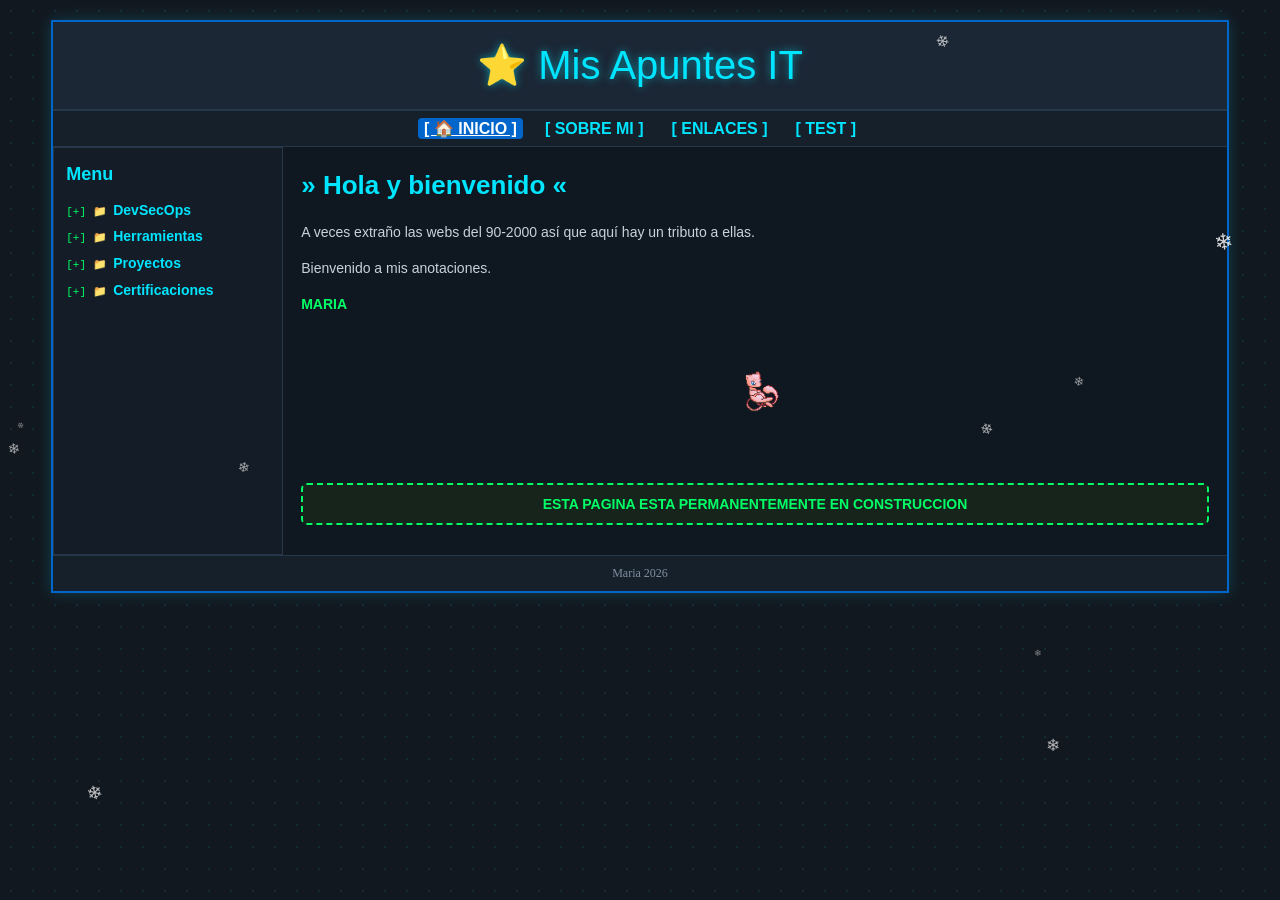
<file: index.html>
<!DOCTYPE html>
<html lang="es">
<head>
<meta charset="UTF-8">
<meta name="viewport" content="width=device-width, initial-scale=1">
<title>web2-0 - Inicio</title>
<link rel="stylesheet" href="css/estilos.css">
</head>
<body>

<div class="contenedor">

	<header data-header></header>

	<div class="cuerpo">

		<div class="menu-lateral" data-menu></div>

		

		<div class="contenido">
<h1 class="bienvenida">&raquo; Hola y bienvenido &laquo;</h1>

<p>A veces extraño las webs del 90-2000 así que aquí hay un tributo a ellas.</p>
<p>Bienvenido a mis anotaciones.</p>
<p><span class="parpadea">MARIA</span></p>

<p style="text-align:center;">
	<img src="gifs/mew.gif" alt="Pikachu animado" width="160">
</p>

<div class="construccion">
	ESTA PAGINA ESTA PERMANENTEMENTE EN CONSTRUCCION<br>
</div>
		</div>

	</div>

	<footer data-footer></footer>

</div>

<script src="js/menu.js"></script>
<script src="js/nieve.js"></script>

</body>
</html>
</file>
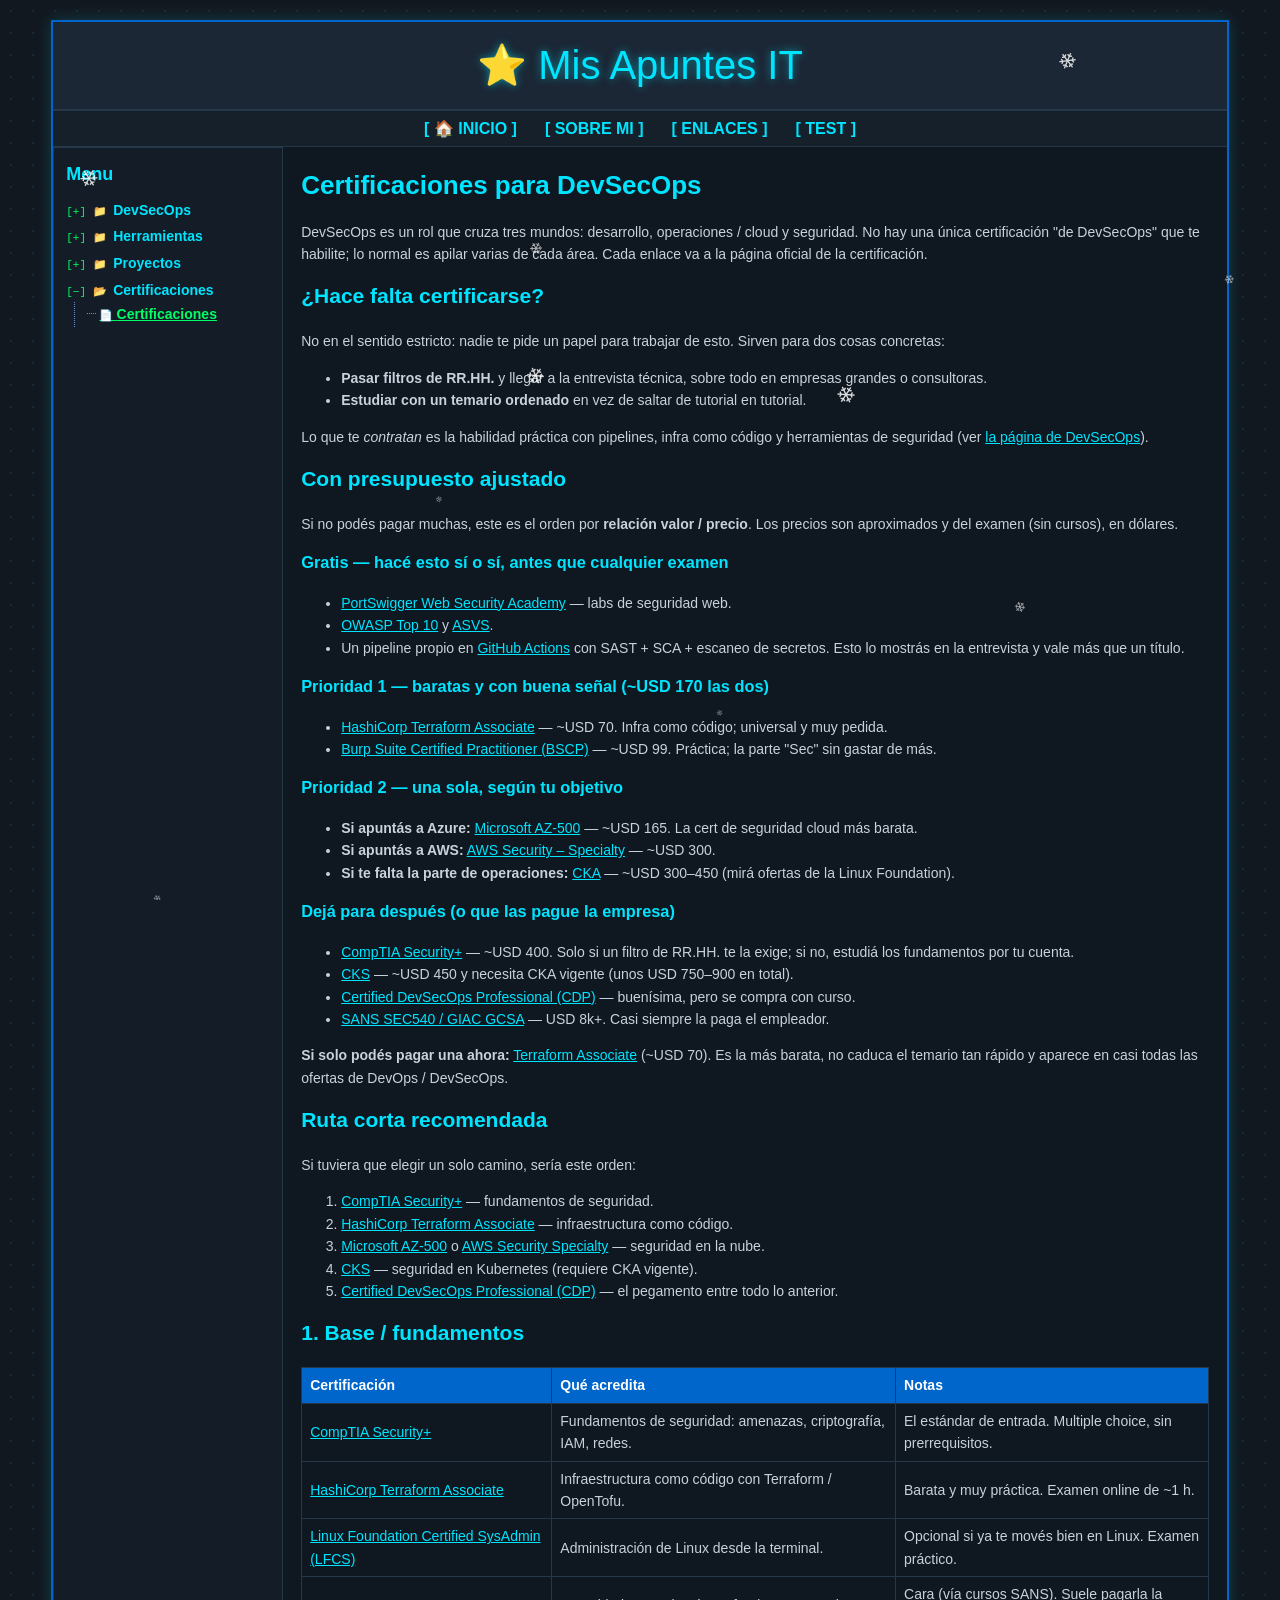
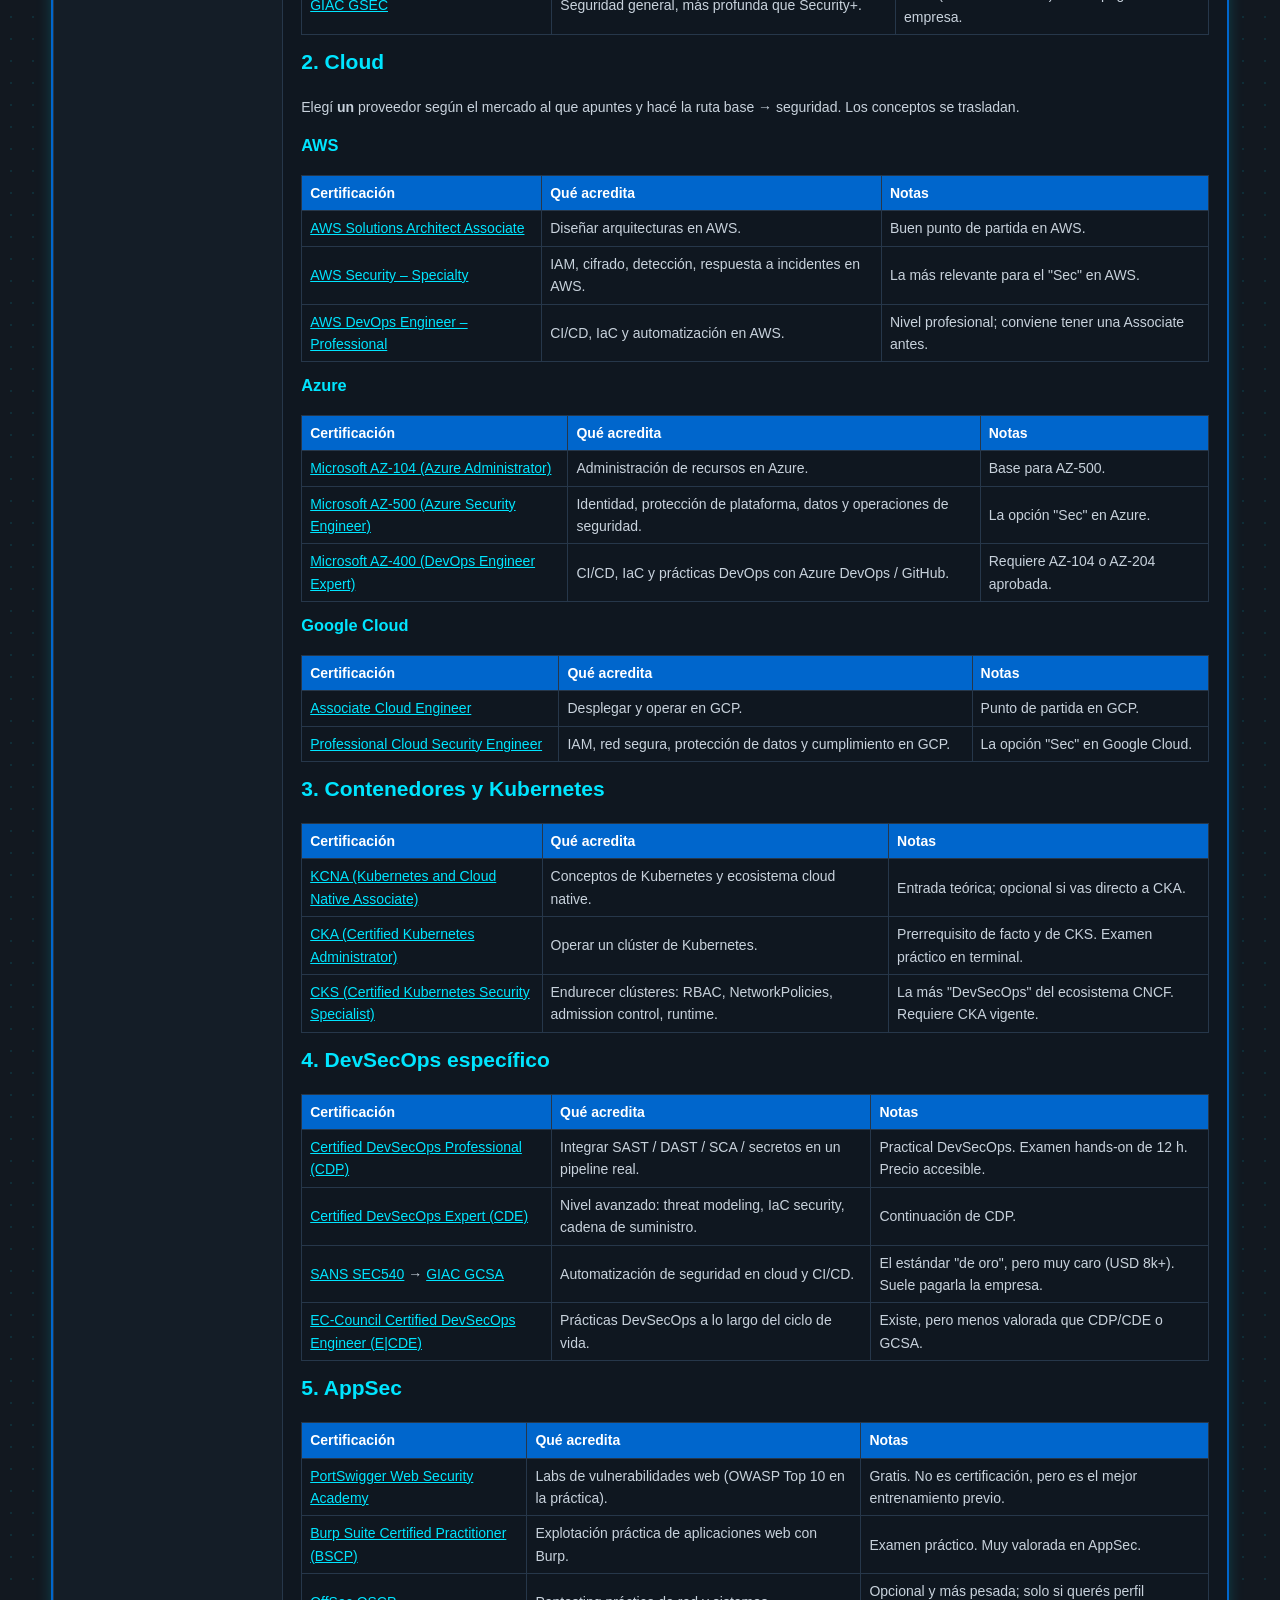
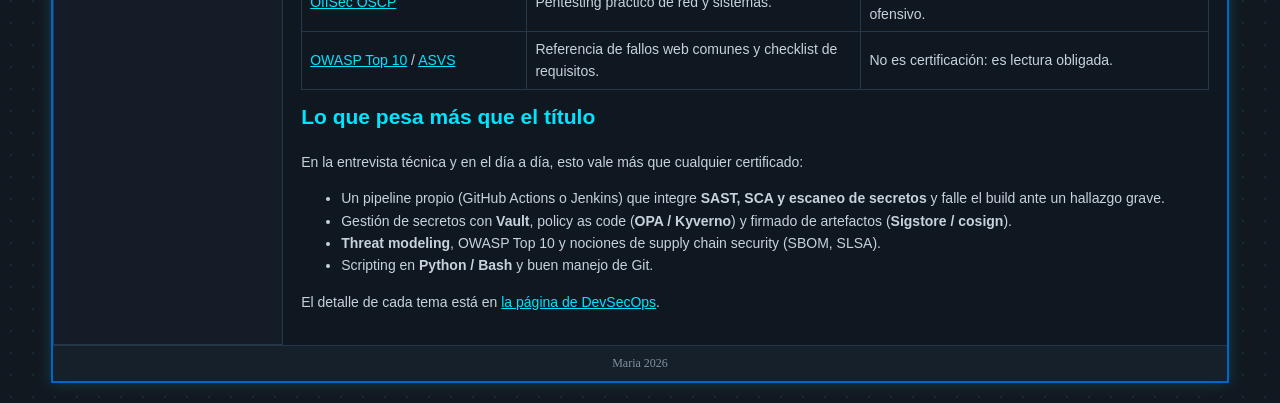
<file: certificaciones.html>
<!doctype html>
<html lang="es">
  <head>
    <meta charset="UTF-8" />
    <meta name="viewport" content="width=device-width, initial-scale=1" />
    <title>web2-0 - Certificaciones DevSecOps</title>
    <link rel="stylesheet" href="css/estilos.css" />
  </head>
  <body>
    <div class="contenedor">
      <header data-header></header>

      <div class="cuerpo">
        <div class="menu-lateral" data-menu></div>

        <div class="contenido apuntes">
          <h1>Certificaciones para DevSecOps</h1>

          <p>
            DevSecOps es un rol que cruza tres mundos: desarrollo,
            operaciones / cloud y seguridad. No hay una única certificación
            &quot;de DevSecOps&quot; que te habilite; lo normal es apilar varias
            de cada área. Cada enlace va a la página oficial de la
            certificación.
          </p>

          <!-- ================================================================ -->
          <h2 id="hace-falta">¿Hace falta certificarse?</h2>

          <p>
            No en el sentido estricto: nadie te pide un papel para trabajar de
            esto. Sirven para dos cosas concretas:
          </p>
          <ul>
            <li>
              <strong>Pasar filtros de RR.HH.</strong> y llegar a la entrevista
              técnica, sobre todo en empresas grandes o consultoras.
            </li>
            <li>
              <strong>Estudiar con un temario ordenado</strong> en vez de saltar
              de tutorial en tutorial.
            </li>
          </ul>
          <p>
            Lo que te <em>contratan</em> es la habilidad práctica con pipelines,
            infra como código y herramientas de seguridad
            (ver <a href="DevSecOps/overview.html">la página de DevSecOps</a>).
          </p>

          <!-- ================================================================ -->
          <h2 id="presupuesto">Con presupuesto ajustado</h2>

          <p>
            Si no podés pagar muchas, este es el orden por
            <strong>relación valor / precio</strong>. Los precios son
            aproximados y del examen (sin cursos), en dólares.
          </p>

          <h3>Gratis &mdash; hacé esto sí o sí, antes que cualquier examen</h3>
          <ul>
            <li>
              <a href="https://portswigger.net/web-security" target="_blank" rel="noopener">PortSwigger Web Security Academy</a>
              &mdash; labs de seguridad web.
            </li>
            <li>
              <a href="https://owasp.org/www-project-top-ten/" target="_blank" rel="noopener">OWASP Top 10</a>
              y
              <a href="https://owasp.org/www-project-application-security-verification-standard/" target="_blank" rel="noopener">ASVS</a>.
            </li>
            <li>
              Un pipeline propio en
              <a href="https://docs.github.com/actions" target="_blank" rel="noopener">GitHub Actions</a>
              con SAST + SCA + escaneo de secretos. Esto lo mostrás en la
              entrevista y vale más que un título.
            </li>
          </ul>

          <h3>Prioridad 1 &mdash; baratas y con buena señal (~USD 170 las dos)</h3>
          <ul>
            <li>
              <a href="https://www.hashicorp.com/certification/terraform-associate" target="_blank" rel="noopener">HashiCorp Terraform Associate</a>
              &mdash; ~USD 70. Infra como código; universal y muy pedida.
            </li>
            <li>
              <a href="https://portswigger.net/web-security/certification" target="_blank" rel="noopener">Burp Suite Certified Practitioner (BSCP)</a>
              &mdash; ~USD 99. Práctica; la parte &quot;Sec&quot; sin gastar de más.
            </li>
          </ul>

          <h3>Prioridad 2 &mdash; una sola, según tu objetivo</h3>
          <ul>
            <li>
              <strong>Si apuntás a Azure:</strong>
              <a href="https://learn.microsoft.com/es-es/credentials/certifications/azure-security-engineer/" target="_blank" rel="noopener">Microsoft AZ-500</a>
              &mdash; ~USD 165. La cert de seguridad cloud más barata.
            </li>
            <li>
              <strong>Si apuntás a AWS:</strong>
              <a href="https://aws.amazon.com/es/certification/certified-security-specialty/" target="_blank" rel="noopener">AWS Security &ndash; Specialty</a>
              &mdash; ~USD 300.
            </li>
            <li>
              <strong>Si te falta la parte de operaciones:</strong>
              <a href="https://www.cncf.io/training/certification/cka/" target="_blank" rel="noopener">CKA</a>
              &mdash; ~USD 300&ndash;450 (mirá ofertas de la Linux Foundation).
            </li>
          </ul>

          <h3>Dejá para después (o que las pague la empresa)</h3>
          <ul>
            <li>
              <a href="https://www.comptia.org/certifications/security" target="_blank" rel="noopener">CompTIA Security+</a>
              &mdash; ~USD 400. Solo si un filtro de RR.HH. te la exige;
              si no, estudiá los fundamentos por tu cuenta.
            </li>
            <li>
              <a href="https://www.cncf.io/training/certification/cks/" target="_blank" rel="noopener">CKS</a>
              &mdash; ~USD 450 y necesita CKA vigente (unos USD 750&ndash;900 en total).
            </li>
            <li>
              <a href="https://www.practical-devsecops.com/certified-devsecops-professional/" target="_blank" rel="noopener">Certified DevSecOps Professional (CDP)</a>
              &mdash; buenísima, pero se compra con curso.
            </li>
            <li>
              <a href="https://www.sans.org/cyber-security-courses/cloud-security-devsecops-automation/" target="_blank" rel="noopener">SANS SEC540 / GIAC GCSA</a>
              &mdash; USD 8k+. Casi siempre la paga el empleador.
            </li>
          </ul>

          <p>
            <strong>Si solo podés pagar una ahora:</strong>
            <a href="https://www.hashicorp.com/certification/terraform-associate" target="_blank" rel="noopener">Terraform Associate</a>
            (~USD 70). Es la más barata, no caduca el temario tan rápido y
            aparece en casi todas las ofertas de DevOps / DevSecOps.
          </p>

          <!-- ================================================================ -->
          <h2 id="ruta-corta">Ruta corta recomendada</h2>

          <p>Si tuviera que elegir un solo camino, sería este orden:</p>
          <ol>
            <li>
              <a href="https://www.comptia.org/certifications/security" target="_blank" rel="noopener">CompTIA Security+</a>
              &mdash; fundamentos de seguridad.
            </li>
            <li>
              <a href="https://www.hashicorp.com/certification/terraform-associate" target="_blank" rel="noopener">HashiCorp Terraform Associate</a>
              &mdash; infraestructura como código.
            </li>
            <li>
              <a href="https://learn.microsoft.com/es-es/credentials/certifications/azure-security-engineer/" target="_blank" rel="noopener">Microsoft AZ-500</a>
              o
              <a href="https://aws.amazon.com/es/certification/certified-security-specialty/" target="_blank" rel="noopener">AWS Security Specialty</a>
              &mdash; seguridad en la nube.
            </li>
            <li>
              <a href="https://www.cncf.io/training/certification/cks/" target="_blank" rel="noopener">CKS</a>
              &mdash; seguridad en Kubernetes (requiere CKA vigente).
            </li>
            <li>
              <a href="https://www.practical-devsecops.com/certified-devsecops-professional/" target="_blank" rel="noopener">Certified DevSecOps Professional (CDP)</a>
              &mdash; el pegamento entre todo lo anterior.
            </li>
          </ol>

          <!-- ================================================================ -->
          <h2 id="base">1. Base / fundamentos</h2>

          <table>
            <tr>
              <th>Certificación</th>
              <th>Qué acredita</th>
              <th>Notas</th>
            </tr>
            <tr>
              <td>
                <a href="https://www.comptia.org/certifications/security" target="_blank" rel="noopener">CompTIA Security+</a>
              </td>
              <td>Fundamentos de seguridad: amenazas, criptografía, IAM, redes.</td>
              <td>El estándar de entrada. Multiple choice, sin prerrequisitos.</td>
            </tr>
            <tr>
              <td>
                <a href="https://www.hashicorp.com/certification/terraform-associate" target="_blank" rel="noopener">HashiCorp Terraform Associate</a>
              </td>
              <td>Infraestructura como código con Terraform / OpenTofu.</td>
              <td>Barata y muy práctica. Examen online de ~1 h.</td>
            </tr>
            <tr>
              <td>
                <a href="https://training.linuxfoundation.org/certification/linux-foundation-certified-sysadmin-lfcs/" target="_blank" rel="noopener">Linux Foundation Certified SysAdmin (LFCS)</a>
              </td>
              <td>Administración de Linux desde la terminal.</td>
              <td>Opcional si ya te movés bien en Linux. Examen práctico.</td>
            </tr>
            <tr>
              <td>
                <a href="https://www.giac.org/certifications/security-essentials-gsec/" target="_blank" rel="noopener">GIAC GSEC</a>
              </td>
              <td>Seguridad general, más profunda que Security+.</td>
              <td>Cara (vía cursos SANS). Suele pagarla la empresa.</td>
            </tr>
          </table>

          <!-- ================================================================ -->
          <h2 id="cloud">2. Cloud</h2>

          <p>
            Elegí <strong>un</strong> proveedor según el mercado al que apuntes y
            hacé la ruta base &rarr; seguridad. Los conceptos se trasladan.
          </p>

          <h3>AWS</h3>
          <table>
            <tr>
              <th>Certificación</th>
              <th>Qué acredita</th>
              <th>Notas</th>
            </tr>
            <tr>
              <td>
                <a href="https://aws.amazon.com/es/certification/certified-solutions-architect-associate/" target="_blank" rel="noopener">AWS Solutions Architect Associate</a>
              </td>
              <td>Diseñar arquitecturas en AWS.</td>
              <td>Buen punto de partida en AWS.</td>
            </tr>
            <tr>
              <td>
                <a href="https://aws.amazon.com/es/certification/certified-security-specialty/" target="_blank" rel="noopener">AWS Security &ndash; Specialty</a>
              </td>
              <td>IAM, cifrado, detección, respuesta a incidentes en AWS.</td>
              <td>La más relevante para el &quot;Sec&quot; en AWS.</td>
            </tr>
            <tr>
              <td>
                <a href="https://aws.amazon.com/es/certification/certified-devops-engineer-professional/" target="_blank" rel="noopener">AWS DevOps Engineer &ndash; Professional</a>
              </td>
              <td>CI/CD, IaC y automatización en AWS.</td>
              <td>Nivel profesional; conviene tener una Associate antes.</td>
            </tr>
          </table>

          <h3>Azure</h3>
          <table>
            <tr>
              <th>Certificación</th>
              <th>Qué acredita</th>
              <th>Notas</th>
            </tr>
            <tr>
              <td>
                <a href="https://learn.microsoft.com/es-es/credentials/certifications/azure-administrator/" target="_blank" rel="noopener">Microsoft AZ-104 (Azure Administrator)</a>
              </td>
              <td>Administración de recursos en Azure.</td>
              <td>Base para AZ-500.</td>
            </tr>
            <tr>
              <td>
                <a href="https://learn.microsoft.com/es-es/credentials/certifications/azure-security-engineer/" target="_blank" rel="noopener">Microsoft AZ-500 (Azure Security Engineer)</a>
              </td>
              <td>Identidad, protección de plataforma, datos y operaciones de seguridad.</td>
              <td>La opción &quot;Sec&quot; en Azure.</td>
            </tr>
            <tr>
              <td>
                <a href="https://learn.microsoft.com/es-es/credentials/certifications/devops-engineer/" target="_blank" rel="noopener">Microsoft AZ-400 (DevOps Engineer Expert)</a>
              </td>
              <td>CI/CD, IaC y prácticas DevOps con Azure DevOps / GitHub.</td>
              <td>Requiere AZ-104 o AZ-204 aprobada.</td>
            </tr>
          </table>

          <h3>Google Cloud</h3>
          <table>
            <tr>
              <th>Certificación</th>
              <th>Qué acredita</th>
              <th>Notas</th>
            </tr>
            <tr>
              <td>
                <a href="https://cloud.google.com/learn/certification/cloud-engineer" target="_blank" rel="noopener">Associate Cloud Engineer</a>
              </td>
              <td>Desplegar y operar en GCP.</td>
              <td>Punto de partida en GCP.</td>
            </tr>
            <tr>
              <td>
                <a href="https://cloud.google.com/learn/certification/cloud-security-engineer" target="_blank" rel="noopener">Professional Cloud Security Engineer</a>
              </td>
              <td>IAM, red segura, protección de datos y cumplimiento en GCP.</td>
              <td>La opción &quot;Sec&quot; en Google Cloud.</td>
            </tr>
          </table>

          <!-- ================================================================ -->
          <h2 id="kubernetes">3. Contenedores y Kubernetes</h2>

          <table>
            <tr>
              <th>Certificación</th>
              <th>Qué acredita</th>
              <th>Notas</th>
            </tr>
            <tr>
              <td>
                <a href="https://www.cncf.io/training/certification/kcna/" target="_blank" rel="noopener">KCNA (Kubernetes and Cloud Native Associate)</a>
              </td>
              <td>Conceptos de Kubernetes y ecosistema cloud native.</td>
              <td>Entrada teórica; opcional si vas directo a CKA.</td>
            </tr>
            <tr>
              <td>
                <a href="https://www.cncf.io/training/certification/cka/" target="_blank" rel="noopener">CKA (Certified Kubernetes Administrator)</a>
              </td>
              <td>Operar un clúster de Kubernetes.</td>
              <td>Prerrequisito de facto y de CKS. Examen práctico en terminal.</td>
            </tr>
            <tr>
              <td>
                <a href="https://www.cncf.io/training/certification/cks/" target="_blank" rel="noopener">CKS (Certified Kubernetes Security Specialist)</a>
              </td>
              <td>Endurecer clústeres: RBAC, NetworkPolicies, admission control, runtime.</td>
              <td>La más &quot;DevSecOps&quot; del ecosistema CNCF. Requiere CKA vigente.</td>
            </tr>
          </table>

          <!-- ================================================================ -->
          <h2 id="devsecops">4. DevSecOps específico</h2>

          <table>
            <tr>
              <th>Certificación</th>
              <th>Qué acredita</th>
              <th>Notas</th>
            </tr>
            <tr>
              <td>
                <a href="https://www.practical-devsecops.com/certified-devsecops-professional/" target="_blank" rel="noopener">Certified DevSecOps Professional (CDP)</a>
              </td>
              <td>Integrar SAST / DAST / SCA / secretos en un pipeline real.</td>
              <td>Practical DevSecOps. Examen hands-on de 12 h. Precio accesible.</td>
            </tr>
            <tr>
              <td>
                <a href="https://www.practical-devsecops.com/certified-devsecops-expert/" target="_blank" rel="noopener">Certified DevSecOps Expert (CDE)</a>
              </td>
              <td>Nivel avanzado: threat modeling, IaC security, cadena de suministro.</td>
              <td>Continuación de CDP.</td>
            </tr>
            <tr>
              <td>
                <a href="https://www.sans.org/cyber-security-courses/cloud-security-devsecops-automation/" target="_blank" rel="noopener">SANS SEC540</a>
                &rarr;
                <a href="https://www.giac.org/certifications/cloud-security-automation-gcsa/" target="_blank" rel="noopener">GIAC GCSA</a>
              </td>
              <td>Automatización de seguridad en cloud y CI/CD.</td>
              <td>El estándar &quot;de oro&quot;, pero muy caro (USD 8k+). Suele pagarla la empresa.</td>
            </tr>
            <tr>
              <td>
                <a href="https://www.eccouncil.org/train-certify/certified-devsecops-engineer-ecde/" target="_blank" rel="noopener">EC-Council Certified DevSecOps Engineer (E|CDE)</a>
              </td>
              <td>Prácticas DevSecOps a lo largo del ciclo de vida.</td>
              <td>Existe, pero menos valorada que CDP/CDE o GCSA.</td>
            </tr>
          </table>

          <!-- ================================================================ -->
          <h2 id="appsec">5. AppSec</h2>

          <table>
            <tr>
              <th>Certificación</th>
              <th>Qué acredita</th>
              <th>Notas</th>
            </tr>
            <tr>
              <td>
                <a href="https://portswigger.net/web-security" target="_blank" rel="noopener">PortSwigger Web Security Academy</a>
              </td>
              <td>Labs de vulnerabilidades web (OWASP Top 10 en la práctica).</td>
              <td>Gratis. No es certificación, pero es el mejor entrenamiento previo.</td>
            </tr>
            <tr>
              <td>
                <a href="https://portswigger.net/web-security/certification" target="_blank" rel="noopener">Burp Suite Certified Practitioner (BSCP)</a>
              </td>
              <td>Explotación práctica de aplicaciones web con Burp.</td>
              <td>Examen práctico. Muy valorada en AppSec.</td>
            </tr>
            <tr>
              <td>
                <a href="https://www.offsec.com/courses/pen-200/" target="_blank" rel="noopener">OffSec OSCP</a>
              </td>
              <td>Pentesting práctico de red y sistemas.</td>
              <td>Opcional y más pesada; solo si querés perfil ofensivo.</td>
            </tr>
            <tr>
              <td>
                <a href="https://owasp.org/www-project-top-ten/" target="_blank" rel="noopener">OWASP Top 10</a>
                /
                <a href="https://owasp.org/www-project-application-security-verification-standard/" target="_blank" rel="noopener">ASVS</a>
              </td>
              <td>Referencia de fallos web comunes y checklist de requisitos.</td>
              <td>No es certificación: es lectura obligada.</td>
            </tr>
          </table>

          <!-- ================================================================ -->
          <h2 id="mas-que-titulo">Lo que pesa más que el título</h2>

          <p>
            En la entrevista técnica y en el día a día, esto vale más que
            cualquier certificado:
          </p>
          <ul>
            <li>
              Un pipeline propio (GitHub Actions o Jenkins) que integre
              <strong>SAST, SCA y escaneo de secretos</strong> y falle el build
              ante un hallazgo grave.
            </li>
            <li>
              Gestión de secretos con <strong>Vault</strong>, policy as code
              (<strong>OPA / Kyverno</strong>) y firmado de artefactos
              (<strong>Sigstore / cosign</strong>).
            </li>
            <li>
              <strong>Threat modeling</strong>, OWASP Top 10 y nociones de
              supply chain security (SBOM, SLSA).
            </li>
            <li>
              Scripting en <strong>Python / Bash</strong> y buen manejo de Git.
            </li>
          </ul>
          <p>
            El detalle de cada tema está en
            <a href="DevSecOps/overview.html">la página de DevSecOps</a>.
          </p>
        </div>
      </div>

      <footer data-footer></footer>
    </div>

    <script src="js/menu.js"></script>
    <script src="js/nieve.js"></script>
  </body>
</html>
</file>
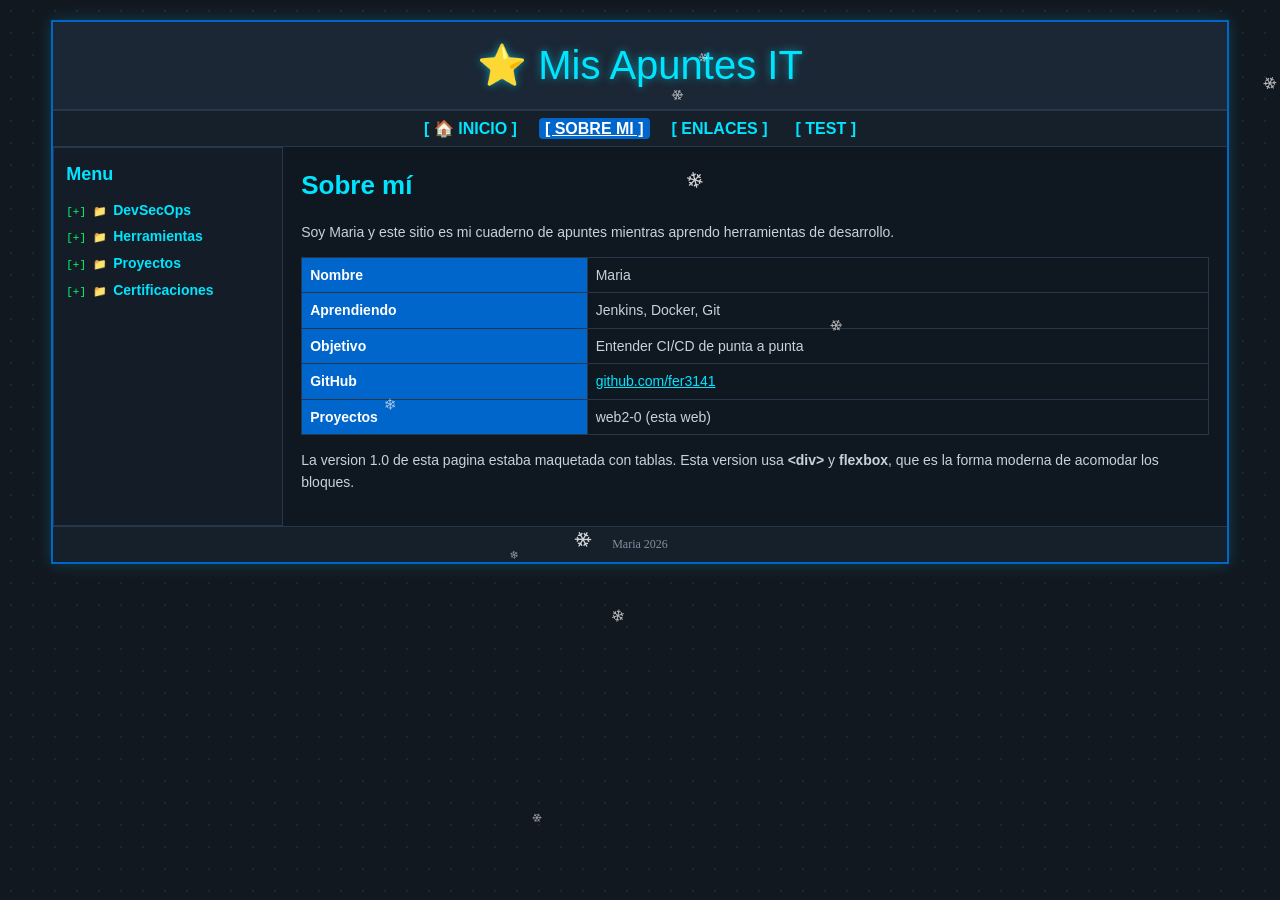
<file: sobre-mi.html>
<!DOCTYPE html>
<html lang="es">
<head>
<meta charset="UTF-8">
<meta name="viewport" content="width=device-width, initial-scale=1">
<title>web2-0 - Sobre mi</title>
<link rel="stylesheet" href="css/estilos.css">
</head>
<body>

<div class="contenedor">

	<header data-header></header>

	<div class="cuerpo">

		<div class="menu-lateral" data-menu></div>

		

		<div class="contenido">
<h1>Sobre mí</h1>
<p>Soy Maria y este sitio es mi cuaderno de apuntes mientras aprendo
herramientas de desarrollo.</p>

<table>
	<tr><th>Nombre</th><td>Maria</td></tr>
	<tr><th>Aprendiendo</th><td>Jenkins, Docker, Git</td></tr>
	<tr><th>Objetivo</th><td>Entender CI/CD de punta a punta</td></tr>
	<tr><th>GitHub</th><td><a href="https://github.com/fer3141" target="_blank">github.com/fer3141</a></td></tr>
	<tr><th>Proyectos</th><td>web2-0 (esta web)</td></tr>
</table>

<p>La version 1.0 de esta pagina estaba maquetada con tablas.
Esta version usa <strong>&lt;div&gt;</strong> y <strong>flexbox</strong>,
que es la forma moderna de acomodar los bloques.</p>
		</div>

	</div>

	<footer data-footer></footer>

</div>

<script src="js/menu.js"></script>
<script src="js/nieve.js"></script>

</body>
</html>
</file>
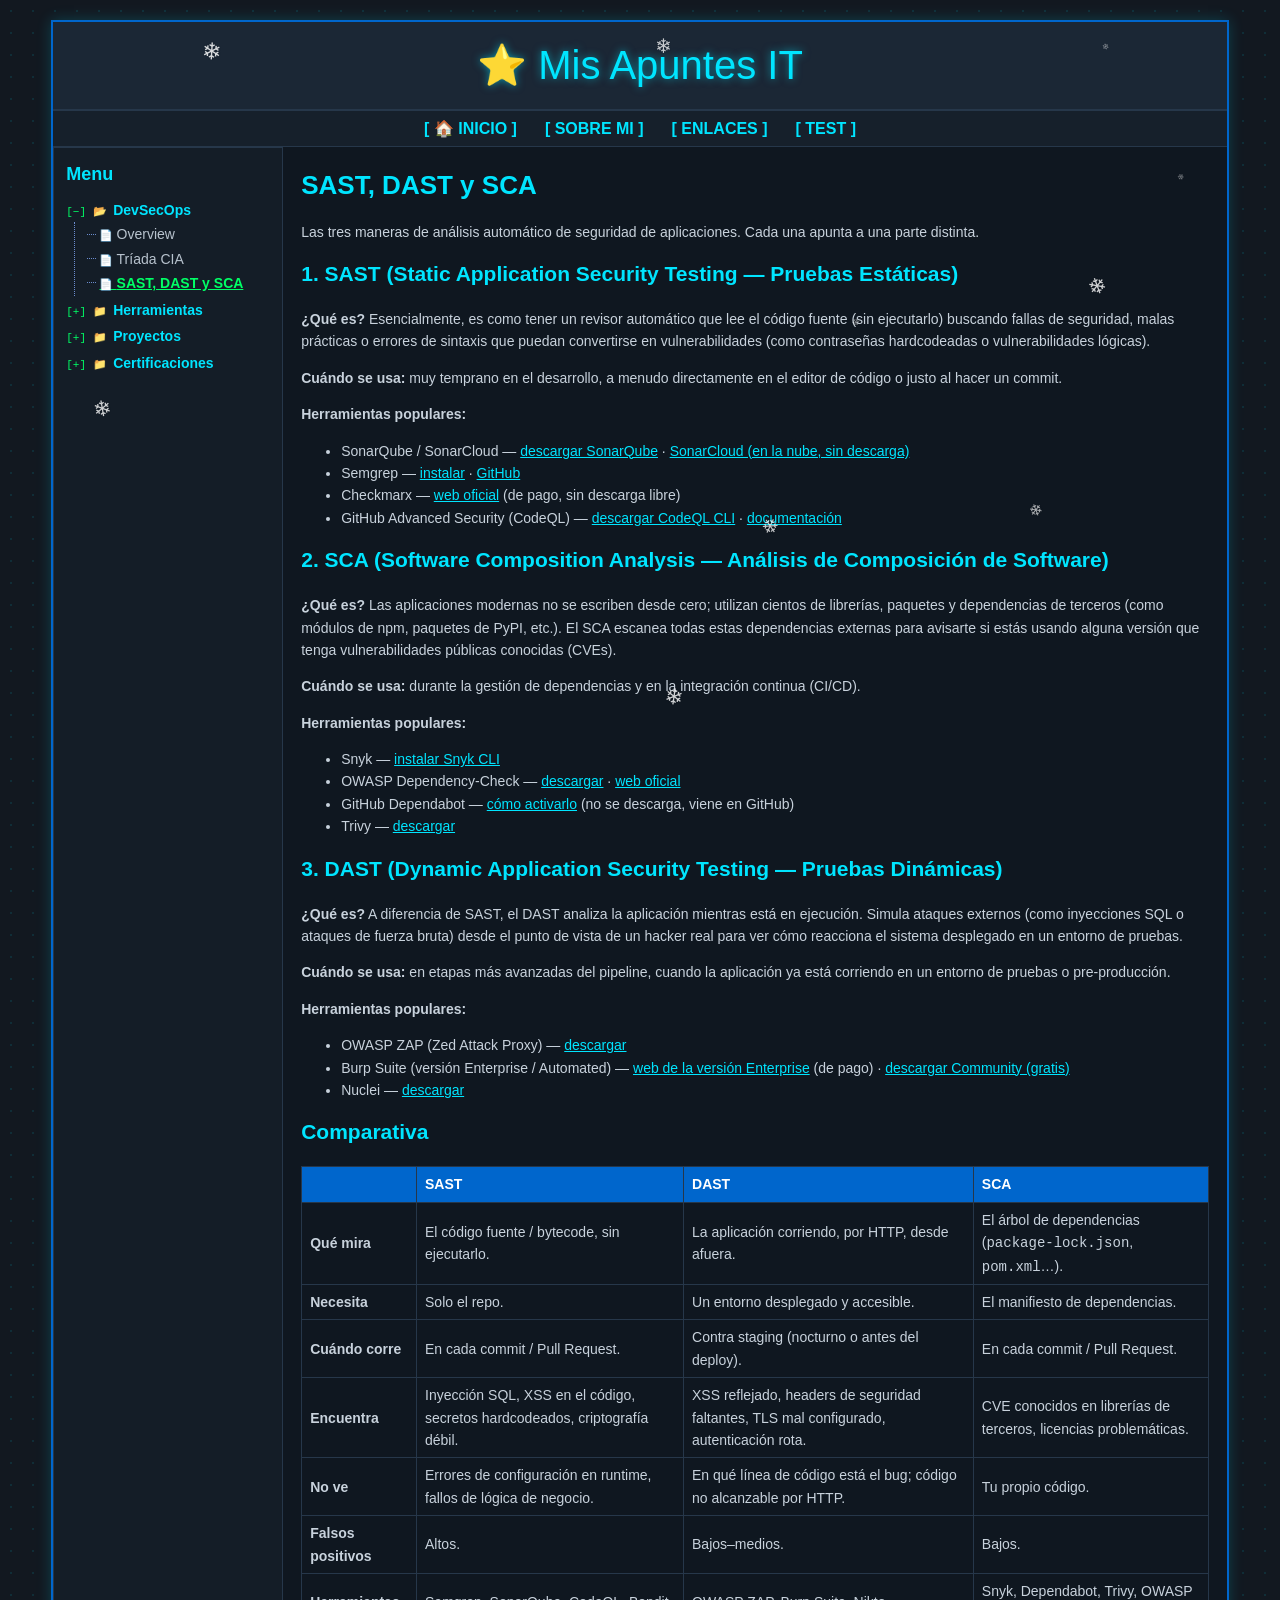
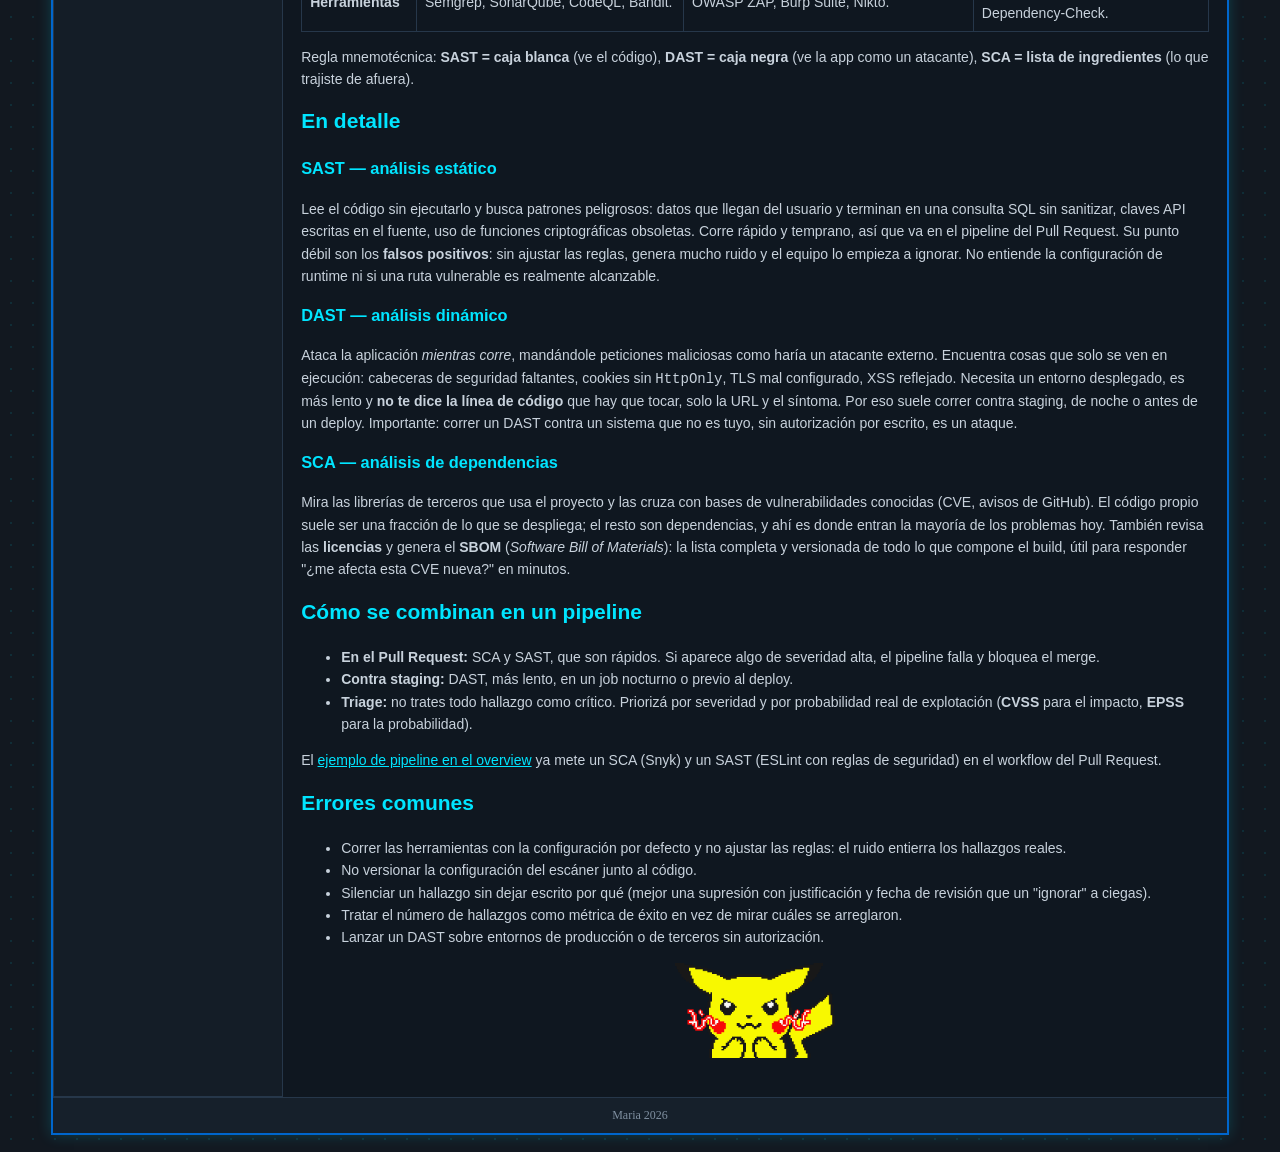
<file: DevSecOps/DAST_SAST_SCA.html>
<!doctype html>
<html lang="es">
  <head>
    <meta charset="UTF-8" />
    <meta name="viewport" content="width=device-width, initial-scale=1" />
    <title>web2-0 - SAST, SCA y DAST</title>
    <link rel="stylesheet" href="../css/estilos.css" />
  </head>
  <body>
    <div class="contenedor">
      <header data-header></header>

      <div class="cuerpo">
        <div class="menu-lateral" data-menu></div>

        <div class="contenido apuntes">
          <h1>SAST, DAST y SCA</h1>

          <p>
            Las tres maneras de análisis automático de seguridad de
            aplicaciones. Cada una apunta a una parte distinta.
          </p>

          <!-- ================================================================ -->
          <h2 id="sast">1. SAST (Static Application Security Testing &mdash; Pruebas Estáticas)</h2>

          <p>
            <strong>¿Qué es?</strong> Esencialmente, es como tener un revisor
            automático que lee el código fuente (sin ejecutarlo) buscando fallas
            de seguridad, malas prácticas o errores de sintaxis que puedan
            convertirse en vulnerabilidades (como contraseñas hardcodeadas o
            vulnerabilidades lógicas).
          </p>
          <p>
            <strong>Cuándo se usa:</strong> muy temprano en el desarrollo, a
            menudo directamente en el editor de código o justo al hacer un
            commit.
          </p>
          <p><strong>Herramientas populares:</strong></p>
          <ul>
            <li>SonarQube / SonarCloud &mdash; <a href="https://www.sonarsource.com/products/sonarqube/downloads/" target="_blank" rel="noopener">descargar SonarQube</a> &middot; <a href="https://www.sonarsource.com/products/sonarqube/cloud/" target="_blank" rel="noopener">SonarCloud (en la nube, sin descarga)</a></li>
            <li>Semgrep &mdash; <a href="https://semgrep.dev/docs/getting-started/quickstart" target="_blank" rel="noopener">instalar</a> &middot; <a href="https://github.com/semgrep/semgrep" target="_blank" rel="noopener">GitHub</a></li>
            <li>Checkmarx &mdash; <a href="https://checkmarx.com/" target="_blank" rel="noopener">web oficial</a> (de pago, sin descarga libre)</li>
            <li>GitHub Advanced Security (CodeQL) &mdash; <a href="https://github.com/github/codeql-cli-binaries/releases" target="_blank" rel="noopener">descargar CodeQL CLI</a> &middot; <a href="https://codeql.github.com/" target="_blank" rel="noopener">documentación</a></li>
          </ul>

          <!-- ================================================================ -->
          <h2 id="sca">2. SCA (Software Composition Analysis &mdash; Análisis de Composición de Software)</h2>

          <p>
            <strong>¿Qué es?</strong> Las aplicaciones modernas no se escriben
            desde cero; utilizan cientos de librerías, paquetes y dependencias de
            terceros (como módulos de npm, paquetes de PyPI, etc.). El SCA escanea
            todas estas dependencias externas para avisarte si estás usando alguna
            versión que tenga vulnerabilidades públicas conocidas (CVEs).
          </p>
          <p>
            <strong>Cuándo se usa:</strong> durante la gestión de dependencias y
            en la integración continua (CI/CD).
          </p>
          <p><strong>Herramientas populares:</strong></p>
          <ul>
            <li>Snyk &mdash; <a href="https://docs.snyk.io/developer-tools/snyk-cli/install-the-snyk-cli" target="_blank" rel="noopener">instalar Snyk CLI</a></li>
            <li>OWASP Dependency-Check &mdash; <a href="https://github.com/dependency-check/DependencyCheck/releases" target="_blank" rel="noopener">descargar</a> &middot; <a href="https://owasp.org/www-project-dependency-check/" target="_blank" rel="noopener">web oficial</a></li>
            <li>GitHub Dependabot &mdash; <a href="https://docs.github.com/en/code-security/dependabot" target="_blank" rel="noopener">cómo activarlo</a> (no se descarga, viene en GitHub)</li>
            <li>Trivy &mdash; <a href="https://github.com/aquasecurity/trivy/releases" target="_blank" rel="noopener">descargar</a></li>
          </ul>

          <!-- ================================================================ -->
          <h2 id="dast">3. DAST (Dynamic Application Security Testing &mdash; Pruebas Dinámicas)</h2>

          <p>
            <strong>¿Qué es?</strong> A diferencia de SAST, el DAST analiza la
            aplicación mientras está en ejecución. Simula ataques externos (como
            inyecciones SQL o ataques de fuerza bruta) desde el punto de vista de
            un hacker real para ver cómo reacciona el sistema desplegado en un
            entorno de pruebas.
          </p>
          <p>
            <strong>Cuándo se usa:</strong> en etapas más avanzadas del pipeline,
            cuando la aplicación ya está corriendo en un entorno de pruebas o
            pre-producción.
          </p>
          <p><strong>Herramientas populares:</strong></p>
          <ul>
            <li>OWASP ZAP (Zed Attack Proxy) &mdash; <a href="https://www.zaproxy.org/download/" target="_blank" rel="noopener">descargar</a></li>
            <li>Burp Suite (versión Enterprise / Automated) &mdash; <a href="https://portswigger.net/burp/dast" target="_blank" rel="noopener">web de la versión Enterprise</a> (de pago) &middot; <a href="https://portswigger.net/burp/communitydownload" target="_blank" rel="noopener">descargar Community (gratis)</a></li>
            <li>Nuclei &mdash; <a href="https://github.com/projectdiscovery/nuclei/releases" target="_blank" rel="noopener">descargar</a></li>
          </ul>

          <!-- ================================================================ -->
          <h2 id="comparativa">Comparativa</h2>
          <table>
            <tr>
              <th></th>
              <th>SAST</th>
              <th>DAST</th>
              <th>SCA</th>
            </tr>
            <tr>
              <td><strong>Qué mira</strong></td>
              <td>El código fuente / bytecode, sin ejecutarlo.</td>
              <td>La aplicación corriendo, por HTTP, desde afuera.</td>
              <td>El árbol de dependencias (<code>package-lock.json</code>, <code>pom.xml</code>&hellip;).</td>
            </tr>
            <tr>
              <td><strong>Necesita</strong></td>
              <td>Solo el repo.</td>
              <td>Un entorno desplegado y accesible.</td>
              <td>El manifiesto de dependencias.</td>
            </tr>
            <tr>
              <td><strong>Cuándo corre</strong></td>
              <td>En cada commit / Pull Request.</td>
              <td>Contra staging (nocturno o antes del deploy).</td>
              <td>En cada commit / Pull Request.</td>
            </tr>
            <tr>
              <td><strong>Encuentra</strong></td>
              <td>Inyección SQL, XSS en el código, secretos hardcodeados, criptografía débil.</td>
              <td>XSS reflejado, headers de seguridad faltantes, TLS mal configurado, autenticación rota.</td>
              <td>CVE conocidos en librerías de terceros, licencias problemáticas.</td>
            </tr>
            <tr>
              <td><strong>No ve</strong></td>
              <td>Errores de configuración en runtime, fallos de lógica de negocio.</td>
              <td>En qué línea de código está el bug; código no alcanzable por HTTP.</td>
              <td>Tu propio código.</td>
            </tr>
            <tr>
              <td><strong>Falsos positivos</strong></td>
              <td>Altos.</td>
              <td>Bajos&ndash;medios.</td>
              <td>Bajos.</td>
            </tr>
            <tr>
              <td><strong>Herramientas</strong></td>
              <td>Semgrep, SonarQube, CodeQL, Bandit.</td>
              <td>OWASP ZAP, Burp Suite, Nikto.</td>
              <td>Snyk, Dependabot, Trivy, OWASP Dependency-Check.</td>
            </tr>
          </table>
          <p>
            Regla mnemotécnica: <strong>SAST = caja blanca</strong> (ve el
            código), <strong>DAST = caja negra</strong> (ve la app como un
            atacante), <strong>SCA = lista de ingredientes</strong> (lo que
            trajiste de afuera).
          </p>

          <!-- ================================================================ -->
          <h2 id="detalle">En detalle</h2>

          <h3>SAST &mdash; análisis estático</h3>
          <p>
            Lee el código sin ejecutarlo y busca patrones peligrosos: datos que
            llegan del usuario y terminan en una consulta SQL sin sanitizar,
            claves API escritas en el fuente, uso de funciones criptográficas
            obsoletas. Corre rápido y temprano, así que va en el pipeline del
            Pull Request. Su punto débil son los <strong>falsos positivos</strong>:
            sin ajustar las reglas, genera mucho ruido y el equipo lo empieza a
            ignorar. No entiende la configuración de runtime ni si una ruta
            vulnerable es realmente alcanzable.
          </p>

          <h3>DAST &mdash; análisis dinámico</h3>
          <p>
            Ataca la aplicación <em>mientras corre</em>, mandándole peticiones
            maliciosas como haría un atacante externo. Encuentra cosas que solo
            se ven en ejecución: cabeceras de seguridad faltantes, cookies sin
            <code>HttpOnly</code>, TLS mal configurado, XSS reflejado. Necesita
            un entorno desplegado, es más lento y <strong>no te dice la línea de
            código</strong> que hay que tocar, solo la URL y el síntoma. Por eso
            suele correr contra staging, de noche o antes de un deploy.
            Importante: correr un DAST contra un sistema que no es tuyo, sin
            autorización por escrito, es un ataque.
          </p>

          <h3>SCA &mdash; análisis de dependencias</h3>
          <p>
            Mira las librerías de terceros que usa el proyecto y las cruza con
            bases de vulnerabilidades conocidas (CVE, avisos de GitHub). El
            código propio suele ser una fracción de lo que se despliega; el
            resto son dependencias, y ahí es donde entran la mayoría de los
            problemas hoy. También revisa las <strong>licencias</strong> y genera
            el <strong>SBOM</strong> (<em>Software Bill of Materials</em>): la
            lista completa y versionada de todo lo que compone el build, útil
            para responder "¿me afecta esta CVE nueva?" en minutos.
          </p>

          <!-- ================================================================ -->
          <h2 id="combinar">Cómo se combinan en un pipeline</h2>
          <ul>
            <li>
              <strong>En el Pull Request:</strong> SCA y SAST, que son rápidos.
              Si aparece algo de severidad alta, el pipeline falla y bloquea el
              merge.
            </li>
            <li>
              <strong>Contra staging:</strong> DAST, más lento, en un job
              nocturno o previo al deploy.
            </li>
            <li>
              <strong>Triage:</strong> no trates todo hallazgo como crítico.
              Priorizá por severidad y por probabilidad real de explotación
              (<strong>CVSS</strong> para el impacto, <strong>EPSS</strong> para
              la probabilidad).
            </li>
          </ul>
          <p>
            El <a href="overview.html#ejemplo-concreto">ejemplo de pipeline en el
            overview</a> ya mete un SCA (Snyk) y un SAST (ESLint con reglas de
            seguridad) en el workflow del Pull Request.
          </p>

          <!-- ================================================================ -->
          <h2 id="errores">Errores comunes</h2>
          <ul>
            <li>Correr las herramientas con la configuración por defecto y no ajustar las reglas: el ruido entierra los hallazgos reales.</li>
            <li>No versionar la configuración del escáner junto al código.</li>
            <li>Silenciar un hallazgo sin dejar escrito por qué (mejor una supresión con justificación y fecha de revisión que un "ignorar" a ciegas).</li>
            <li>Tratar el número de hallazgos como métrica de éxito en vez de mirar cuáles se arreglaron.</li>
            <li>Lanzar un DAST sobre entornos de producción o de terceros sin autorización.</li>
          </ul>

          <p style="text-align:center;">
            <img src="../gifs/pikachu2.gif" alt="Pikachu animado" width="160" />
          </p>
        </div>
      </div>

      <footer data-footer></footer>
    </div>

    <script src="../js/menu.js"></script>
    <script src="../js/nieve.js"></script>
  </body>
</html>
</file>
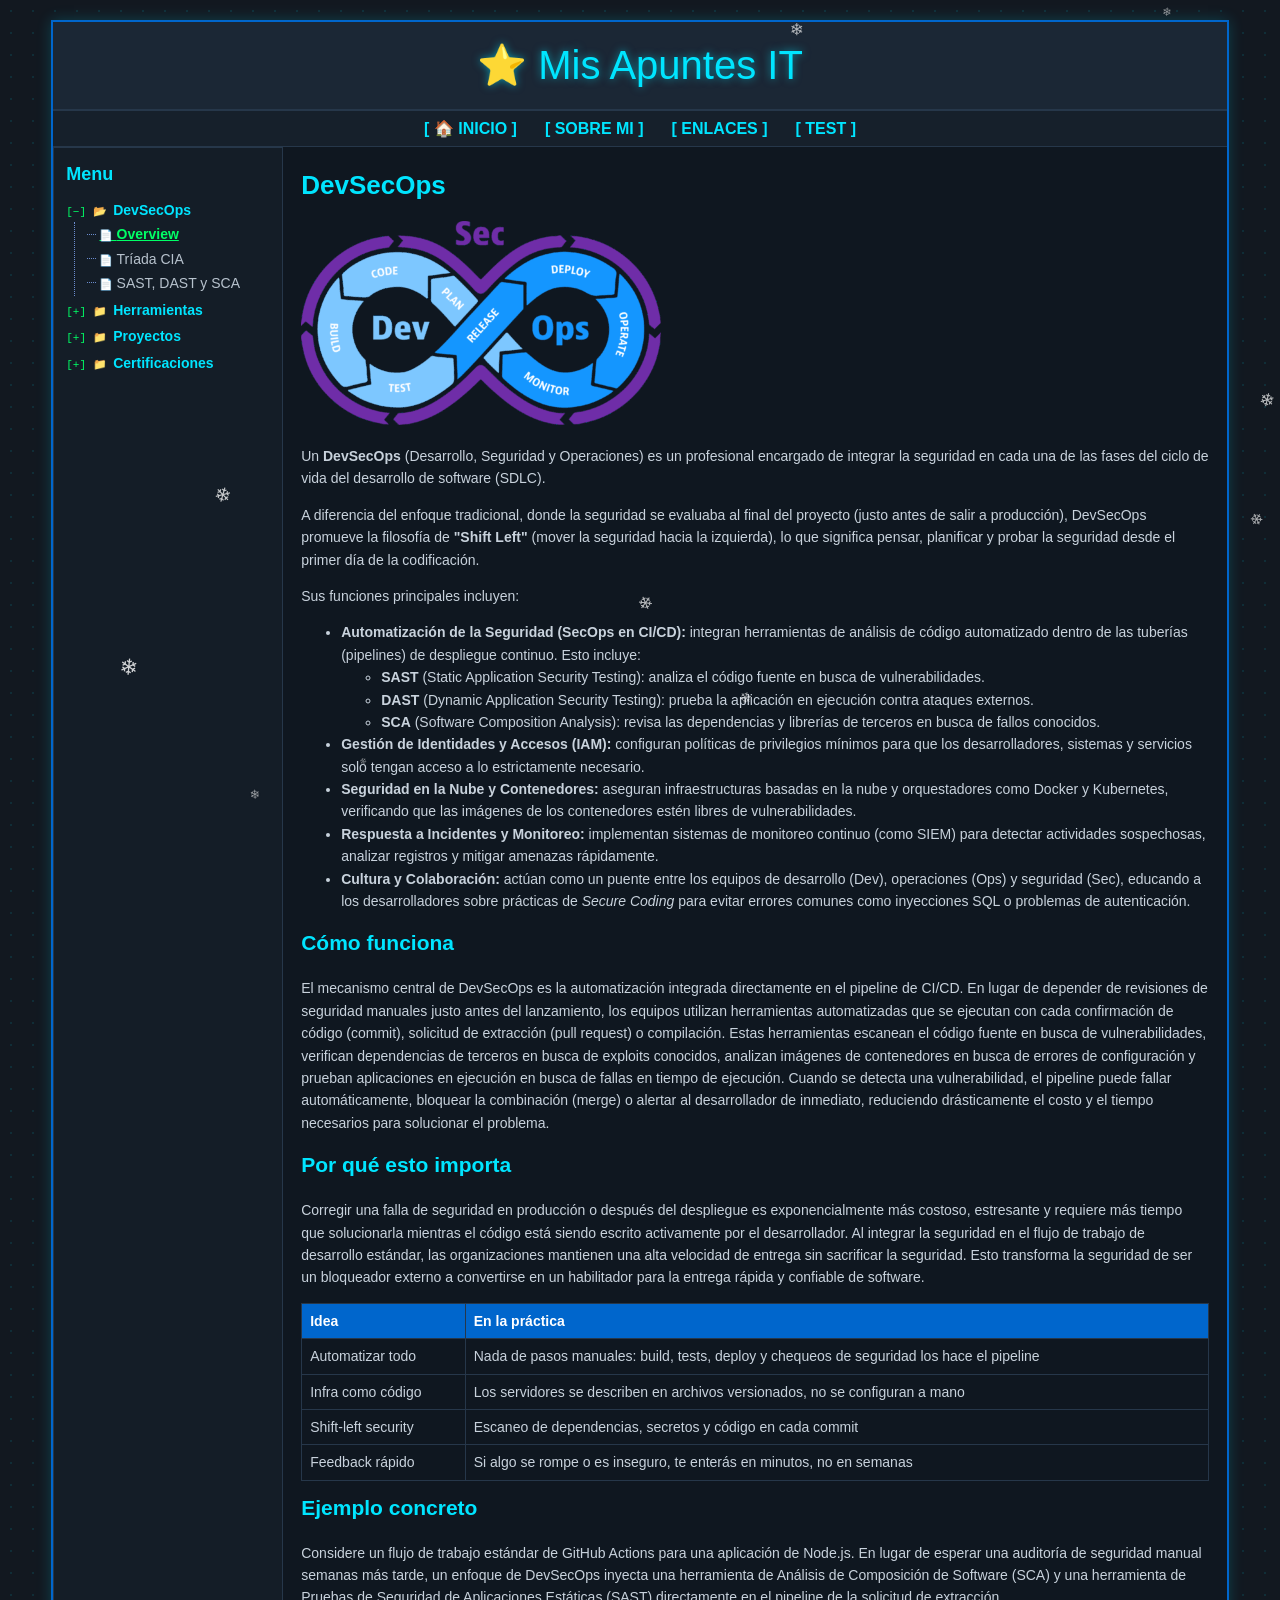
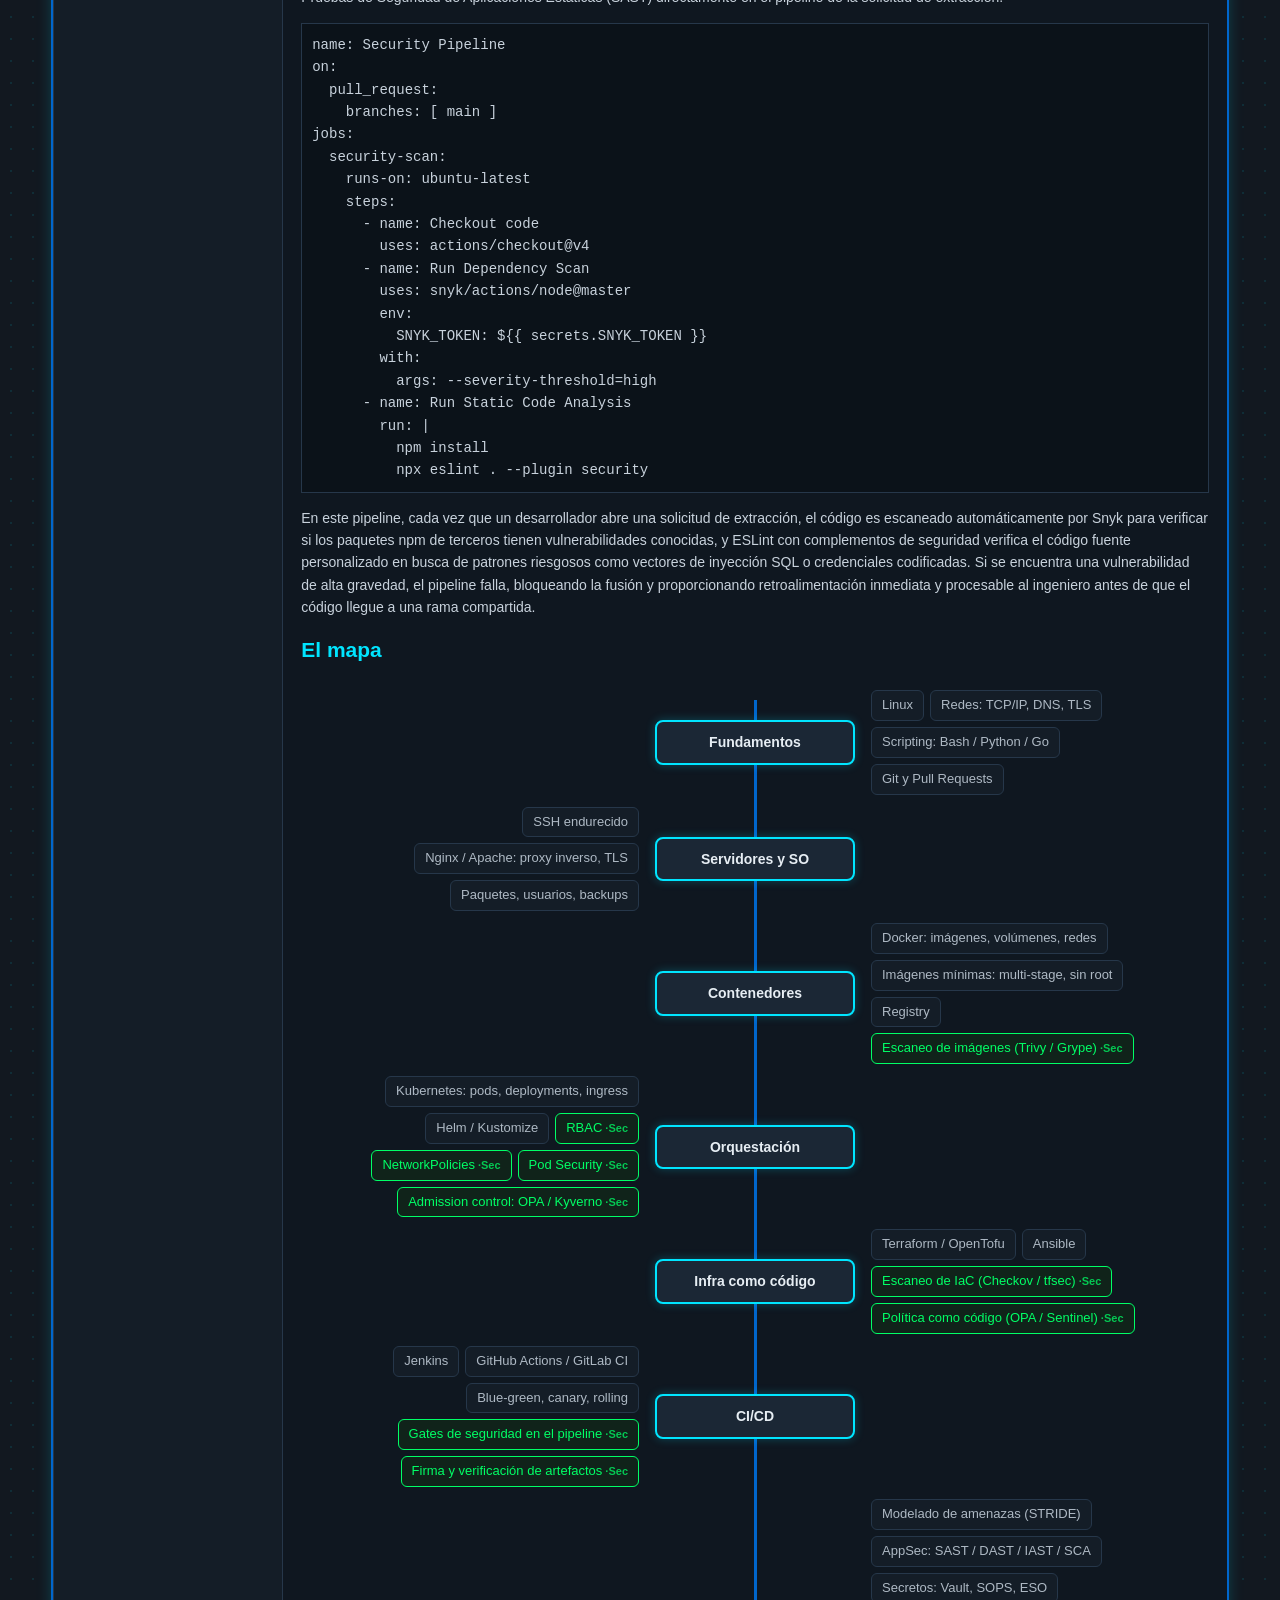
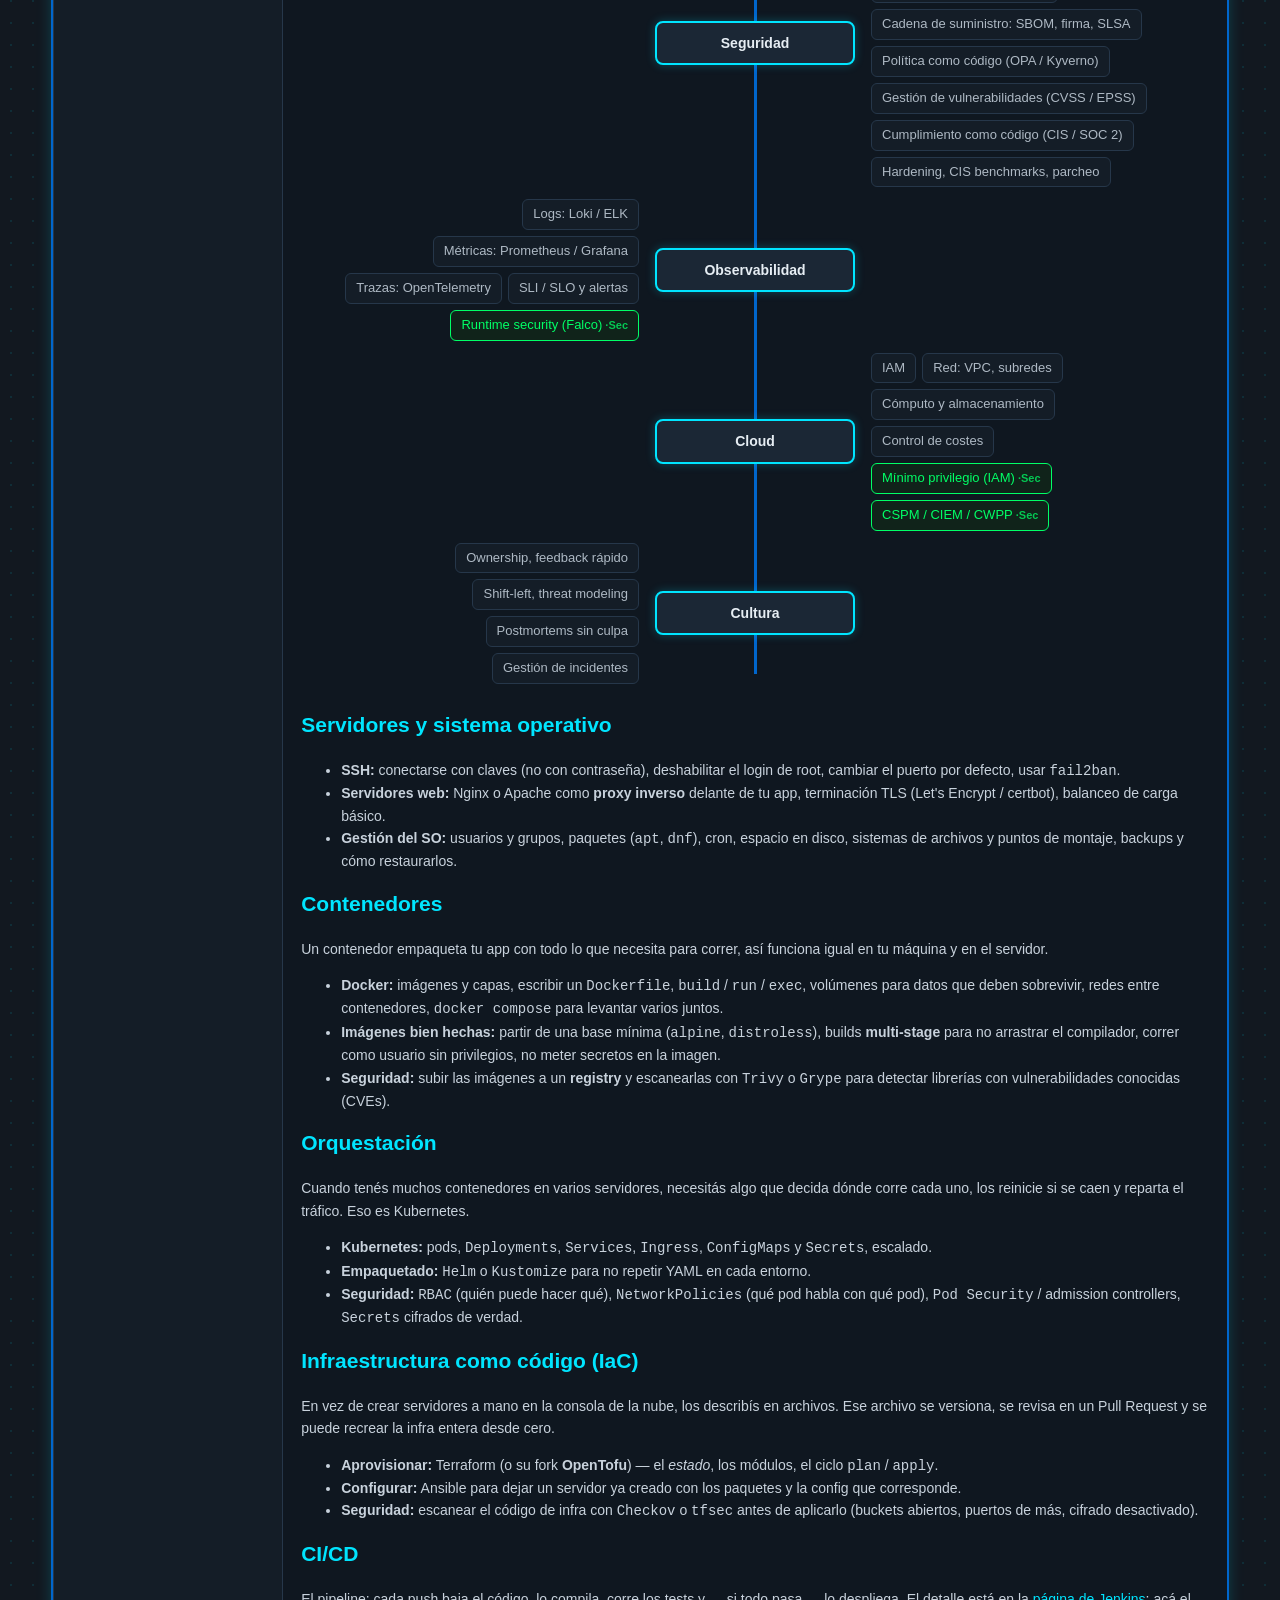
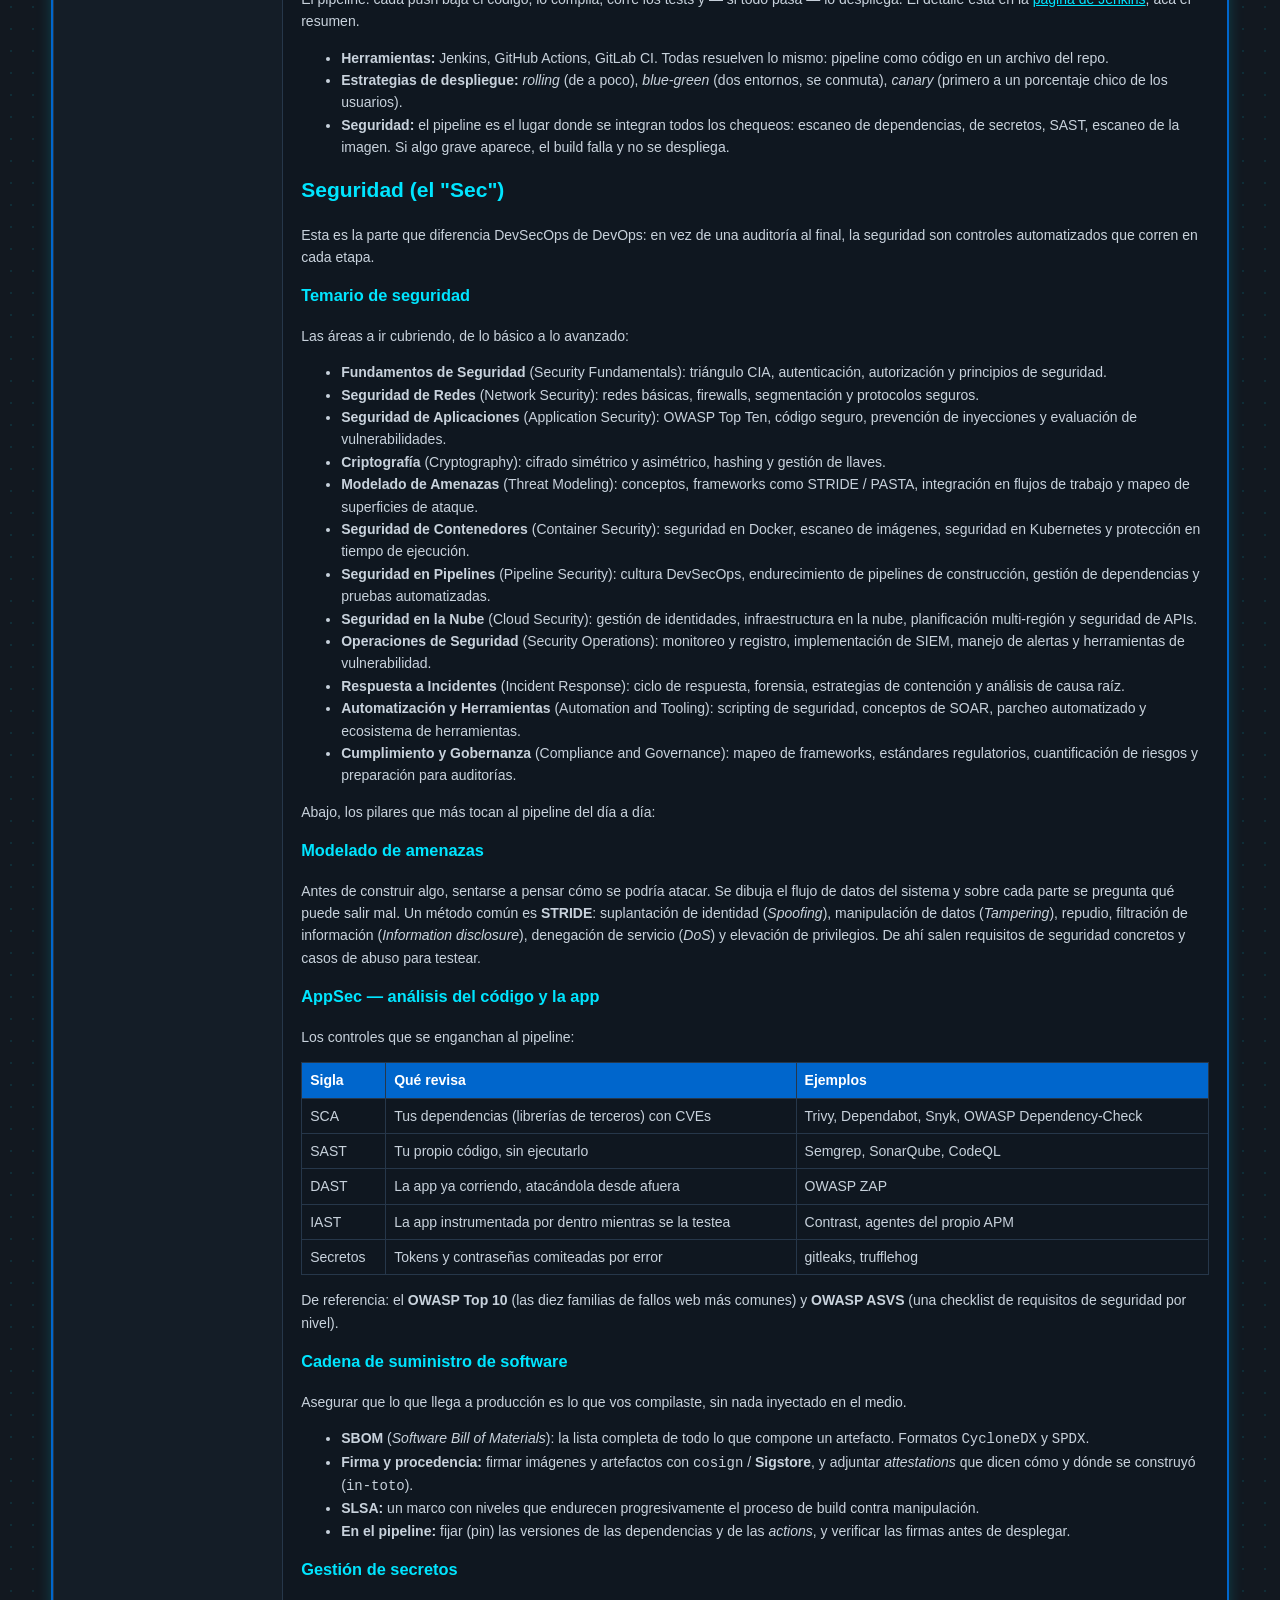
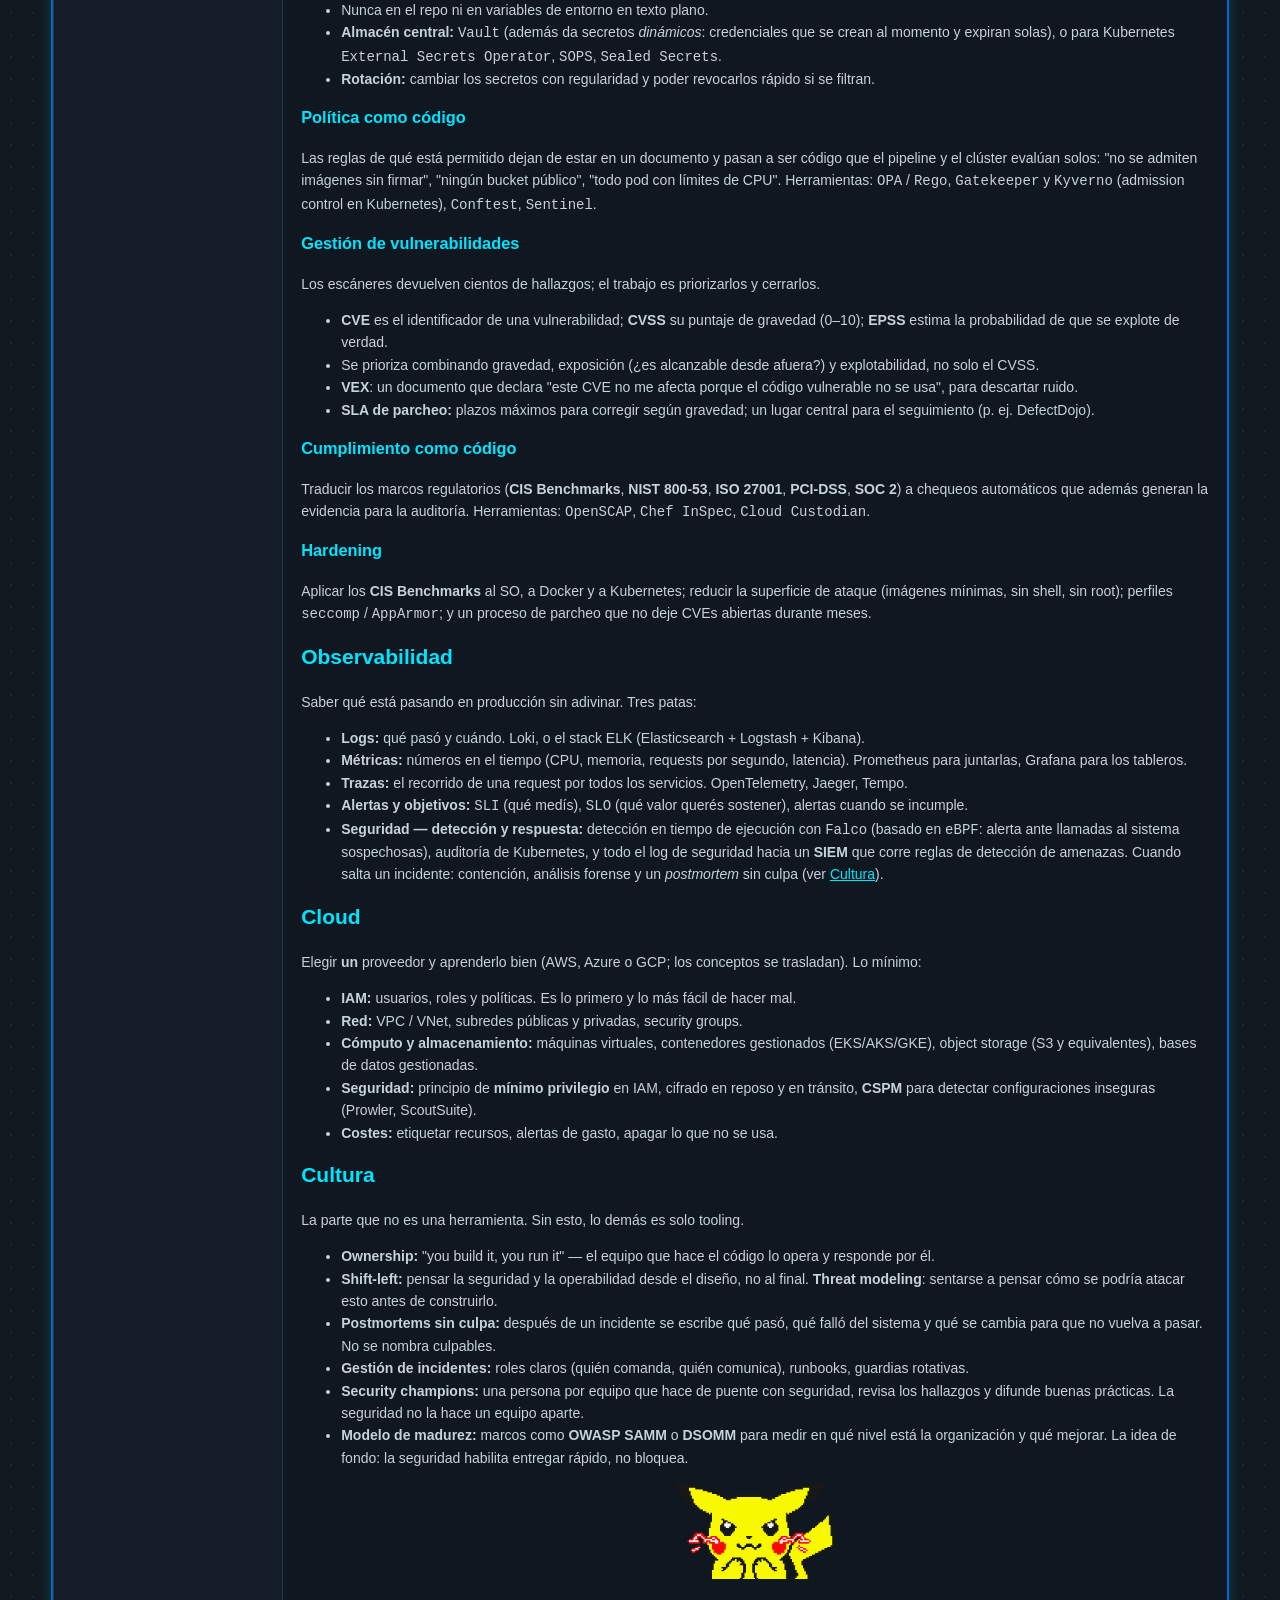
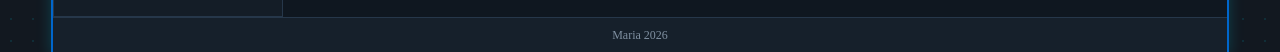
<file: DevSecOps/overview.html>
<!doctype html>
<html lang="es">
  <head>
    <meta charset="UTF-8" />
    <meta name="viewport" content="width=device-width, initial-scale=1" />
    <title>web2-0 - DevSecOps</title>
    <link rel="stylesheet" href="../css/estilos.css" />
  </head>
  <body>
    <div class="contenedor">
      <header data-header></header>

      <div class="cuerpo">
        <div class="menu-lateral" data-menu></div>

        <div class="contenido apuntes">
          <h1>DevSecOps</h1>

          <img src="devsecops-image.png"/>
          <p>
            Un <strong>DevSecOps</strong> (Desarrollo, Seguridad y Operaciones)
            es un profesional encargado de integrar la seguridad en cada una de
            las fases del ciclo de vida del desarrollo de software (SDLC).
          </p>
          <p>
            A diferencia del enfoque tradicional, donde la seguridad se evaluaba
            al final del proyecto (justo antes de salir a producción), DevSecOps
            promueve la filosofía de <strong>"Shift Left"</strong> (mover la
            seguridad hacia la izquierda), lo que significa pensar, planificar y
            probar la seguridad desde el primer día de la codificación.
          </p>
          <p>Sus funciones principales incluyen:</p>
          <ul>
            <li>
              <strong>Automatización de la Seguridad (SecOps en CI/CD):</strong>
              integran herramientas de análisis de código automatizado dentro de
              las tuberías (pipelines) de despliegue continuo. Esto incluye:
              <ul>
                <li>
                  <strong>SAST</strong> (Static Application Security Testing):
                  analiza el código fuente en busca de vulnerabilidades.
                </li>
                <li>
                  <strong>DAST</strong> (Dynamic Application Security Testing):
                  prueba la aplicación en ejecución contra ataques externos.
                </li>
                <li>
                  <strong>SCA</strong> (Software Composition Analysis): revisa las
                  dependencias y librerías de terceros en busca de fallos
                  conocidos.
                </li>
              </ul>
            </li>
            <li>
              <strong>Gestión de Identidades y Accesos (IAM):</strong> configuran
              políticas de privilegios mínimos para que los desarrolladores,
              sistemas y servicios solo tengan acceso a lo estrictamente
              necesario.
            </li>
            <li>
              <strong>Seguridad en la Nube y Contenedores:</strong> aseguran
              infraestructuras basadas en la nube y orquestadores como Docker y
              Kubernetes, verificando que las imágenes de los contenedores estén
              libres de vulnerabilidades.
            </li>
            <li>
              <strong>Respuesta a Incidentes y Monitoreo:</strong> implementan
              sistemas de monitoreo continuo (como SIEM) para detectar
              actividades sospechosas, analizar registros y mitigar amenazas
              rápidamente.
            </li>
            <li>
              <strong>Cultura y Colaboración:</strong> actúan como un puente entre
              los equipos de desarrollo (Dev), operaciones (Ops) y seguridad
              (Sec), educando a los desarrolladores sobre prácticas de
              <em>Secure Coding</em> para evitar errores comunes como inyecciones
              SQL o problemas de autenticación.
            </li>
          </ul>

          <h2 id="como-funciona">Cómo funciona</h2>
          <p>
            El mecanismo central de DevSecOps es la automatización integrada
            directamente en el pipeline de CI/CD. En lugar de depender de
            revisiones de seguridad manuales justo antes del lanzamiento, los
            equipos utilizan herramientas automatizadas que se ejecutan con cada
            confirmación de código (commit), solicitud de extracción (pull
            request) o compilación. Estas herramientas escanean el código fuente
            en busca de vulnerabilidades, verifican dependencias de terceros en
            busca de exploits conocidos, analizan imágenes de contenedores en
            busca de errores de configuración y prueban aplicaciones en ejecución
            en busca de fallas en tiempo de ejecución. Cuando se detecta una
            vulnerabilidad, el pipeline puede fallar automáticamente, bloquear la
            combinación (merge) o alertar al desarrollador de inmediato,
            reduciendo drásticamente el costo y el tiempo necesarios para
            solucionar el problema.
          </p>

          <h2 id="por-que-importa">Por qué esto importa</h2>
          <p>
            Corregir una falla de seguridad en producción o después del
            despliegue es exponencialmente más costoso, estresante y requiere más
            tiempo que solucionarla mientras el código está siendo escrito
            activamente por el desarrollador. Al integrar la seguridad en el flujo
            de trabajo de desarrollo estándar, las organizaciones mantienen una
            alta velocidad de entrega sin sacrificar la seguridad. Esto
            transforma la seguridad de ser un bloqueador externo a convertirse en
            un habilitador para la entrega rápida y confiable de software.
          </p>

          <!-- ================================================================ -->
          <table>
            <tr>
              <th>Idea</th>
              <th>En la práctica</th>
            </tr>
            <tr>
              <td>Automatizar todo</td>
              <td>Nada de pasos manuales: build, tests, deploy y chequeos de seguridad los hace el pipeline</td>
            </tr>
            <tr>
              <td>Infra como código</td>
              <td>Los servidores se describen en archivos versionados, no se configuran a mano</td>
            </tr>
            <tr>
              <td>Shift-left security</td>
              <td>Escaneo de dependencias, secretos y código en cada commit</td>
            </tr>
            <tr>
              <td>Feedback rápido</td>
              <td>Si algo se rompe o es inseguro, te enterás en minutos, no en semanas</td>
            </tr>
          </table>

          <h2 id="ejemplo-concreto">Ejemplo concreto</h2>
          <p>
            Considere un flujo de trabajo estándar de GitHub Actions para una
            aplicación de Node.js. En lugar de esperar una auditoría de seguridad
            manual semanas más tarde, un enfoque de DevSecOps inyecta una
            herramienta de Análisis de Composición de Software (SCA) y una
            herramienta de Pruebas de Seguridad de Aplicaciones Estáticas (SAST)
            directamente en el pipeline de la solicitud de extracción.
          </p>

          <pre class="codigo">
name: Security Pipeline
on:
  pull_request:
    branches: [ main ]
jobs:
  security-scan:
    runs-on: ubuntu-latest
    steps:
      - name: Checkout code
        uses: actions/checkout@v4
      - name: Run Dependency Scan
        uses: snyk/actions/node@master
        env:
          SNYK_TOKEN: ${{ secrets.SNYK_TOKEN }}
        with:
          args: --severity-threshold=high
      - name: Run Static Code Analysis
        run: |
          npm install
          npx eslint . --plugin security</pre
          >

          <p>
            En este pipeline, cada vez que un desarrollador abre una solicitud de
            extracción, el código es escaneado automáticamente por Snyk para
            verificar si los paquetes npm de terceros tienen vulnerabilidades
            conocidas, y ESLint con complementos de seguridad verifica el código
            fuente personalizado en busca de patrones riesgosos como vectores de
            inyección SQL o credenciales codificadas. Si se encuentra una
            vulnerabilidad de alta gravedad, el pipeline falla, bloqueando la
            fusión y proporcionando retroalimentación inmediata y procesable al
            ingeniero antes de que el código llegue a una rama compartida.
          </p>

          <!-- ================================================================ -->
          <h2 id="mapa">El mapa</h2>

          <div class="roadmap">
            <div class="rm-fila">
              <div class="rm-lado izq"></div>
              <div class="rm-nodo">Fundamentos</div>
              <div class="rm-lado der">
                <span class="rm-tema">Linux</span>
                <span class="rm-tema">Redes: TCP/IP, DNS, TLS</span>
                <span class="rm-tema">Scripting: Bash / Python / Go</span>
                <span class="rm-tema">Git y Pull Requests</span>
              </div>
            </div>

            <div class="rm-fila">
              <div class="rm-lado izq">
                <span class="rm-tema">SSH endurecido</span>
                <span class="rm-tema">Nginx / Apache: proxy inverso, TLS</span>
                <span class="rm-tema">Paquetes, usuarios, backups</span>
              </div>
              <div class="rm-nodo">Servidores y SO</div>
              <div class="rm-lado der"></div>
            </div>

            <div class="rm-fila">
              <div class="rm-lado izq"></div>
              <div class="rm-nodo">Contenedores</div>
              <div class="rm-lado der">
                <span class="rm-tema">Docker: imágenes, volúmenes, redes</span>
                <span class="rm-tema">Imágenes mínimas: multi-stage, sin root</span>
                <span class="rm-tema">Registry</span>
                <span class="rm-tema sec">Escaneo de imágenes (Trivy / Grype)</span>
              </div>
            </div>

            <div class="rm-fila">
              <div class="rm-lado izq">
                <span class="rm-tema">Kubernetes: pods, deployments, ingress</span>
                <span class="rm-tema">Helm / Kustomize</span>
                <span class="rm-tema sec">RBAC</span>
                <span class="rm-tema sec">NetworkPolicies</span>
                <span class="rm-tema sec">Pod Security</span>
                <span class="rm-tema sec">Admission control: OPA / Kyverno</span>
              </div>
              <div class="rm-nodo">Orquestación</div>
              <div class="rm-lado der"></div>
            </div>

            <div class="rm-fila">
              <div class="rm-lado izq"></div>
              <div class="rm-nodo">Infra como código</div>
              <div class="rm-lado der">
                <span class="rm-tema">Terraform / OpenTofu</span>
                <span class="rm-tema">Ansible</span>
                <span class="rm-tema sec">Escaneo de IaC (Checkov / tfsec)</span>
                <span class="rm-tema sec">Política como código (OPA / Sentinel)</span>
              </div>
            </div>

            <div class="rm-fila">
              <div class="rm-lado izq">
                <span class="rm-tema">Jenkins</span>
                <span class="rm-tema">GitHub Actions / GitLab CI</span>
                <span class="rm-tema">Blue-green, canary, rolling</span>
                <span class="rm-tema sec">Gates de seguridad en el pipeline</span>
                <span class="rm-tema sec">Firma y verificación de artefactos</span>
              </div>
              <div class="rm-nodo">CI/CD</div>
              <div class="rm-lado der"></div>
            </div>

            <div class="rm-fila">
              <div class="rm-lado izq"></div>
              <div class="rm-nodo">Seguridad</div>
              <div class="rm-lado der">
                <span class="rm-tema">Modelado de amenazas (STRIDE)</span>
                <span class="rm-tema">AppSec: SAST / DAST / IAST / SCA</span>
                <span class="rm-tema">Secretos: Vault, SOPS, ESO</span>
                <span class="rm-tema">Cadena de suministro: SBOM, firma, SLSA</span>
                <span class="rm-tema">Política como código (OPA / Kyverno)</span>
                <span class="rm-tema">Gestión de vulnerabilidades (CVSS / EPSS)</span>
                <span class="rm-tema">Cumplimiento como código (CIS / SOC 2)</span>
                <span class="rm-tema">Hardening, CIS benchmarks, parcheo</span>
              </div>
            </div>

            <div class="rm-fila">
              <div class="rm-lado izq">
                <span class="rm-tema">Logs: Loki / ELK</span>
                <span class="rm-tema">Métricas: Prometheus / Grafana</span>
                <span class="rm-tema">Trazas: OpenTelemetry</span>
                <span class="rm-tema">SLI / SLO y alertas</span>
                <span class="rm-tema sec">Runtime security (Falco)</span>
              </div>
              <div class="rm-nodo">Observabilidad</div>
              <div class="rm-lado der"></div>
            </div>

            <div class="rm-fila">
              <div class="rm-lado izq"></div>
              <div class="rm-nodo">Cloud</div>
              <div class="rm-lado der">
                <span class="rm-tema">IAM</span>
                <span class="rm-tema">Red: VPC, subredes</span>
                <span class="rm-tema">Cómputo y almacenamiento</span>
                <span class="rm-tema">Control de costes</span>
                <span class="rm-tema sec">Mínimo privilegio (IAM)</span>
                <span class="rm-tema sec">CSPM / CIEM / CWPP</span>
              </div>
            </div>

            <div class="rm-fila">
              <div class="rm-lado izq">
                <span class="rm-tema">Ownership, feedback rápido</span>
                <span class="rm-tema">Shift-left, threat modeling</span>
                <span class="rm-tema">Postmortems sin culpa</span>
                <span class="rm-tema">Gestión de incidentes</span>
              </div>
              <div class="rm-nodo">Cultura</div>
              <div class="rm-lado der"></div>
            </div>
          </div>

          <!-- ================================================================ -->
          <h2 id="servidores">Servidores y sistema operativo</h2>

          <ul>
            <li>
              <strong>SSH:</strong> conectarse con claves (no con contraseña),
              deshabilitar el login de root, cambiar el puerto por defecto,
              usar <code>fail2ban</code>.
            </li>
            <li>
              <strong>Servidores web:</strong> Nginx o Apache como
              <strong>proxy inverso</strong> delante de tu app, terminación TLS
              (Let's Encrypt / certbot), balanceo de carga básico.
            </li>
            <li>
              <strong>Gestión del SO:</strong> usuarios y grupos, paquetes
              (<code>apt</code>, <code>dnf</code>), cron, espacio en disco,
              sistemas de archivos y puntos de montaje, backups y cómo
              restaurarlos.
            </li>
          </ul>

          <!-- ================================================================ -->
          <h2 id="contenedores">Contenedores</h2>

          <p>
            Un contenedor empaqueta tu app con todo lo que necesita para correr,
            así funciona igual en tu máquina y en el servidor.
          </p>
          <ul>
            <li>
              <strong>Docker:</strong> imágenes y capas, escribir un
              <code>Dockerfile</code>, <code>build</code> / <code>run</code> /
              <code>exec</code>, volúmenes para datos que deben sobrevivir,
              redes entre contenedores, <code>docker compose</code> para levantar
              varios juntos.
            </li>
            <li>
              <strong>Imágenes bien hechas:</strong> partir de una base mínima
              (<code>alpine</code>, <code>distroless</code>), builds
              <strong>multi-stage</strong> para no arrastrar el compilador,
              correr como usuario sin privilegios, no meter secretos en la
              imagen.
            </li>
            <li>
              <strong>Seguridad:</strong> subir las imágenes a un
              <strong>registry</strong> y escanearlas con
              <code>Trivy</code> o <code>Grype</code> para detectar librerías con
              vulnerabilidades conocidas (CVEs).
            </li>
          </ul>

          <!-- ================================================================ -->
          <h2 id="orquestacion">Orquestación</h2>

          <p>
            Cuando tenés muchos contenedores en varios servidores, necesitás algo
            que decida dónde corre cada uno, los reinicie si se caen y reparta el
            tráfico. Eso es Kubernetes.
          </p>
          <ul>
            <li>
              <strong>Kubernetes:</strong> pods, <code>Deployments</code>,
              <code>Services</code>, <code>Ingress</code>,
              <code>ConfigMaps</code> y <code>Secrets</code>, escalado.
            </li>
            <li>
              <strong>Empaquetado:</strong> <code>Helm</code> o
              <code>Kustomize</code> para no repetir YAML en cada entorno.
            </li>
            <li>
              <strong>Seguridad:</strong> <code>RBAC</code> (quién puede hacer
              qué), <code>NetworkPolicies</code> (qué pod habla con qué pod),
              <code>Pod Security</code> / admission controllers,
              <code>Secrets</code> cifrados de verdad.
            </li>
          </ul>

          <!-- ================================================================ -->
          <h2 id="iac">Infraestructura como código (IaC)</h2>

          <p>
            En vez de crear servidores a mano en la consola de la nube, los
            describís en archivos. Ese archivo se versiona, se revisa en un Pull
            Request y se puede recrear la infra entera desde cero.
          </p>
          <ul>
            <li>
              <strong>Aprovisionar:</strong> Terraform (o su fork
              <strong>OpenTofu</strong>) &mdash; el <em>estado</em>, los módulos,
              el ciclo <code>plan</code> / <code>apply</code>.
            </li>
            <li>
              <strong>Configurar:</strong> Ansible para dejar un servidor ya
              creado con los paquetes y la config que corresponde.
            </li>
            <li>
              <strong>Seguridad:</strong> escanear el código de infra con
              <code>Checkov</code> o <code>tfsec</code> antes de aplicarlo
              (buckets abiertos, puertos de más, cifrado desactivado).
            </li>
          </ul>

          <!-- ================================================================ -->
          <h2 id="cicd">CI/CD</h2>

          <p>
            El pipeline: cada push baja el código, lo compila, corre los tests y
            &mdash; si todo pasa &mdash; lo despliega. El detalle está en la
            <a href="../herramientas/jenkins.html">página de Jenkins</a>; acá el resumen.
          </p>
          <ul>
            <li>
              <strong>Herramientas:</strong> Jenkins, GitHub Actions, GitLab CI.
              Todas resuelven lo mismo: pipeline como código en un archivo del
              repo.
            </li>
            <li>
              <strong>Estrategias de despliegue:</strong> <em>rolling</em> (de a
              poco), <em>blue-green</em> (dos entornos, se conmuta), <em>canary</em>
              (primero a un porcentaje chico de los usuarios).
            </li>
            <li>
              <strong>Seguridad:</strong> el pipeline es el lugar donde se
              integran todos los chequeos: escaneo de dependencias, de secretos,
              SAST, escaneo de la imagen. Si algo grave aparece, el build falla y
              no se despliega.
            </li>
          </ul>

          <!-- ================================================================ -->
          <h2 id="seguridad">Seguridad (el "Sec")</h2>

          <p>
            Esta es la parte que diferencia DevSecOps de DevOps: en vez de una
            auditoría al final, la seguridad son controles automatizados que
            corren en cada etapa.
          </p>

          <h3 id="temario">Temario de seguridad</h3>
          <p>Las áreas a ir cubriendo, de lo básico a lo avanzado:</p>
          <ul>
            <li>
              <strong>Fundamentos de Seguridad</strong> (Security Fundamentals):
              triángulo CIA, autenticación, autorización y principios de
              seguridad.
            </li>
            <li>
              <strong>Seguridad de Redes</strong> (Network Security): redes
              básicas, firewalls, segmentación y protocolos seguros.
            </li>
            <li>
              <strong>Seguridad de Aplicaciones</strong> (Application Security):
              OWASP Top Ten, código seguro, prevención de inyecciones y
              evaluación de vulnerabilidades.
            </li>
            <li>
              <strong>Criptografía</strong> (Cryptography): cifrado simétrico y
              asimétrico, hashing y gestión de llaves.
            </li>
            <li>
              <strong>Modelado de Amenazas</strong> (Threat Modeling): conceptos,
              frameworks como STRIDE / PASTA, integración en flujos de trabajo y
              mapeo de superficies de ataque.
            </li>
            <li>
              <strong>Seguridad de Contenedores</strong> (Container Security):
              seguridad en Docker, escaneo de imágenes, seguridad en Kubernetes y
              protección en tiempo de ejecución.
            </li>
            <li>
              <strong>Seguridad en Pipelines</strong> (Pipeline Security):
              cultura DevSecOps, endurecimiento de pipelines de construcción,
              gestión de dependencias y pruebas automatizadas.
            </li>
            <li>
              <strong>Seguridad en la Nube</strong> (Cloud Security): gestión de
              identidades, infraestructura en la nube, planificación
              multi-región y seguridad de APIs.
            </li>
            <li>
              <strong>Operaciones de Seguridad</strong> (Security Operations):
              monitoreo y registro, implementación de SIEM, manejo de alertas y
              herramientas de vulnerabilidad.
            </li>
            <li>
              <strong>Respuesta a Incidentes</strong> (Incident Response): ciclo
              de respuesta, forensia, estrategias de contención y análisis de
              causa raíz.
            </li>
            <li>
              <strong>Automatización y Herramientas</strong> (Automation and
              Tooling): scripting de seguridad, conceptos de SOAR, parcheo
              automatizado y ecosistema de herramientas.
            </li>
            <li>
              <strong>Cumplimiento y Gobernanza</strong> (Compliance and
              Governance): mapeo de frameworks, estándares regulatorios,
              cuantificación de riesgos y preparación para auditorías.
            </li>
          </ul>

          <p>Abajo, los pilares que más tocan al pipeline del día a día:</p>

          <h3 id="amenazas">Modelado de amenazas</h3>
          <p>
            Antes de construir algo, sentarse a pensar cómo se podría atacar.
            Se dibuja el flujo de datos del sistema y sobre cada parte se pregunta
            qué puede salir mal. Un método común es <strong>STRIDE</strong>:
            suplantación de identidad (<em>Spoofing</em>), manipulación de datos
            (<em>Tampering</em>), repudio, filtración de información
            (<em>Information disclosure</em>), denegación de servicio
            (<em>DoS</em>) y elevación de privilegios. De ahí salen requisitos de
            seguridad concretos y casos de abuso para testear.
          </p>

          <h3 id="appsec">AppSec &mdash; análisis del código y la app</h3>
          <p>Los controles que se enganchan al pipeline:</p>
          <table>
            <tr>
              <th>Sigla</th>
              <th>Qué revisa</th>
              <th>Ejemplos</th>
            </tr>
            <tr>
              <td>SCA</td>
              <td>Tus dependencias (librerías de terceros) con CVEs</td>
              <td>Trivy, Dependabot, Snyk, OWASP Dependency-Check</td>
            </tr>
            <tr>
              <td>SAST</td>
              <td>Tu propio código, sin ejecutarlo</td>
              <td>Semgrep, SonarQube, CodeQL</td>
            </tr>
            <tr>
              <td>DAST</td>
              <td>La app ya corriendo, atacándola desde afuera</td>
              <td>OWASP ZAP</td>
            </tr>
            <tr>
              <td>IAST</td>
              <td>La app instrumentada por dentro mientras se la testea</td>
              <td>Contrast, agentes del propio APM</td>
            </tr>
            <tr>
              <td>Secretos</td>
              <td>Tokens y contraseñas comiteadas por error</td>
              <td>gitleaks, trufflehog</td>
            </tr>
          </table>
          <p>
            De referencia: el <strong>OWASP Top 10</strong> (las diez familias de
            fallos web más comunes) y <strong>OWASP ASVS</strong> (una checklist
            de requisitos de seguridad por nivel).
          </p>

          <h3 id="cadena-suministro">Cadena de suministro de software</h3>
          <p>
            Asegurar que lo que llega a producción es lo que vos compilaste, sin
            nada inyectado en el medio.
          </p>
          <ul>
            <li>
              <strong>SBOM</strong> (<em>Software Bill of Materials</em>): la
              lista completa de todo lo que compone un artefacto. Formatos
              <code>CycloneDX</code> y <code>SPDX</code>.
            </li>
            <li>
              <strong>Firma y procedencia:</strong> firmar imágenes y artefactos
              con <code>cosign</code> / <strong>Sigstore</strong>, y adjuntar
              <em>attestations</em> que dicen cómo y dónde se construyó
              (<code>in-toto</code>).
            </li>
            <li>
              <strong>SLSA:</strong> un marco con niveles que endurecen
              progresivamente el proceso de build contra manipulación.
            </li>
            <li>
              <strong>En el pipeline:</strong> fijar (pin) las versiones de las
              dependencias y de las <em>actions</em>, y verificar las firmas
              antes de desplegar.
            </li>
          </ul>

          <h3 id="secretos">Gestión de secretos</h3>
          <ul>
            <li>Nunca en el repo ni en variables de entorno en texto plano.</li>
            <li>
              <strong>Almacén central:</strong> <code>Vault</code> (además da
              secretos <em>dinámicos</em>: credenciales que se crean al momento y
              expiran solas), o para Kubernetes
              <code>External Secrets Operator</code>, <code>SOPS</code>,
              <code>Sealed Secrets</code>.
            </li>
            <li>
              <strong>Rotación:</strong> cambiar los secretos con regularidad y
              poder revocarlos rápido si se filtran.
            </li>
          </ul>

          <h3 id="politica">Política como código</h3>
          <p>
            Las reglas de qué está permitido dejan de estar en un documento y
            pasan a ser código que el pipeline y el clúster evalúan solos: "no se
            admiten imágenes sin firmar", "ningún bucket público", "todo pod con
            límites de CPU". Herramientas: <code>OPA</code> / <code>Rego</code>,
            <code>Gatekeeper</code> y <code>Kyverno</code> (admission control en
            Kubernetes), <code>Conftest</code>, <code>Sentinel</code>.
          </p>

          <h3 id="vulns">Gestión de vulnerabilidades</h3>
          <p>
            Los escáneres devuelven cientos de hallazgos; el trabajo es
            priorizarlos y cerrarlos.
          </p>
          <ul>
            <li>
              <strong>CVE</strong> es el identificador de una vulnerabilidad;
              <strong>CVSS</strong> su puntaje de gravedad (0&ndash;10);
              <strong>EPSS</strong> estima la probabilidad de que se explote de
              verdad.
            </li>
            <li>
              Se prioriza combinando gravedad, exposición (¿es alcanzable desde
              afuera?) y explotabilidad, no solo el CVSS.
            </li>
            <li>
              <strong>VEX</strong>: un documento que declara "este CVE no me
              afecta porque el código vulnerable no se usa", para descartar ruido.
            </li>
            <li>
              <strong>SLA de parcheo:</strong> plazos máximos para corregir según
              gravedad; un lugar central para el seguimiento (p. ej. DefectDojo).
            </li>
          </ul>

          <h3 id="cumplimiento">Cumplimiento como código</h3>
          <p>
            Traducir los marcos regulatorios (<strong>CIS Benchmarks</strong>,
            <strong>NIST 800-53</strong>, <strong>ISO 27001</strong>,
            <strong>PCI-DSS</strong>, <strong>SOC 2</strong>) a chequeos
            automáticos que además generan la evidencia para la auditoría.
            Herramientas: <code>OpenSCAP</code>, <code>Chef InSpec</code>,
            <code>Cloud Custodian</code>.
          </p>

          <h3 id="hardening">Hardening</h3>
          <p>
            Aplicar los <strong>CIS Benchmarks</strong> al SO, a Docker y a
            Kubernetes; reducir la superficie de ataque (imágenes mínimas, sin
            shell, sin root); perfiles <code>seccomp</code> / <code>AppArmor</code>;
            y un proceso de parcheo que no deje CVEs abiertas durante meses.
          </p>

          <!-- ================================================================ -->
          <h2 id="observabilidad">Observabilidad</h2>

          <p>Saber qué está pasando en producción sin adivinar. Tres patas:</p>
          <ul>
            <li>
              <strong>Logs:</strong> qué pasó y cuándo. Loki, o el stack ELK
              (Elasticsearch + Logstash + Kibana).
            </li>
            <li>
              <strong>Métricas:</strong> números en el tiempo (CPU, memoria,
              requests por segundo, latencia). Prometheus para juntarlas,
              Grafana para los tableros.
            </li>
            <li>
              <strong>Trazas:</strong> el recorrido de una request por todos los
              servicios. OpenTelemetry, Jaeger, Tempo.
            </li>
            <li>
              <strong>Alertas y objetivos:</strong> <code>SLI</code> (qué medís),
              <code>SLO</code> (qué valor querés sostener), alertas cuando se
              incumple.
            </li>
            <li>
              <strong>Seguridad &mdash; detección y respuesta:</strong>
              detección en tiempo de ejecución con <code>Falco</code> (basado en
              <code>eBPF</code>: alerta ante llamadas al sistema sospechosas),
              auditoría de Kubernetes, y todo el log de seguridad hacia un
              <strong>SIEM</strong> que corre reglas de detección de amenazas.
              Cuando salta un incidente: contención, análisis forense y un
              <em>postmortem</em> sin culpa (ver <a href="#cultura">Cultura</a>).
            </li>
          </ul>

          <!-- ================================================================ -->
          <h2 id="cloud">Cloud</h2>

          <p>
            Elegir <strong>un</strong> proveedor y aprenderlo bien (AWS, Azure o
            GCP; los conceptos se trasladan). Lo mínimo:
          </p>
          <ul>
            <li>
              <strong>IAM:</strong> usuarios, roles y políticas. Es lo primero y
              lo más fácil de hacer mal.
            </li>
            <li>
              <strong>Red:</strong> VPC / VNet, subredes públicas y privadas,
              security groups.
            </li>
            <li>
              <strong>Cómputo y almacenamiento:</strong> máquinas virtuales,
              contenedores gestionados (EKS/AKS/GKE), object storage (S3 y
              equivalentes), bases de datos gestionadas.
            </li>
            <li>
              <strong>Seguridad:</strong> principio de <strong>mínimo
              privilegio</strong> en IAM, cifrado en reposo y en tránsito,
              <strong>CSPM</strong> para detectar configuraciones inseguras
              (Prowler, ScoutSuite).
            </li>
            <li>
              <strong>Costes:</strong> etiquetar recursos, alertas de gasto,
              apagar lo que no se usa.
            </li>
          </ul>

          <!-- ================================================================ -->
          <h2 id="cultura">Cultura</h2>

          <p>
            La parte que no es una herramienta. Sin esto, lo demás es solo
            tooling.
          </p>
          <ul>
            <li>
              <strong>Ownership:</strong> "you build it, you run it" &mdash; el
              equipo que hace el código lo opera y responde por él.
            </li>
            <li>
              <strong>Shift-left:</strong> pensar la seguridad y la operabilidad
              desde el diseño, no al final. <strong>Threat modeling</strong>:
              sentarse a pensar cómo se podría atacar esto antes de construirlo.
            </li>
            <li>
              <strong>Postmortems sin culpa:</strong> después de un incidente se
              escribe qué pasó, qué falló del sistema y qué se cambia para que no
              vuelva a pasar. No se nombra culpables.
            </li>
            <li>
              <strong>Gestión de incidentes:</strong> roles claros (quién
              comanda, quién comunica), runbooks, guardias rotativas.
            </li>
            <li>
              <strong>Security champions:</strong> una persona por equipo que
              hace de puente con seguridad, revisa los hallazgos y difunde
              buenas prácticas. La seguridad no la hace un equipo aparte.
            </li>
            <li>
              <strong>Modelo de madurez:</strong> marcos como <strong>OWASP
              SAMM</strong> o <strong>DSOMM</strong> para medir en qué nivel está
              la organización y qué mejorar. La idea de fondo: la seguridad
              habilita entregar rápido, no bloquea.
            </li>
          </ul>

          <p style="text-align:center;">
            <img src="../gifs/pikachu2.gif" alt="Pikachu animado" width="160" />
          </p>

        </div>
      </div>

      <footer data-footer></footer>
    </div>

    <script src="../js/menu.js"></script>
    <script src="../js/nieve.js"></script>
  </body>
</html>
</file>
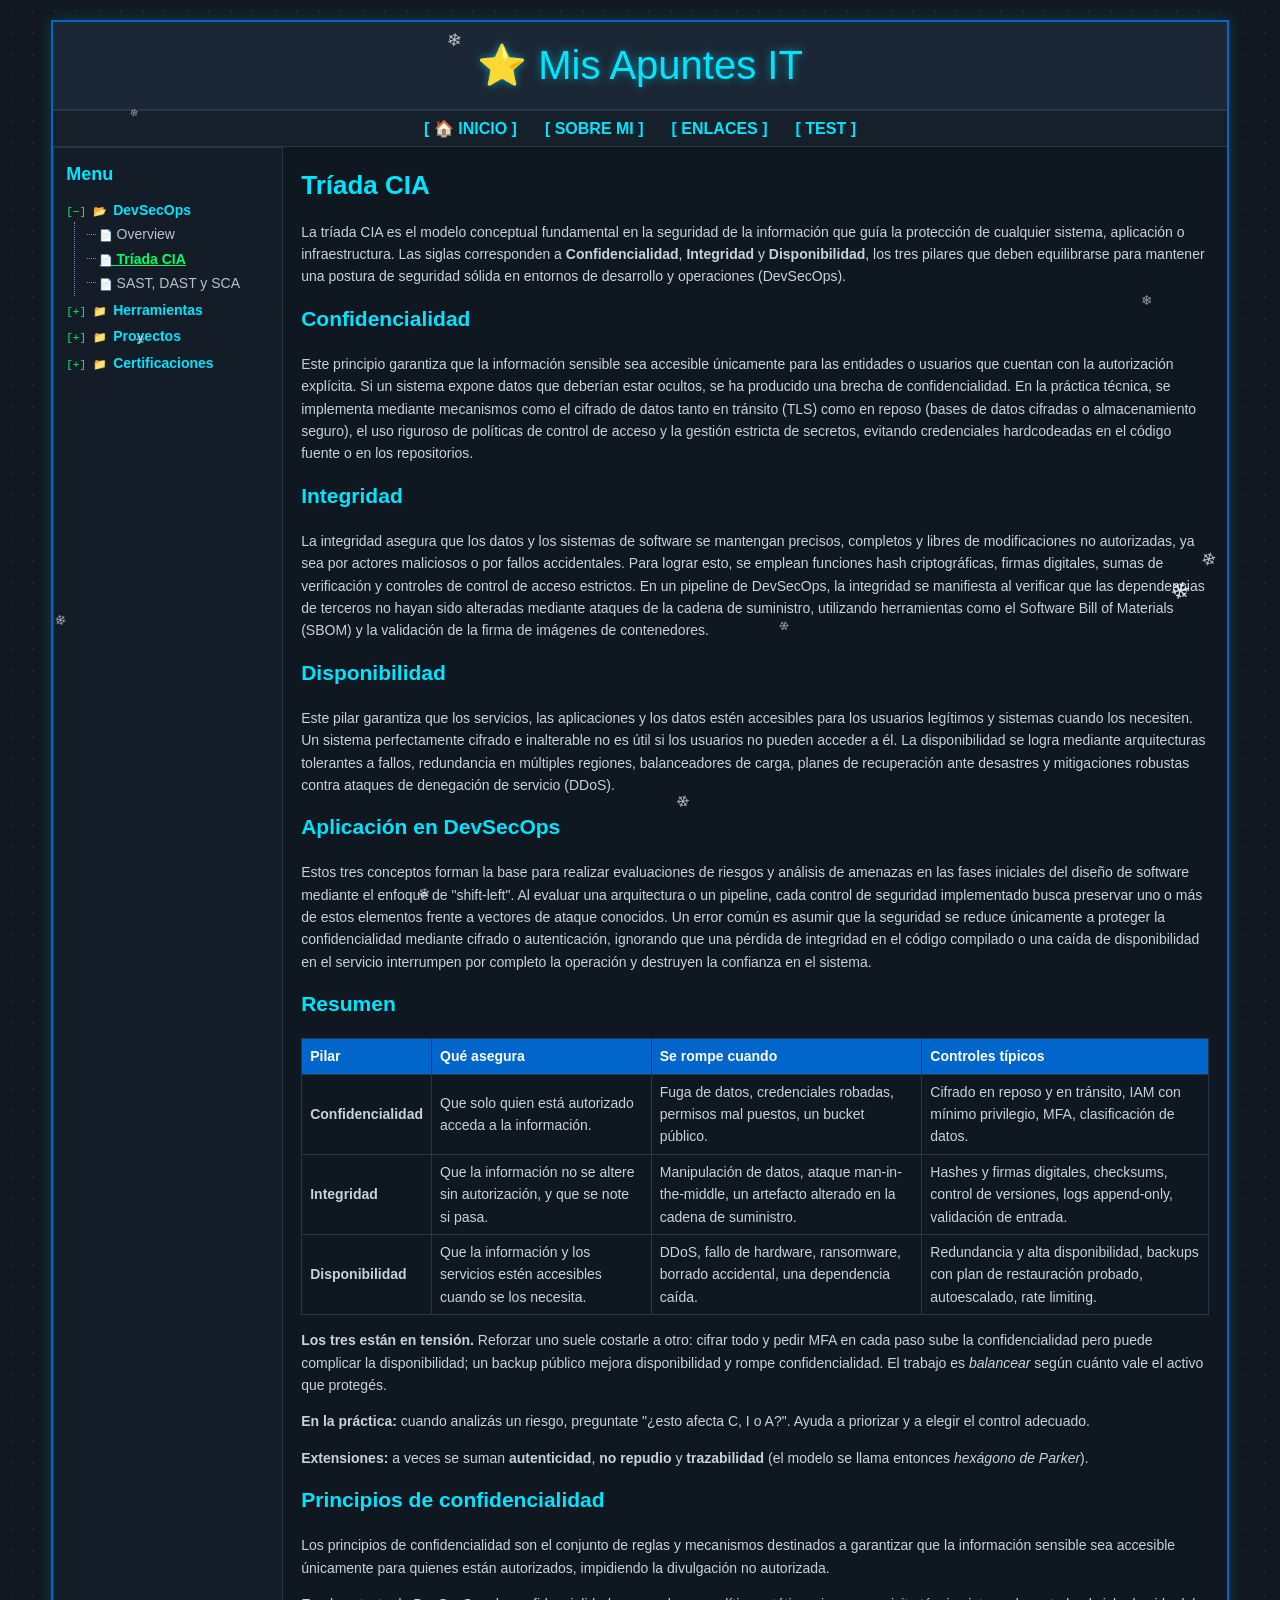
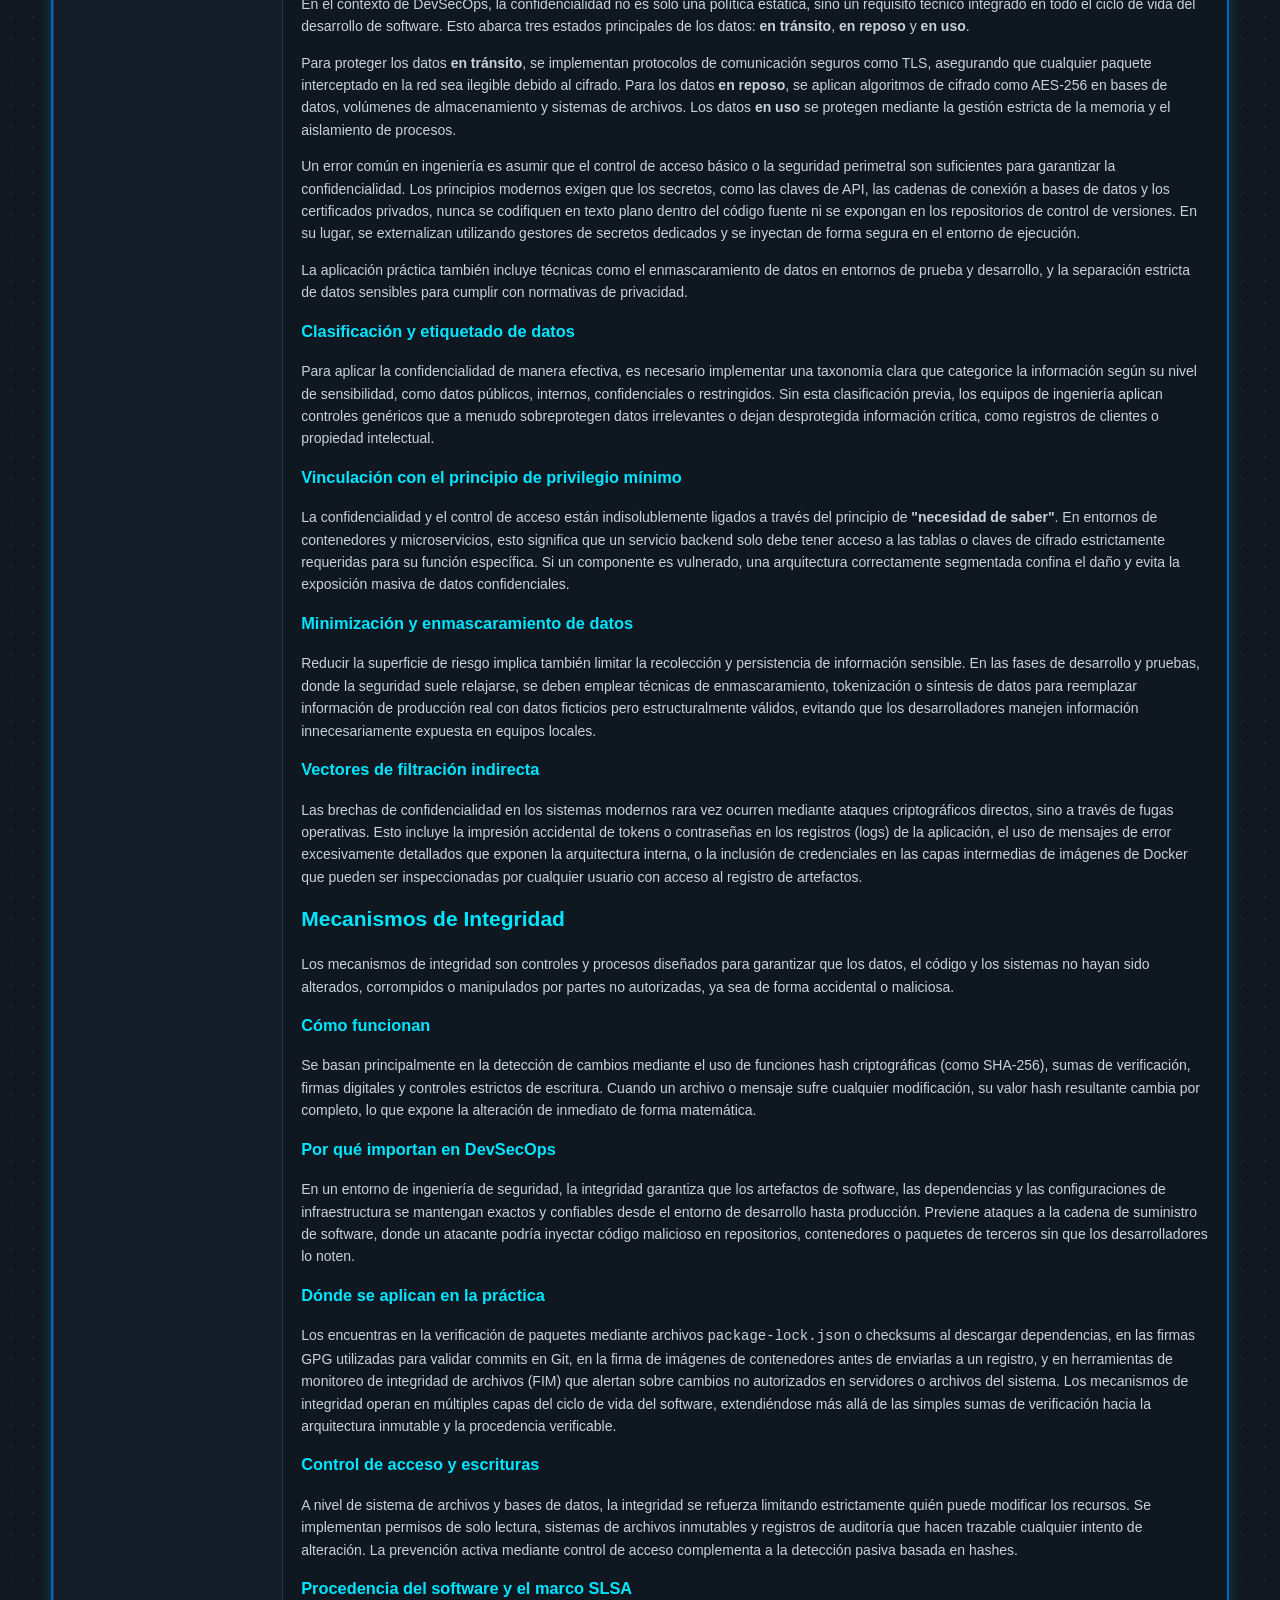
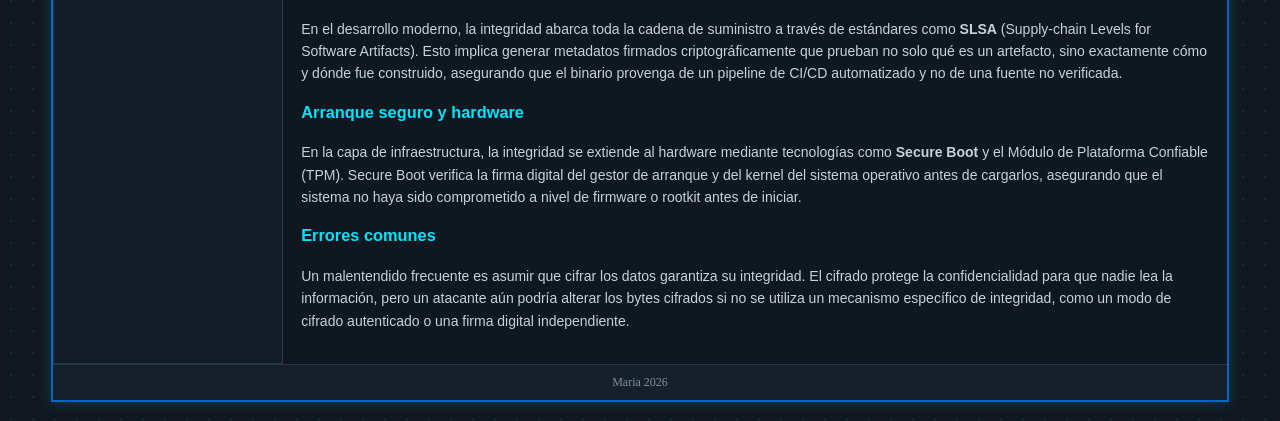
<file: DevSecOps/triadaCIA.html>
<!doctype html>
<html lang="es">
  <head>
    <meta charset="UTF-8" />
    <meta name="viewport" content="width=device-width, initial-scale=1" />
    <title>web2-0 - Tríada CIA</title>
    <link rel="stylesheet" href="../css/estilos.css" />
  </head>
  <body>
    <div class="contenedor">
      <header data-header></header>

      <div class="cuerpo">
        <div class="menu-lateral" data-menu></div>

        <div class="contenido apuntes">
          <h1>Tríada CIA</h1>

          <p>
            La tríada CIA es el modelo conceptual fundamental en la seguridad de
            la información que guía la protección de cualquier sistema,
            aplicación o infraestructura. Las siglas corresponden a
            <strong>Confidencialidad</strong>, <strong>Integridad</strong> y
            <strong>Disponibilidad</strong>, los tres pilares que deben
            equilibrarse para mantener una postura de seguridad sólida en
            entornos de desarrollo y operaciones (DevSecOps).
          </p>

          <!-- ================================================================ -->
          <h2 id="confidencialidad">Confidencialidad</h2>
          <p>
            Este principio garantiza que la información sensible sea accesible
            únicamente para las entidades o usuarios que cuentan con la
            autorización explícita. Si un sistema expone datos que deberían estar
            ocultos, se ha producido una brecha de confidencialidad. En la
            práctica técnica, se implementa mediante mecanismos como el cifrado
            de datos tanto en tránsito (TLS) como en reposo (bases de datos
            cifradas o almacenamiento seguro), el uso riguroso de políticas de
            control de acceso y la gestión estricta de secretos, evitando
            credenciales hardcodeadas en el código fuente o en los repositorios.
          </p>

          <!-- ================================================================ -->
          <h2 id="integridad">Integridad</h2>
          <p>
            La integridad asegura que los datos y los sistemas de software se
            mantengan precisos, completos y libres de modificaciones no
            autorizadas, ya sea por actores maliciosos o por fallos accidentales.
            Para lograr esto, se emplean funciones hash criptográficas, firmas
            digitales, sumas de verificación y controles de control de acceso
            estrictos. En un pipeline de DevSecOps, la integridad se manifiesta al
            verificar que las dependencias de terceros no hayan sido alteradas
            mediante ataques de la cadena de suministro, utilizando herramientas
            como el Software Bill of Materials (SBOM) y la validación de la firma
            de imágenes de contenedores.
          </p>

          <!-- ================================================================ -->
          <h2 id="disponibilidad">Disponibilidad</h2>
          <p>
            Este pilar garantiza que los servicios, las aplicaciones y los datos
            estén accesibles para los usuarios legítimos y sistemas cuando los
            necesiten. Un sistema perfectamente cifrado e inalterable no es útil
            si los usuarios no pueden acceder a él. La disponibilidad se logra
            mediante arquitecturas tolerantes a fallos, redundancia en múltiples
            regiones, balanceadores de carga, planes de recuperación ante
            desastres y mitigaciones robustas contra ataques de denegación de
            servicio (DDoS).
          </p>

          <!-- ================================================================ -->
          <h2 id="devsecops">Aplicación en DevSecOps</h2>
          <p>
            Estos tres conceptos forman la base para realizar evaluaciones de
            riesgos y análisis de amenazas en las fases iniciales del diseño de
            software mediante el enfoque de "shift-left". Al evaluar una
            arquitectura o un pipeline, cada control de seguridad implementado
            busca preservar uno o más de estos elementos frente a vectores de
            ataque conocidos. Un error común es asumir que la seguridad se reduce
            únicamente a proteger la confidencialidad mediante cifrado o
            autenticación, ignorando que una pérdida de integridad en el código
            compilado o una caída de disponibilidad en el servicio interrumpen
            por completo la operación y destruyen la confianza en el sistema.
          </p>

          <!-- ================================================================ -->
          <h2 id="resumen">Resumen</h2>
          <table>
            <tr>
              <th>Pilar</th>
              <th>Qué asegura</th>
              <th>Se rompe cuando</th>
              <th>Controles típicos</th>
            </tr>
            <tr>
              <td><strong>Confidencialidad</strong></td>
              <td>Que solo quien está autorizado acceda a la información.</td>
              <td>Fuga de datos, credenciales robadas, permisos mal puestos, un bucket público.</td>
              <td>Cifrado en reposo y en tránsito, IAM con mínimo privilegio, MFA, clasificación de datos.</td>
            </tr>
            <tr>
              <td><strong>Integridad</strong></td>
              <td>Que la información no se altere sin autorización, y que se note si pasa.</td>
              <td>Manipulación de datos, ataque man-in-the-middle, un artefacto alterado en la cadena de suministro.</td>
              <td>Hashes y firmas digitales, checksums, control de versiones, logs append-only, validación de entrada.</td>
            </tr>
            <tr>
              <td><strong>Disponibilidad</strong></td>
              <td>Que la información y los servicios estén accesibles cuando se los necesita.</td>
              <td>DDoS, fallo de hardware, ransomware, borrado accidental, una dependencia caída.</td>
              <td>Redundancia y alta disponibilidad, backups con plan de restauración probado, autoescalado, rate limiting.</td>
            </tr>
          </table>

          <p>
            <strong>Los tres están en tensión.</strong> Reforzar uno suele
            costarle a otro: cifrar todo y pedir MFA en cada paso sube la
            confidencialidad pero puede complicar la disponibilidad; un backup
            público mejora disponibilidad y rompe confidencialidad. El trabajo
            es <em>balancear</em> según cuánto vale el activo que protegés.
          </p>
          <p>
            <strong>En la práctica:</strong> cuando analizás un riesgo,
            preguntate "¿esto afecta C, I o A?". Ayuda a priorizar y a elegir el
            control adecuado.
          </p>
          <p>
            <strong>Extensiones:</strong> a veces se suman
            <strong>autenticidad</strong>, <strong>no repudio</strong> y
            <strong>trazabilidad</strong> (el modelo se llama entonces
            <em>hexágono de Parker</em>).
          </p>

          <!-- ================================================================ -->
          <h2 id="principios-confidencialidad">Principios de confidencialidad</h2>

          <p>
            Los principios de confidencialidad son el conjunto de reglas y
            mecanismos destinados a garantizar que la información sensible sea
            accesible únicamente para quienes están autorizados, impidiendo la
            divulgación no autorizada.
          </p>
          <p>
            En el contexto de DevSecOps, la confidencialidad no es solo una
            política estática, sino un requisito técnico integrado en todo el
            ciclo de vida del desarrollo de software. Esto abarca tres estados
            principales de los datos: <strong>en tránsito</strong>, <strong>en
            reposo</strong> y <strong>en uso</strong>.
          </p>
          <p>
            Para proteger los datos <strong>en tránsito</strong>, se implementan
            protocolos de comunicación seguros como TLS, asegurando que cualquier
            paquete interceptado en la red sea ilegible debido al cifrado. Para
            los datos <strong>en reposo</strong>, se aplican algoritmos de
            cifrado como AES-256 en bases de datos, volúmenes de almacenamiento y
            sistemas de archivos. Los datos <strong>en uso</strong> se protegen
            mediante la gestión estricta de la memoria y el aislamiento de
            procesos.
          </p>
          <p>
            Un error común en ingeniería es asumir que el control de acceso
            básico o la seguridad perimetral son suficientes para garantizar la
            confidencialidad. Los principios modernos exigen que los secretos,
            como las claves de API, las cadenas de conexión a bases de datos y
            los certificados privados, nunca se codifiquen en texto plano dentro
            del código fuente ni se expongan en los repositorios de control de
            versiones. En su lugar, se externalizan utilizando gestores de
            secretos dedicados y se inyectan de forma segura en el entorno de
            ejecución.
          </p>
          <p>
            La aplicación práctica también incluye técnicas como el enmascaramiento
            de datos en entornos de prueba y desarrollo, y la separación estricta
            de datos sensibles para cumplir con normativas de privacidad.
          </p>

          <h3 id="clasificacion">Clasificación y etiquetado de datos</h3>
          <p>
            Para aplicar la confidencialidad de manera efectiva, es necesario
            implementar una taxonomía clara que categorice la información según su
            nivel de sensibilidad, como datos públicos, internos, confidenciales o
            restringidos. Sin esta clasificación previa, los equipos de ingeniería
            aplican controles genéricos que a menudo sobreprotegen datos
            irrelevantes o dejan desprotegida información crítica, como registros
            de clientes o propiedad intelectual.
          </p>

          <h3 id="privilegio-minimo">Vinculación con el principio de privilegio mínimo</h3>
          <p>
            La confidencialidad y el control de acceso están indisolublemente
            ligados a través del principio de <strong>"necesidad de saber"</strong>.
            En entornos de contenedores y microservicios, esto significa que un
            servicio backend solo debe tener acceso a las tablas o claves de
            cifrado estrictamente requeridas para su función específica. Si un
            componente es vulnerado, una arquitectura correctamente segmentada
            confina el daño y evita la exposición masiva de datos confidenciales.
          </p>

          <h3 id="minimizacion">Minimización y enmascaramiento de datos</h3>
          <p>
            Reducir la superficie de riesgo implica también limitar la recolección
            y persistencia de información sensible. En las fases de desarrollo y
            pruebas, donde la seguridad suele relajarse, se deben emplear técnicas
            de enmascaramiento, tokenización o síntesis de datos para reemplazar
            información de producción real con datos ficticios pero
            estructuralmente válidos, evitando que los desarrolladores manejen
            información innecesariamente expuesta en equipos locales.
          </p>

          <h3 id="filtracion-indirecta">Vectores de filtración indirecta</h3>
          <p>
            Las brechas de confidencialidad en los sistemas modernos rara vez
            ocurren mediante ataques criptográficos directos, sino a través de
            fugas operativas. Esto incluye la impresión accidental de tokens o
            contraseñas en los registros (logs) de la aplicación, el uso de
            mensajes de error excesivamente detallados que exponen la arquitectura
            interna, o la inclusión de credenciales en las capas intermedias de
            imágenes de Docker que pueden ser inspeccionadas por cualquier usuario
            con acceso al registro de artefactos.
          </p>

          <!-- ================================================================ -->
          <h2 id="mecanismos-integridad">Mecanismos de Integridad</h2>

          <p>
            Los mecanismos de integridad son controles y procesos diseñados para
            garantizar que los datos, el código y los sistemas no hayan sido
            alterados, corrompidos o manipulados por partes no autorizadas, ya
            sea de forma accidental o maliciosa.
          </p>

          <h3 id="int-como-funcionan">Cómo funcionan</h3>
          <p>
            Se basan principalmente en la detección de cambios mediante el uso de
            funciones hash criptográficas (como SHA-256), sumas de verificación,
            firmas digitales y controles estrictos de escritura. Cuando un archivo
            o mensaje sufre cualquier modificación, su valor hash resultante
            cambia por completo, lo que expone la alteración de inmediato de forma
            matemática.
          </p>

          <h3 id="int-devsecops">Por qué importan en DevSecOps</h3>
          <p>
            En un entorno de ingeniería de seguridad, la integridad garantiza que
            los artefactos de software, las dependencias y las configuraciones de
            infraestructura se mantengan exactos y confiables desde el entorno de
            desarrollo hasta producción. Previene ataques a la cadena de
            suministro de software, donde un atacante podría inyectar código
            malicioso en repositorios, contenedores o paquetes de terceros sin que
            los desarrolladores lo noten.
          </p>

          <h3 id="int-practica">Dónde se aplican en la práctica</h3>
          <p>
            Los encuentras en la verificación de paquetes mediante archivos
            <code>package-lock.json</code> o checksums al descargar dependencias,
            en las firmas GPG utilizadas para validar commits en Git, en la firma
            de imágenes de contenedores antes de enviarlas a un registro, y en
            herramientas de monitoreo de integridad de archivos (FIM) que alertan
            sobre cambios no autorizados en servidores o archivos del sistema. Los
            mecanismos de integridad operan en múltiples capas del ciclo de vida
            del software, extendiéndose más allá de las simples sumas de
            verificación hacia la arquitectura inmutable y la procedencia
            verificable.
          </p>

          <h3 id="int-control-acceso">Control de acceso y escrituras</h3>
          <p>
            A nivel de sistema de archivos y bases de datos, la integridad se
            refuerza limitando estrictamente quién puede modificar los recursos.
            Se implementan permisos de solo lectura, sistemas de archivos
            inmutables y registros de auditoría que hacen trazable cualquier
            intento de alteración. La prevención activa mediante control de acceso
            complementa a la detección pasiva basada en hashes.
          </p>

          <h3 id="int-slsa">Procedencia del software y el marco SLSA</h3>
          <p>
            En el desarrollo moderno, la integridad abarca toda la cadena de
            suministro a través de estándares como <strong>SLSA</strong>
            (Supply-chain Levels for Software Artifacts). Esto implica generar
            metadatos firmados criptográficamente que prueban no solo qué es un
            artefacto, sino exactamente cómo y dónde fue construido, asegurando
            que el binario provenga de un pipeline de CI/CD automatizado y no de
            una fuente no verificada.
          </p>

          <h3 id="int-secure-boot">Arranque seguro y hardware</h3>
          <p>
            En la capa de infraestructura, la integridad se extiende al hardware
            mediante tecnologías como <strong>Secure Boot</strong> y el Módulo de
            Plataforma Confiable (TPM). Secure Boot verifica la firma digital del
            gestor de arranque y del kernel del sistema operativo antes de
            cargarlos, asegurando que el sistema no haya sido comprometido a nivel
            de firmware o rootkit antes de iniciar.
          </p>

          <h3 id="int-errores">Errores comunes</h3>
          <p>
            Un malentendido frecuente es asumir que cifrar los datos garantiza su
            integridad. El cifrado protege la confidencialidad para que nadie lea
            la información, pero un atacante aún podría alterar los bytes cifrados
            si no se utiliza un mecanismo específico de integridad, como un modo
            de cifrado autenticado o una firma digital independiente.
          </p>
        </div>
      </div>

      <footer data-footer></footer>
    </div>

    <script src="../js/menu.js"></script>
    <script src="../js/nieve.js"></script>
  </body>
</html>
</file>
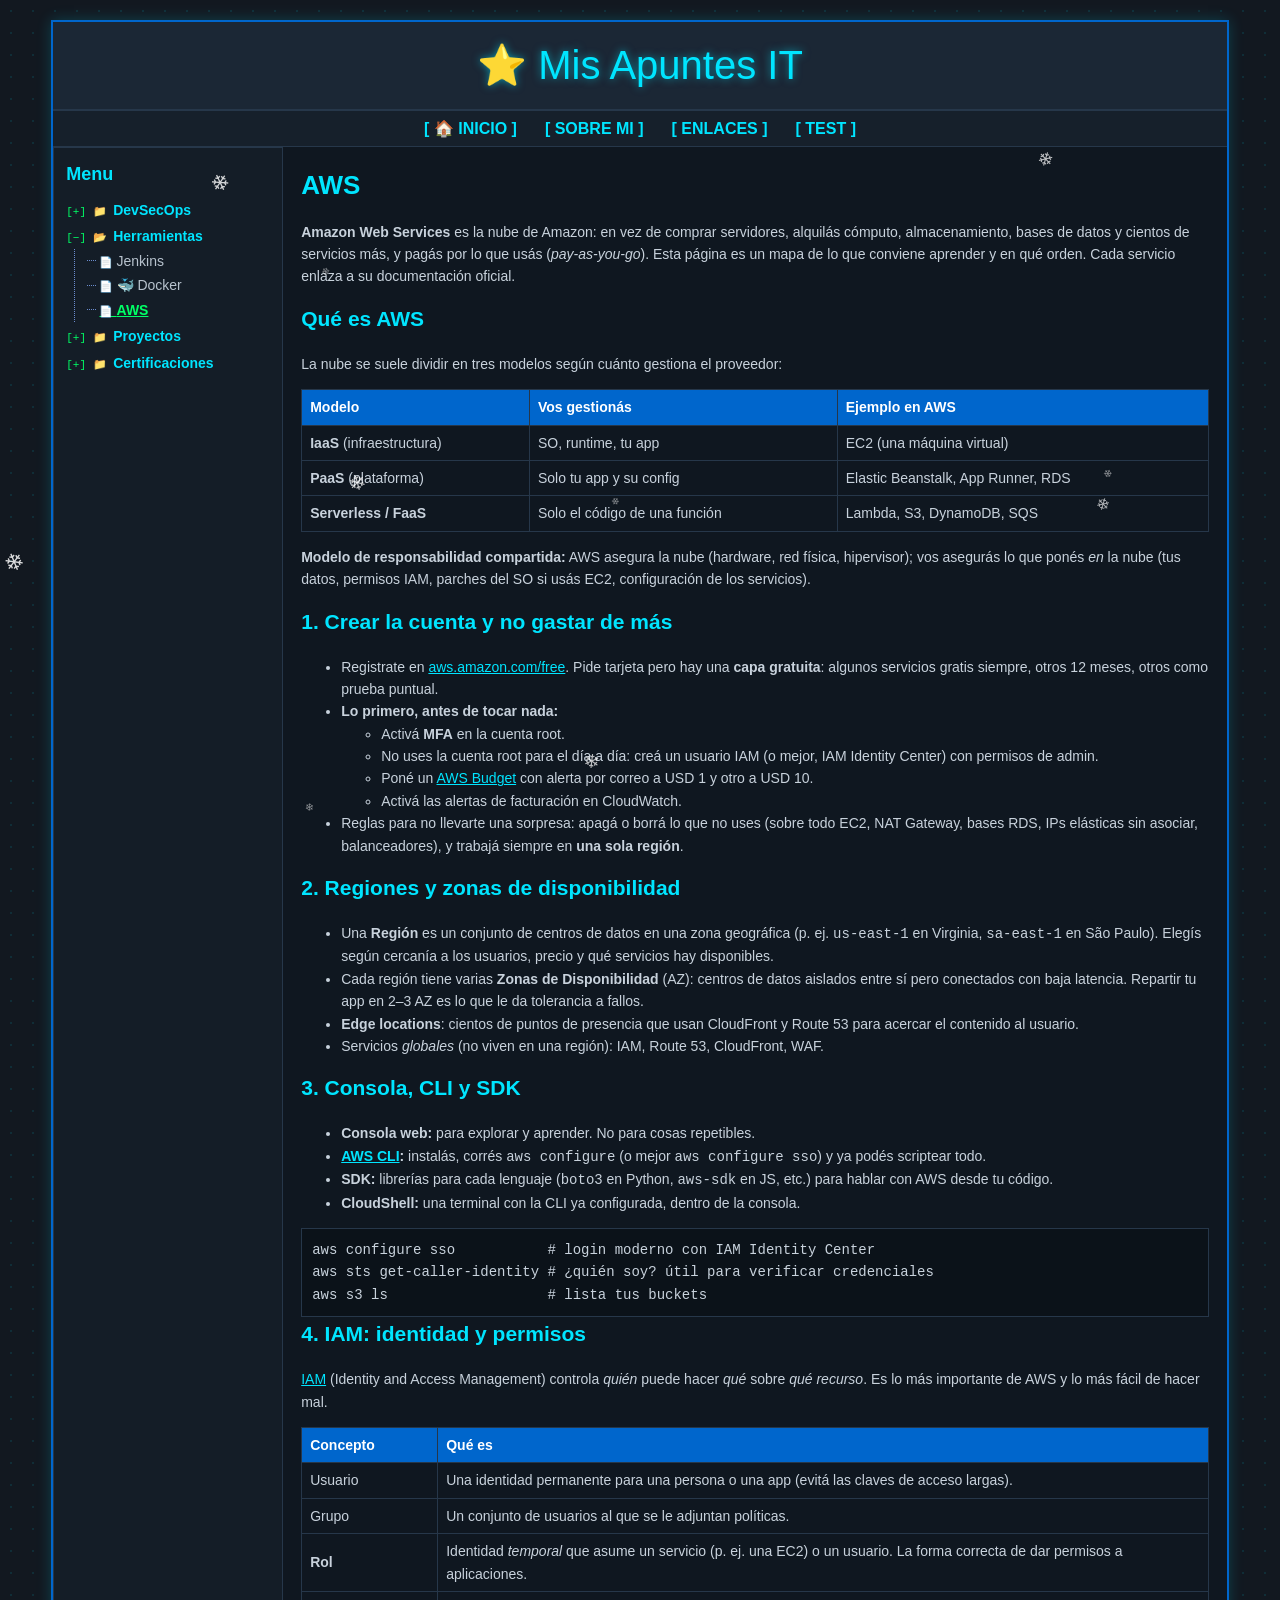
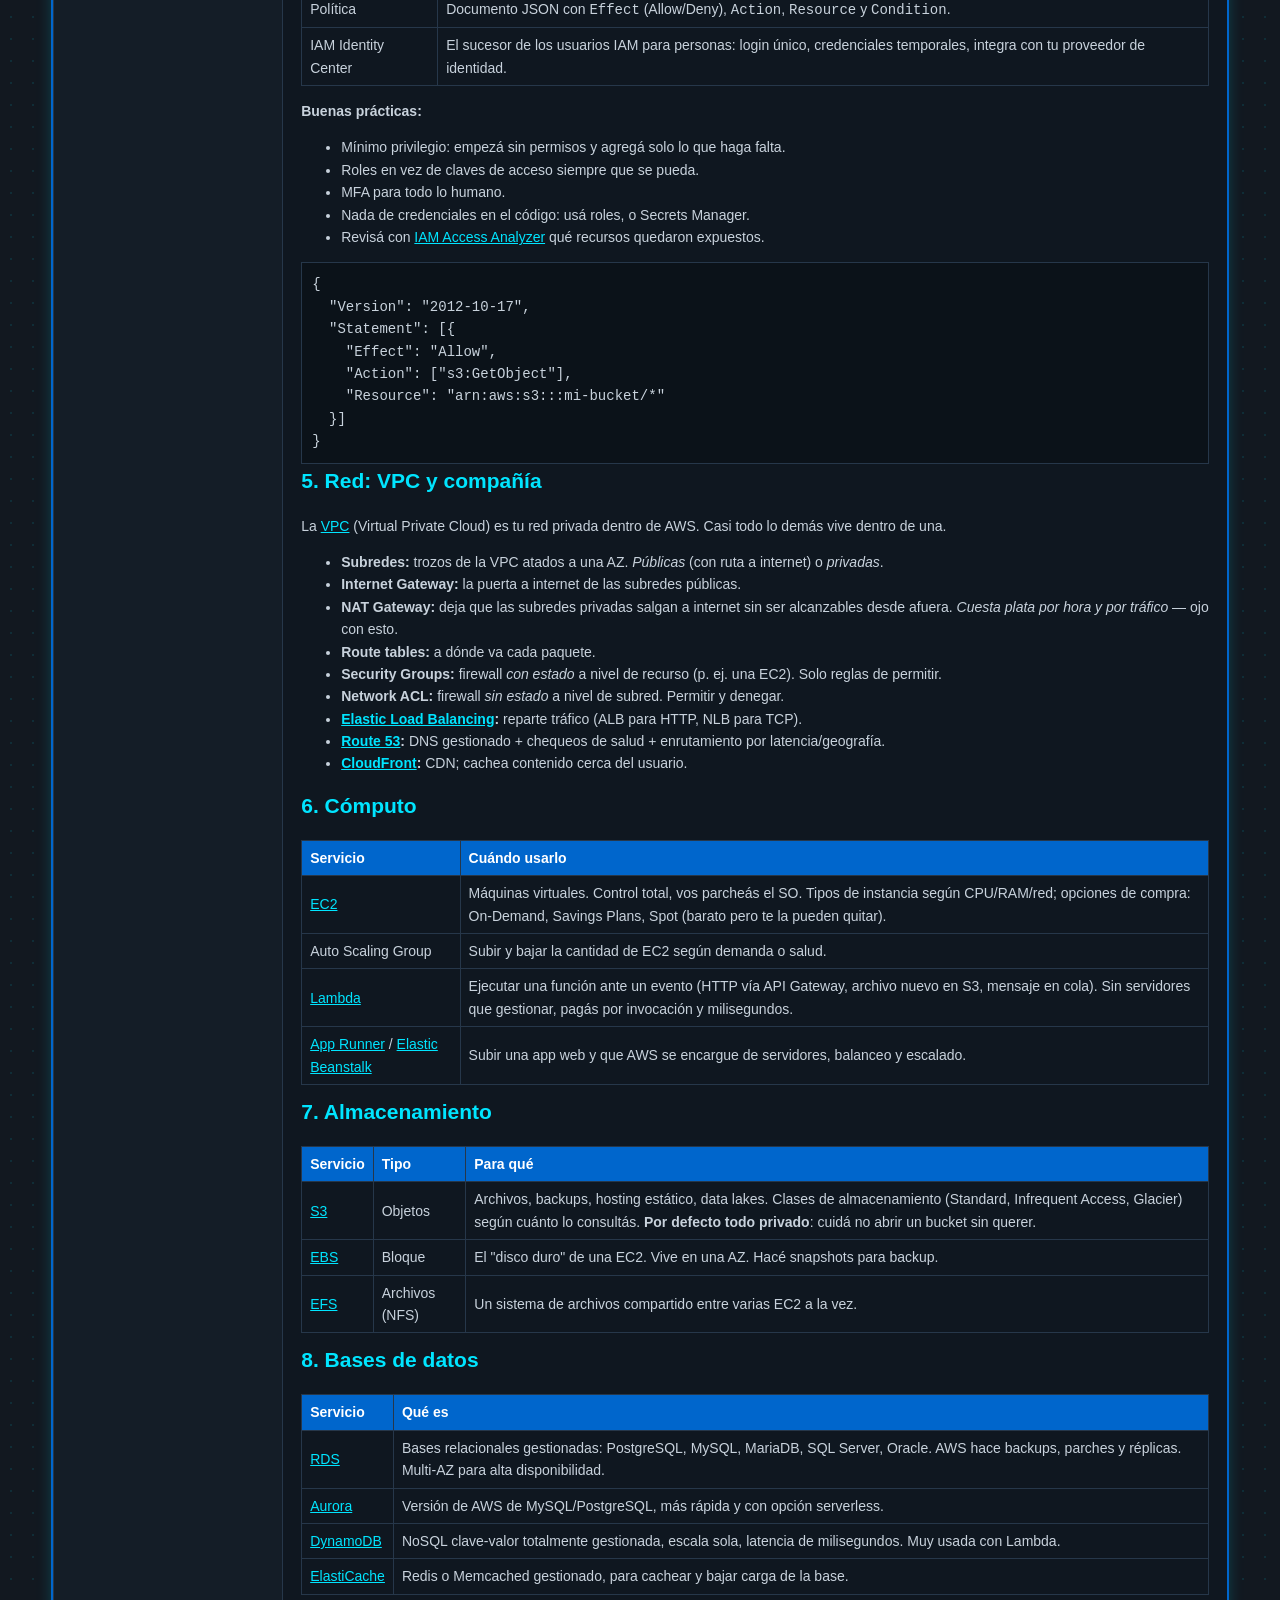
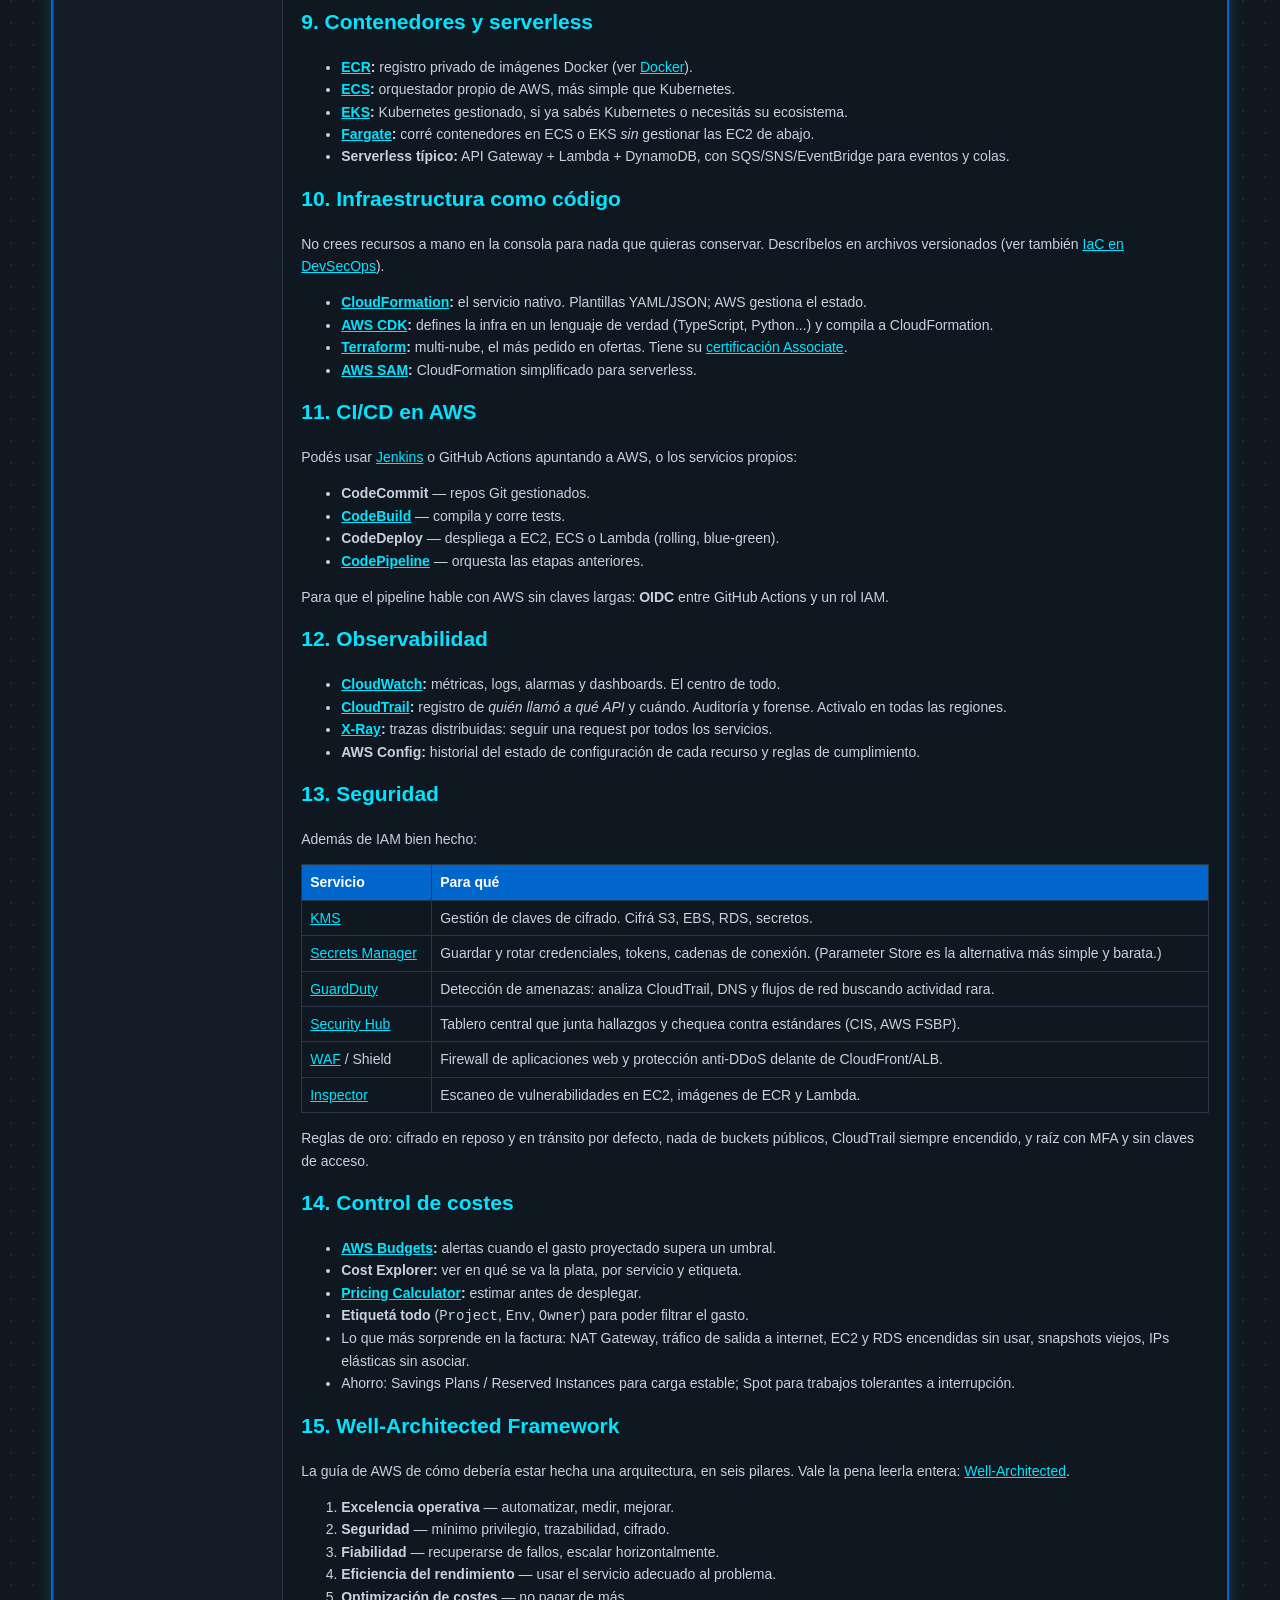
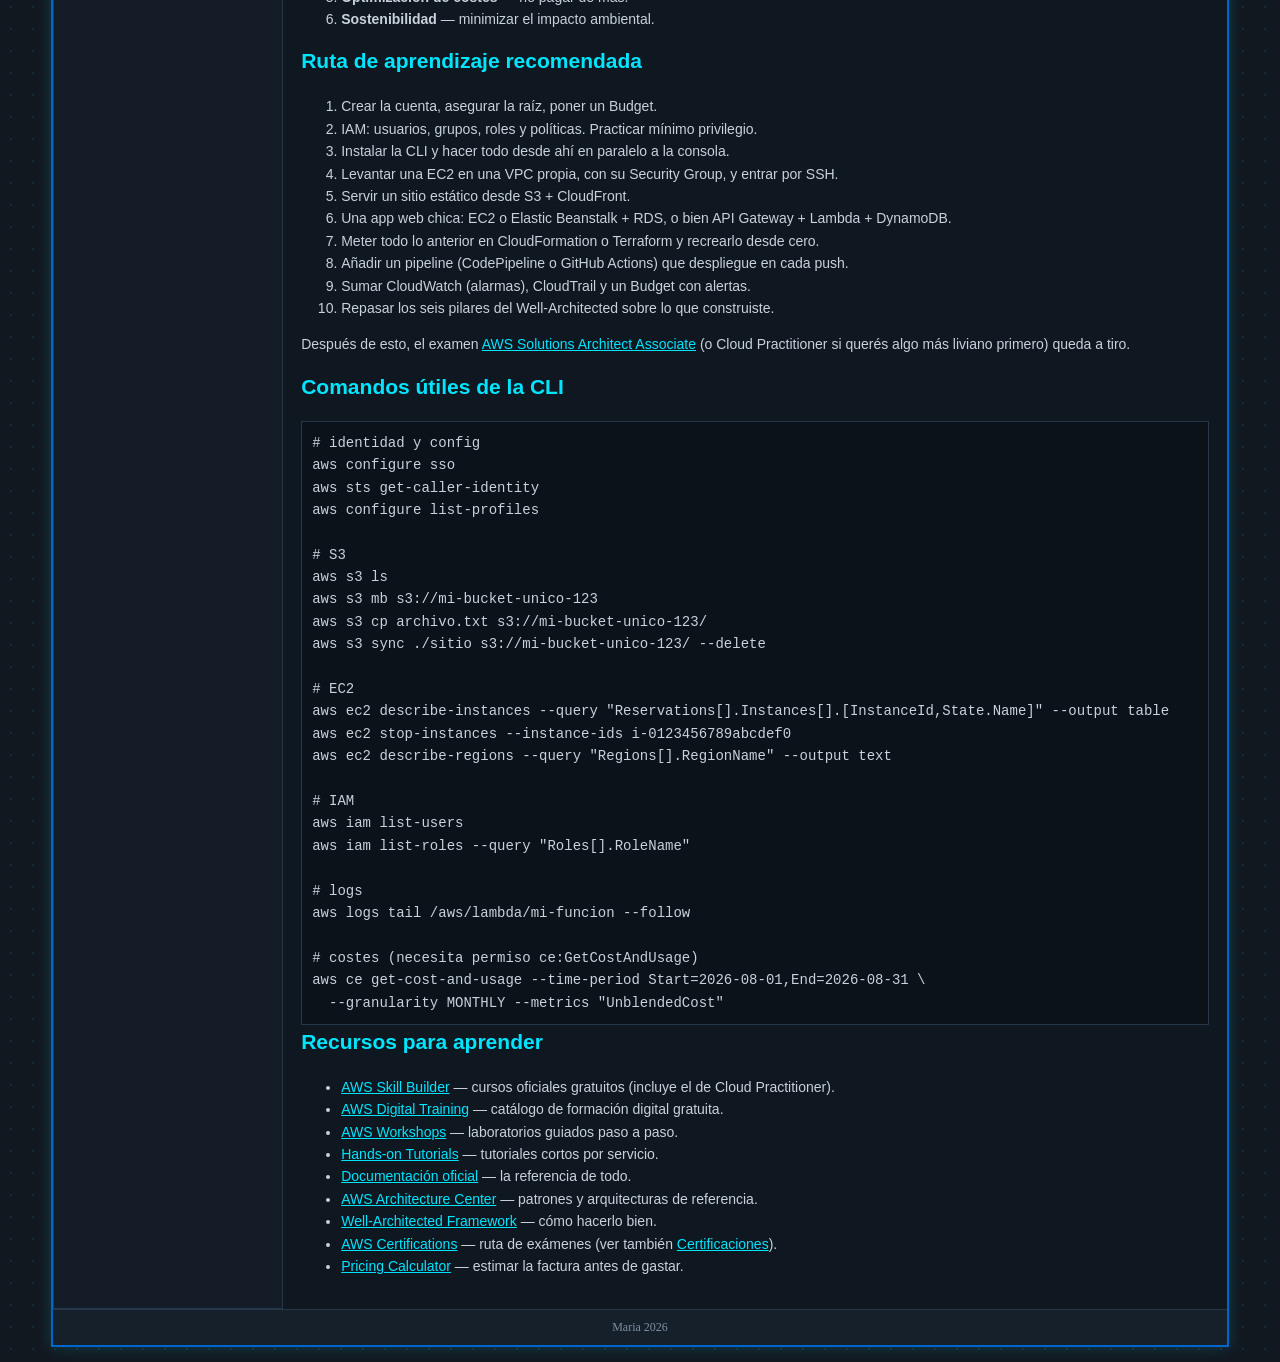
<file: herramientas/aws.html>
<!doctype html>
<html lang="es">
  <head>
    <meta charset="UTF-8" />
    <meta name="viewport" content="width=device-width, initial-scale=1" />
    <title>web2-0 - AWS</title>
    <link rel="stylesheet" href="../css/estilos.css" />
  </head>
  <body>
    <div class="contenedor">
      <header data-header></header>

      <div class="cuerpo">
        <div class="menu-lateral" data-menu></div>

        <div class="contenido apuntes">
          <h1>AWS</h1>

          <p>
            <strong>Amazon Web Services</strong> es la nube de Amazon: en vez de
            comprar servidores, alquilás cómputo, almacenamiento, bases de datos
            y cientos de servicios más, y pagás por lo que usás
            (<em>pay-as-you-go</em>). Esta página es un mapa de lo que conviene
            aprender y en qué orden. Cada servicio enlaza a su documentación
            oficial.
          </p>

          <!-- ================================================================ -->
          <h2 id="que-es">Qué es AWS</h2>

          <p>
            La nube se suele dividir en tres modelos según cuánto gestiona el
            proveedor:
          </p>
          <table>
            <tr>
              <th>Modelo</th>
              <th>Vos gestionás</th>
              <th>Ejemplo en AWS</th>
            </tr>
            <tr>
              <td><strong>IaaS</strong> (infraestructura)</td>
              <td>SO, runtime, tu app</td>
              <td>EC2 (una máquina virtual)</td>
            </tr>
            <tr>
              <td><strong>PaaS</strong> (plataforma)</td>
              <td>Solo tu app y su config</td>
              <td>Elastic Beanstalk, App Runner, RDS</td>
            </tr>
            <tr>
              <td><strong>Serverless / FaaS</strong></td>
              <td>Solo el código de una función</td>
              <td>Lambda, S3, DynamoDB, SQS</td>
            </tr>
          </table>
          <p>
            <strong>Modelo de responsabilidad compartida:</strong> AWS asegura
            la nube (hardware, red física, hipervisor); vos asegurás lo que
            ponés <em>en</em> la nube (tus datos, permisos IAM, parches del SO si
            usás EC2, configuración de los servicios).
          </p>

          <!-- ================================================================ -->
          <h2 id="empezar">1. Crear la cuenta y no gastar de más</h2>

          <ul>
            <li>
              Registrate en
              <a href="https://aws.amazon.com/free/" target="_blank" rel="noopener">aws.amazon.com/free</a>.
              Pide tarjeta pero hay una <strong>capa gratuita</strong>: algunos
              servicios gratis siempre, otros 12 meses, otros como prueba
              puntual.
            </li>
            <li>
              <strong>Lo primero, antes de tocar nada:</strong>
              <ul>
                <li>Activá <strong>MFA</strong> en la cuenta root.</li>
                <li>No uses la cuenta root para el día a día: creá un usuario IAM (o mejor, IAM Identity Center) con permisos de admin.</li>
                <li>Poné un <a href="https://docs.aws.amazon.com/cost-management/latest/userguide/budgets-managing-costs.html" target="_blank" rel="noopener">AWS Budget</a> con alerta por correo a USD 1 y otro a USD 10.</li>
                <li>Activá las alertas de facturación en CloudWatch.</li>
              </ul>
            </li>
            <li>
              Reglas para no llevarte una sorpresa: apagá o borrá lo que no uses
              (sobre todo EC2, NAT Gateway, bases RDS, IPs elásticas sin asociar,
              balanceadores), y trabajá siempre en <strong>una sola región</strong>.
            </li>
          </ul>

          <!-- ================================================================ -->
          <h2 id="regiones">2. Regiones y zonas de disponibilidad</h2>

          <ul>
            <li>
              Una <strong>Región</strong> es un conjunto de centros de datos en
              una zona geográfica (p. ej. <code>us-east-1</code> en Virginia,
              <code>sa-east-1</code> en São Paulo). Elegís según cercanía a los
              usuarios, precio y qué servicios hay disponibles.
            </li>
            <li>
              Cada región tiene varias <strong>Zonas de Disponibilidad</strong>
              (AZ): centros de datos aislados entre sí pero conectados con baja
              latencia. Repartir tu app en 2&ndash;3 AZ es lo que le da
              tolerancia a fallos.
            </li>
            <li>
              <strong>Edge locations</strong>: cientos de puntos de presencia que
              usan CloudFront y Route 53 para acercar el contenido al usuario.
            </li>
            <li>
              Servicios <em>globales</em> (no viven en una región): IAM, Route 53,
              CloudFront, WAF.
            </li>
          </ul>

          <!-- ================================================================ -->
          <h2 id="cli">3. Consola, CLI y SDK</h2>

          <ul>
            <li>
              <strong>Consola web:</strong> para explorar y aprender. No para
              cosas repetibles.
            </li>
            <li>
              <strong><a href="https://docs.aws.amazon.com/cli/latest/userguide/" target="_blank" rel="noopener">AWS CLI</a>:</strong>
              instalás, corrés <code>aws configure</code> (o mejor
              <code>aws configure sso</code>) y ya podés scriptear todo.
            </li>
            <li>
              <strong>SDK:</strong> librerías para cada lenguaje
              (<code>boto3</code> en Python, <code>aws-sdk</code> en JS, etc.)
              para hablar con AWS desde tu código.
            </li>
            <li>
              <strong>CloudShell:</strong> una terminal con la CLI ya
              configurada, dentro de la consola.
            </li>
          </ul>
          <div class="codigo">aws configure sso           # login moderno con IAM Identity Center
aws sts get-caller-identity # ¿quién soy? útil para verificar credenciales
aws s3 ls                   # lista tus buckets</div>

          <!-- ================================================================ -->
          <h2 id="iam">4. IAM: identidad y permisos</h2>

          <p>
            <a href="https://docs.aws.amazon.com/IAM/latest/UserGuide/" target="_blank" rel="noopener">IAM</a>
            (Identity and Access Management) controla <em>quién</em> puede hacer
            <em>qué</em> sobre <em>qué recurso</em>. Es lo más importante de AWS y
            lo más fácil de hacer mal.
          </p>
          <table>
            <tr>
              <th>Concepto</th>
              <th>Qué es</th>
            </tr>
            <tr>
              <td>Usuario</td>
              <td>Una identidad permanente para una persona o una app (evitá las claves de acceso largas).</td>
            </tr>
            <tr>
              <td>Grupo</td>
              <td>Un conjunto de usuarios al que se le adjuntan políticas.</td>
            </tr>
            <tr>
              <td><strong>Rol</strong></td>
              <td>Identidad <em>temporal</em> que asume un servicio (p. ej. una EC2) o un usuario. La forma correcta de dar permisos a aplicaciones.</td>
            </tr>
            <tr>
              <td>Política</td>
              <td>Documento JSON con <code>Effect</code> (Allow/Deny), <code>Action</code>, <code>Resource</code> y <code>Condition</code>.</td>
            </tr>
            <tr>
              <td>IAM Identity Center</td>
              <td>El sucesor de los usuarios IAM para personas: login único, credenciales temporales, integra con tu proveedor de identidad.</td>
            </tr>
          </table>
          <p><strong>Buenas prácticas:</strong></p>
          <ul>
            <li>Mínimo privilegio: empezá sin permisos y agregá solo lo que haga falta.</li>
            <li>Roles en vez de claves de acceso siempre que se pueda.</li>
            <li>MFA para todo lo humano.</li>
            <li>Nada de credenciales en el código: usá roles, o Secrets Manager.</li>
            <li>Revisá con <a href="https://docs.aws.amazon.com/IAM/latest/UserGuide/access-analyzer.html" target="_blank" rel="noopener">IAM Access Analyzer</a> qué recursos quedaron expuestos.</li>
          </ul>
          <div class="codigo">{
  "Version": "2012-10-17",
  "Statement": [{
    "Effect": "Allow",
    "Action": ["s3:GetObject"],
    "Resource": "arn:aws:s3:::mi-bucket/*"
  }]
}</div>

          <!-- ================================================================ -->
          <h2 id="red">5. Red: VPC y compañía</h2>

          <p>
            La
            <a href="https://docs.aws.amazon.com/vpc/latest/userguide/" target="_blank" rel="noopener">VPC</a>
            (Virtual Private Cloud) es tu red privada dentro de AWS. Casi todo lo
            demás vive dentro de una.
          </p>
          <ul>
            <li><strong>Subredes:</strong> trozos de la VPC atados a una AZ. <em>Públicas</em> (con ruta a internet) o <em>privadas</em>.</li>
            <li><strong>Internet Gateway:</strong> la puerta a internet de las subredes públicas.</li>
            <li><strong>NAT Gateway:</strong> deja que las subredes privadas salgan a internet sin ser alcanzables desde afuera. <em>Cuesta plata por hora y por tráfico</em> &mdash; ojo con esto.</li>
            <li><strong>Route tables:</strong> a dónde va cada paquete.</li>
            <li><strong>Security Groups:</strong> firewall <em>con estado</em> a nivel de recurso (p. ej. una EC2). Solo reglas de permitir.</li>
            <li><strong>Network ACL:</strong> firewall <em>sin estado</em> a nivel de subred. Permitir y denegar.</li>
            <li><strong><a href="https://docs.aws.amazon.com/elasticloadbalancing/latest/userguide/" target="_blank" rel="noopener">Elastic Load Balancing</a>:</strong> reparte tráfico (ALB para HTTP, NLB para TCP).</li>
            <li><strong><a href="https://docs.aws.amazon.com/route53/" target="_blank" rel="noopener">Route 53</a>:</strong> DNS gestionado + chequeos de salud + enrutamiento por latencia/geografía.</li>
            <li><strong><a href="https://docs.aws.amazon.com/cloudfront/" target="_blank" rel="noopener">CloudFront</a>:</strong> CDN; cachea contenido cerca del usuario.</li>
          </ul>

          <!-- ================================================================ -->
          <h2 id="computo">6. Cómputo</h2>

          <table>
            <tr>
              <th>Servicio</th>
              <th>Cuándo usarlo</th>
            </tr>
            <tr>
              <td>
                <a href="https://docs.aws.amazon.com/ec2/" target="_blank" rel="noopener">EC2</a>
              </td>
              <td>Máquinas virtuales. Control total, vos parcheás el SO. Tipos de instancia según CPU/RAM/red; opciones de compra: On-Demand, Savings Plans, Spot (barato pero te la pueden quitar).</td>
            </tr>
            <tr>
              <td>Auto Scaling Group</td>
              <td>Subir y bajar la cantidad de EC2 según demanda o salud.</td>
            </tr>
            <tr>
              <td>
                <a href="https://docs.aws.amazon.com/lambda/" target="_blank" rel="noopener">Lambda</a>
              </td>
              <td>Ejecutar una función ante un evento (HTTP vía API Gateway, archivo nuevo en S3, mensaje en cola). Sin servidores que gestionar, pagás por invocación y milisegundos.</td>
            </tr>
            <tr>
              <td>
                <a href="https://docs.aws.amazon.com/apprunner/latest/dg/" target="_blank" rel="noopener">App Runner</a>
                /
                <a href="https://docs.aws.amazon.com/elasticbeanstalk/latest/dg/" target="_blank" rel="noopener">Elastic Beanstalk</a>
              </td>
              <td>Subir una app web y que AWS se encargue de servidores, balanceo y escalado.</td>
            </tr>
          </table>

          <!-- ================================================================ -->
          <h2 id="almacenamiento">7. Almacenamiento</h2>

          <table>
            <tr>
              <th>Servicio</th>
              <th>Tipo</th>
              <th>Para qué</th>
            </tr>
            <tr>
              <td>
                <a href="https://docs.aws.amazon.com/s3/" target="_blank" rel="noopener">S3</a>
              </td>
              <td>Objetos</td>
              <td>Archivos, backups, hosting estático, data lakes. Clases de almacenamiento (Standard, Infrequent Access, Glacier) según cuánto lo consultás. <strong>Por defecto todo privado</strong>: cuidá no abrir un bucket sin querer.</td>
            </tr>
            <tr>
              <td>
                <a href="https://docs.aws.amazon.com/ebs/" target="_blank" rel="noopener">EBS</a>
              </td>
              <td>Bloque</td>
              <td>El &quot;disco duro&quot; de una EC2. Vive en una AZ. Hacé snapshots para backup.</td>
            </tr>
            <tr>
              <td>
                <a href="https://docs.aws.amazon.com/efs/latest/ug/" target="_blank" rel="noopener">EFS</a>
              </td>
              <td>Archivos (NFS)</td>
              <td>Un sistema de archivos compartido entre varias EC2 a la vez.</td>
            </tr>
          </table>

          <!-- ================================================================ -->
          <h2 id="bases">8. Bases de datos</h2>

          <table>
            <tr>
              <th>Servicio</th>
              <th>Qué es</th>
            </tr>
            <tr>
              <td>
                <a href="https://docs.aws.amazon.com/rds/" target="_blank" rel="noopener">RDS</a>
              </td>
              <td>Bases relacionales gestionadas: PostgreSQL, MySQL, MariaDB, SQL Server, Oracle. AWS hace backups, parches y réplicas. Multi-AZ para alta disponibilidad.</td>
            </tr>
            <tr>
              <td>
                <a href="https://docs.aws.amazon.com/AmazonRDS/latest/AuroraUserGuide/" target="_blank" rel="noopener">Aurora</a>
              </td>
              <td>Versión de AWS de MySQL/PostgreSQL, más rápida y con opción serverless.</td>
            </tr>
            <tr>
              <td>
                <a href="https://docs.aws.amazon.com/dynamodb/" target="_blank" rel="noopener">DynamoDB</a>
              </td>
              <td>NoSQL clave-valor totalmente gestionada, escala sola, latencia de milisegundos. Muy usada con Lambda.</td>
            </tr>
            <tr>
              <td>
                <a href="https://docs.aws.amazon.com/elasticache/" target="_blank" rel="noopener">ElastiCache</a>
              </td>
              <td>Redis o Memcached gestionado, para cachear y bajar carga de la base.</td>
            </tr>
          </table>

          <!-- ================================================================ -->
          <h2 id="contenedores">9. Contenedores y serverless</h2>

          <ul>
            <li>
              <strong><a href="https://docs.aws.amazon.com/AmazonECR/latest/userguide/" target="_blank" rel="noopener">ECR</a>:</strong>
              registro privado de imágenes Docker (ver <a href="docker.html">Docker</a>).
            </li>
            <li>
              <strong><a href="https://docs.aws.amazon.com/ecs/" target="_blank" rel="noopener">ECS</a>:</strong>
              orquestador propio de AWS, más simple que Kubernetes.
            </li>
            <li>
              <strong><a href="https://docs.aws.amazon.com/eks/latest/userguide/" target="_blank" rel="noopener">EKS</a>:</strong>
              Kubernetes gestionado, si ya sabés Kubernetes o necesitás su ecosistema.
            </li>
            <li>
              <strong><a href="https://docs.aws.amazon.com/AmazonECS/latest/developerguide/AWS_Fargate.html" target="_blank" rel="noopener">Fargate</a>:</strong>
              corré contenedores en ECS o EKS <em>sin</em> gestionar las EC2 de abajo.
            </li>
            <li>
              <strong>Serverless típico:</strong> API Gateway + Lambda + DynamoDB,
              con SQS/SNS/EventBridge para eventos y colas.
            </li>
          </ul>

          <!-- ================================================================ -->
          <h2 id="iac">10. Infraestructura como código</h2>

          <p>
            No crees recursos a mano en la consola para nada que quieras
            conservar. Descríbelos en archivos versionados (ver también
            <a href="../DevSecOps/overview.html#iac">IaC en DevSecOps</a>).
          </p>
          <ul>
            <li>
              <strong><a href="https://docs.aws.amazon.com/cloudformation/" target="_blank" rel="noopener">CloudFormation</a>:</strong>
              el servicio nativo. Plantillas YAML/JSON; AWS gestiona el estado.
            </li>
            <li>
              <strong><a href="https://docs.aws.amazon.com/cdk/v2/guide/home.html" target="_blank" rel="noopener">AWS CDK</a>:</strong>
              defines la infra en un lenguaje de verdad (TypeScript, Python...) y
              compila a CloudFormation.
            </li>
            <li>
              <strong><a href="https://registry.terraform.io/providers/hashicorp/aws/latest/docs" target="_blank" rel="noopener">Terraform</a>:</strong>
              multi-nube, el más pedido en ofertas. Tiene su
              <a href="../certificaciones.html#base">certificación Associate</a>.
            </li>
            <li>
              <strong><a href="https://docs.aws.amazon.com/serverless-application-model/latest/developerguide/" target="_blank" rel="noopener">AWS SAM</a>:</strong>
              CloudFormation simplificado para serverless.
            </li>
          </ul>

          <!-- ================================================================ -->
          <h2 id="cicd">11. CI/CD en AWS</h2>

          <p>
            Podés usar <a href="jenkins.html">Jenkins</a> o GitHub Actions
            apuntando a AWS, o los servicios propios:
          </p>
          <ul>
            <li><strong>CodeCommit</strong> &mdash; repos Git gestionados.</li>
            <li><strong><a href="https://docs.aws.amazon.com/codebuild/latest/userguide/" target="_blank" rel="noopener">CodeBuild</a></strong> &mdash; compila y corre tests.</li>
            <li><strong>CodeDeploy</strong> &mdash; despliega a EC2, ECS o Lambda (rolling, blue-green).</li>
            <li><strong><a href="https://docs.aws.amazon.com/codepipeline/latest/userguide/" target="_blank" rel="noopener">CodePipeline</a></strong> &mdash; orquesta las etapas anteriores.</li>
          </ul>
          <p>
            Para que el pipeline hable con AWS sin claves largas: <strong>OIDC</strong>
            entre GitHub Actions y un rol IAM.
          </p>

          <!-- ================================================================ -->
          <h2 id="observabilidad">12. Observabilidad</h2>

          <ul>
            <li>
              <strong><a href="https://docs.aws.amazon.com/cloudwatch/" target="_blank" rel="noopener">CloudWatch</a>:</strong>
              métricas, logs, alarmas y dashboards. El centro de todo.
            </li>
            <li>
              <strong><a href="https://docs.aws.amazon.com/awscloudtrail/latest/userguide/" target="_blank" rel="noopener">CloudTrail</a>:</strong>
              registro de <em>quién llamó a qué API</em> y cuándo. Auditoría y
              forense. Activalo en todas las regiones.
            </li>
            <li>
              <strong><a href="https://docs.aws.amazon.com/xray/latest/devguide/" target="_blank" rel="noopener">X-Ray</a>:</strong>
              trazas distribuidas: seguir una request por todos los servicios.
            </li>
            <li>
              <strong>AWS Config:</strong> historial del estado de configuración
              de cada recurso y reglas de cumplimiento.
            </li>
          </ul>

          <!-- ================================================================ -->
          <h2 id="seguridad">13. Seguridad</h2>

          <p>Además de IAM bien hecho:</p>
          <table>
            <tr>
              <th>Servicio</th>
              <th>Para qué</th>
            </tr>
            <tr>
              <td>
                <a href="https://docs.aws.amazon.com/kms/latest/developerguide/" target="_blank" rel="noopener">KMS</a>
              </td>
              <td>Gestión de claves de cifrado. Cifrá S3, EBS, RDS, secretos.</td>
            </tr>
            <tr>
              <td>
                <a href="https://docs.aws.amazon.com/secretsmanager/latest/userguide/" target="_blank" rel="noopener">Secrets Manager</a>
              </td>
              <td>Guardar y rotar credenciales, tokens, cadenas de conexión. (Parameter Store es la alternativa más simple y barata.)</td>
            </tr>
            <tr>
              <td>
                <a href="https://docs.aws.amazon.com/guardduty/latest/ug/" target="_blank" rel="noopener">GuardDuty</a>
              </td>
              <td>Detección de amenazas: analiza CloudTrail, DNS y flujos de red buscando actividad rara.</td>
            </tr>
            <tr>
              <td>
                <a href="https://docs.aws.amazon.com/securityhub/latest/userguide/" target="_blank" rel="noopener">Security Hub</a>
              </td>
              <td>Tablero central que junta hallazgos y chequea contra estándares (CIS, AWS FSBP).</td>
            </tr>
            <tr>
              <td>
                <a href="https://docs.aws.amazon.com/waf/latest/developerguide/" target="_blank" rel="noopener">WAF</a> / Shield
              </td>
              <td>Firewall de aplicaciones web y protección anti-DDoS delante de CloudFront/ALB.</td>
            </tr>
            <tr>
              <td>
                <a href="https://docs.aws.amazon.com/inspector/latest/user/" target="_blank" rel="noopener">Inspector</a>
              </td>
              <td>Escaneo de vulnerabilidades en EC2, imágenes de ECR y Lambda.</td>
            </tr>
          </table>
          <p>
            Reglas de oro: cifrado en reposo y en tránsito por defecto, nada de
            buckets públicos, CloudTrail siempre encendido, y raíz con MFA y sin
            claves de acceso.
          </p>

          <!-- ================================================================ -->
          <h2 id="costes">14. Control de costes</h2>

          <ul>
            <li><strong><a href="https://docs.aws.amazon.com/cost-management/latest/userguide/budgets-managing-costs.html" target="_blank" rel="noopener">AWS Budgets</a>:</strong> alertas cuando el gasto proyectado supera un umbral.</li>
            <li><strong>Cost Explorer:</strong> ver en qué se va la plata, por servicio y etiqueta.</li>
            <li><strong><a href="https://calculator.aws/" target="_blank" rel="noopener">Pricing Calculator</a>:</strong> estimar antes de desplegar.</li>
            <li><strong>Etiquetá todo</strong> (<code>Project</code>, <code>Env</code>, <code>Owner</code>) para poder filtrar el gasto.</li>
            <li>Lo que más sorprende en la factura: NAT Gateway, tráfico de salida a internet, EC2 y RDS encendidas sin usar, snapshots viejos, IPs elásticas sin asociar.</li>
            <li>Ahorro: Savings Plans / Reserved Instances para carga estable; Spot para trabajos tolerantes a interrupción.</li>
          </ul>

          <!-- ================================================================ -->
          <h2 id="well-architected">15. Well-Architected Framework</h2>

          <p>
            La guía de AWS de cómo debería estar hecha una arquitectura, en seis
            pilares. Vale la pena leerla entera:
            <a href="https://aws.amazon.com/architecture/well-architected/" target="_blank" rel="noopener">Well-Architected</a>.
          </p>
          <ol>
            <li><strong>Excelencia operativa</strong> &mdash; automatizar, medir, mejorar.</li>
            <li><strong>Seguridad</strong> &mdash; mínimo privilegio, trazabilidad, cifrado.</li>
            <li><strong>Fiabilidad</strong> &mdash; recuperarse de fallos, escalar horizontalmente.</li>
            <li><strong>Eficiencia del rendimiento</strong> &mdash; usar el servicio adecuado al problema.</li>
            <li><strong>Optimización de costes</strong> &mdash; no pagar de más.</li>
            <li><strong>Sostenibilidad</strong> &mdash; minimizar el impacto ambiental.</li>
          </ol>

          <!-- ================================================================ -->
          <h2 id="ruta">Ruta de aprendizaje recomendada</h2>

          <ol>
            <li>Crear la cuenta, asegurar la raíz, poner un Budget.</li>
            <li>IAM: usuarios, grupos, roles y políticas. Practicar mínimo privilegio.</li>
            <li>Instalar la CLI y hacer todo desde ahí en paralelo a la consola.</li>
            <li>Levantar una EC2 en una VPC propia, con su Security Group, y entrar por SSH.</li>
            <li>Servir un sitio estático desde S3 + CloudFront.</li>
            <li>Una app web chica: EC2 o Elastic Beanstalk + RDS, o bien API Gateway + Lambda + DynamoDB.</li>
            <li>Meter todo lo anterior en CloudFormation o Terraform y recrearlo desde cero.</li>
            <li>Añadir un pipeline (CodePipeline o GitHub Actions) que despliegue en cada push.</li>
            <li>Sumar CloudWatch (alarmas), CloudTrail y un Budget con alertas.</li>
            <li>Repasar los seis pilares del Well-Architected sobre lo que construiste.</li>
          </ol>
          <p>
            Después de esto, el examen
            <a href="../certificaciones.html#cloud">AWS Solutions Architect Associate</a>
            (o Cloud Practitioner si querés algo más liviano primero) queda a tiro.
          </p>

          <!-- ================================================================ -->
          <h2 id="comandos">Comandos útiles de la CLI</h2>

          <div class="codigo"># identidad y config
aws configure sso
aws sts get-caller-identity
aws configure list-profiles

# S3
aws s3 ls
aws s3 mb s3://mi-bucket-unico-123
aws s3 cp archivo.txt s3://mi-bucket-unico-123/
aws s3 sync ./sitio s3://mi-bucket-unico-123/ --delete

# EC2
aws ec2 describe-instances --query "Reservations[].Instances[].[InstanceId,State.Name]" --output table
aws ec2 stop-instances --instance-ids i-0123456789abcdef0
aws ec2 describe-regions --query "Regions[].RegionName" --output text

# IAM
aws iam list-users
aws iam list-roles --query "Roles[].RoleName"

# logs
aws logs tail /aws/lambda/mi-funcion --follow

# costes (necesita permiso ce:GetCostAndUsage)
aws ce get-cost-and-usage --time-period Start=2026-08-01,End=2026-08-31 \
  --granularity MONTHLY --metrics "UnblendedCost"</div>

          <!-- ================================================================ -->
          <h2 id="recursos">Recursos para aprender</h2>

          <ul>
            <li><a href="https://skillbuilder.aws/" target="_blank" rel="noopener">AWS Skill Builder</a> &mdash; cursos oficiales gratuitos (incluye el de Cloud Practitioner).</li>
            <li><a href="https://aws.amazon.com/training/digital/" target="_blank" rel="noopener">AWS Digital Training</a> &mdash; catálogo de formación digital gratuita.</li>
            <li><a href="https://workshops.aws/" target="_blank" rel="noopener">AWS Workshops</a> &mdash; laboratorios guiados paso a paso.</li>
            <li><a href="https://aws.amazon.com/getting-started/hands-on/" target="_blank" rel="noopener">Hands-on Tutorials</a> &mdash; tutoriales cortos por servicio.</li>
            <li><a href="https://docs.aws.amazon.com/" target="_blank" rel="noopener">Documentación oficial</a> &mdash; la referencia de todo.</li>
            <li><a href="https://aws.amazon.com/architecture/" target="_blank" rel="noopener">AWS Architecture Center</a> &mdash; patrones y arquitecturas de referencia.</li>
            <li><a href="https://aws.amazon.com/architecture/well-architected/" target="_blank" rel="noopener">Well-Architected Framework</a> &mdash; cómo hacerlo bien.</li>
            <li><a href="https://aws.amazon.com/certification/" target="_blank" rel="noopener">AWS Certifications</a> &mdash; ruta de exámenes (ver también <a href="../certificaciones.html">Certificaciones</a>).</li>
            <li><a href="https://calculator.aws/" target="_blank" rel="noopener">Pricing Calculator</a> &mdash; estimar la factura antes de gastar.</li>
          </ul>
        </div>
      </div>

      <footer data-footer></footer>
    </div>

    <script src="../js/menu.js"></script>
    <script src="../js/nieve.js"></script>
  </body>
</html>
</file>
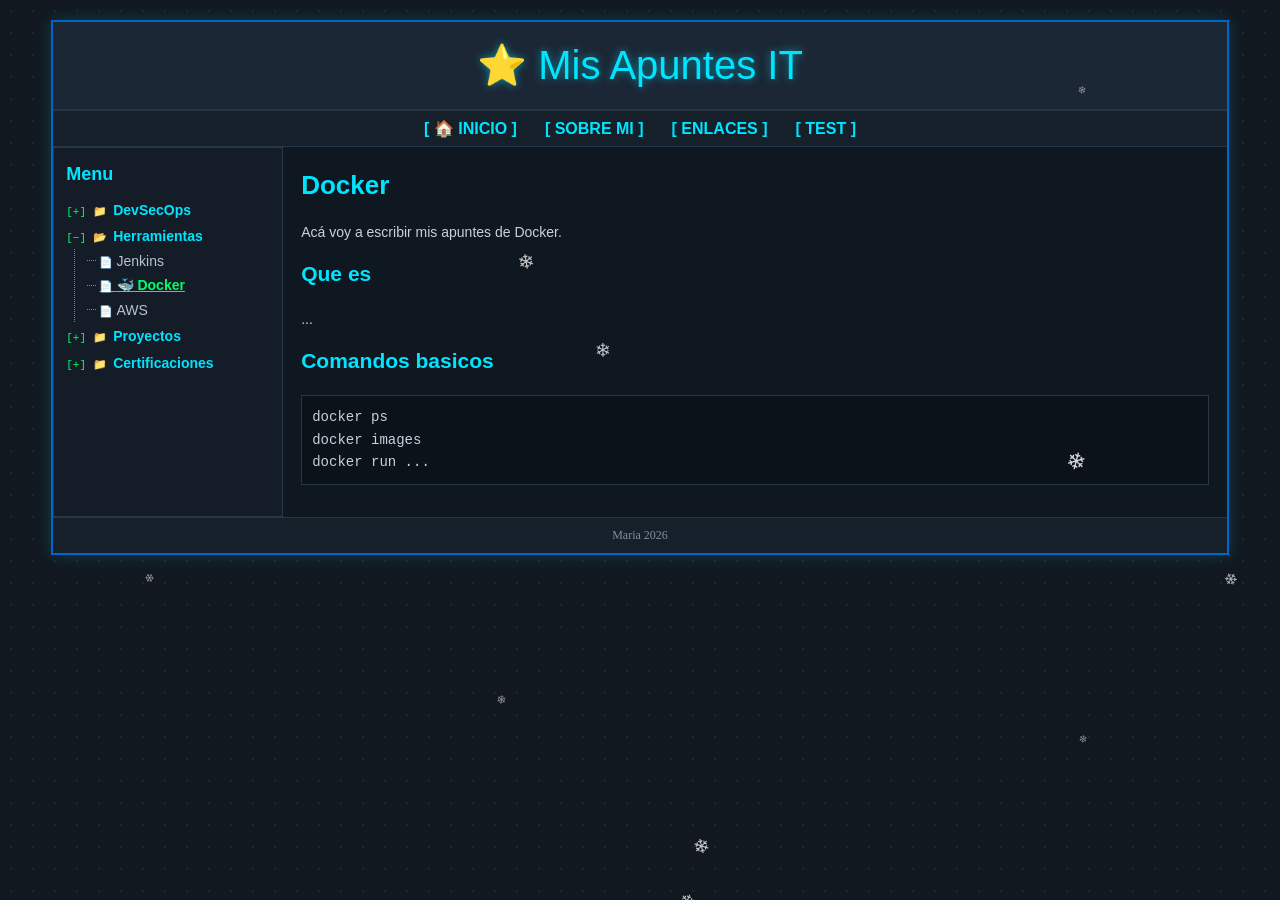
<file: herramientas/docker.html>
<!DOCTYPE html>
<html lang="es">
<head>
<meta charset="UTF-8">
<meta name="viewport" content="width=device-width, initial-scale=1">
<title>web2-0 - Docker</title>
<link rel="stylesheet" href="../css/estilos.css">
</head>
<body>

<div class="contenedor">

	<header data-header></header>

	<div class="cuerpo">

		<div class="menu-lateral" data-menu></div>

		

		<div class="contenido apuntes">
<h1>Docker</h1>
<p>Acá voy a escribir mis apuntes de Docker.</p>

<h2>Que es</h2>
<p>...</p>

<h2>Comandos basicos</h2>
<pre class="codigo">docker ps
docker images
docker run ...</pre>
		</div>

	</div>

	<footer data-footer></footer>

</div>

<script src="../js/menu.js"></script>
<script src="../js/nieve.js"></script>

</body>
</html>
</file>
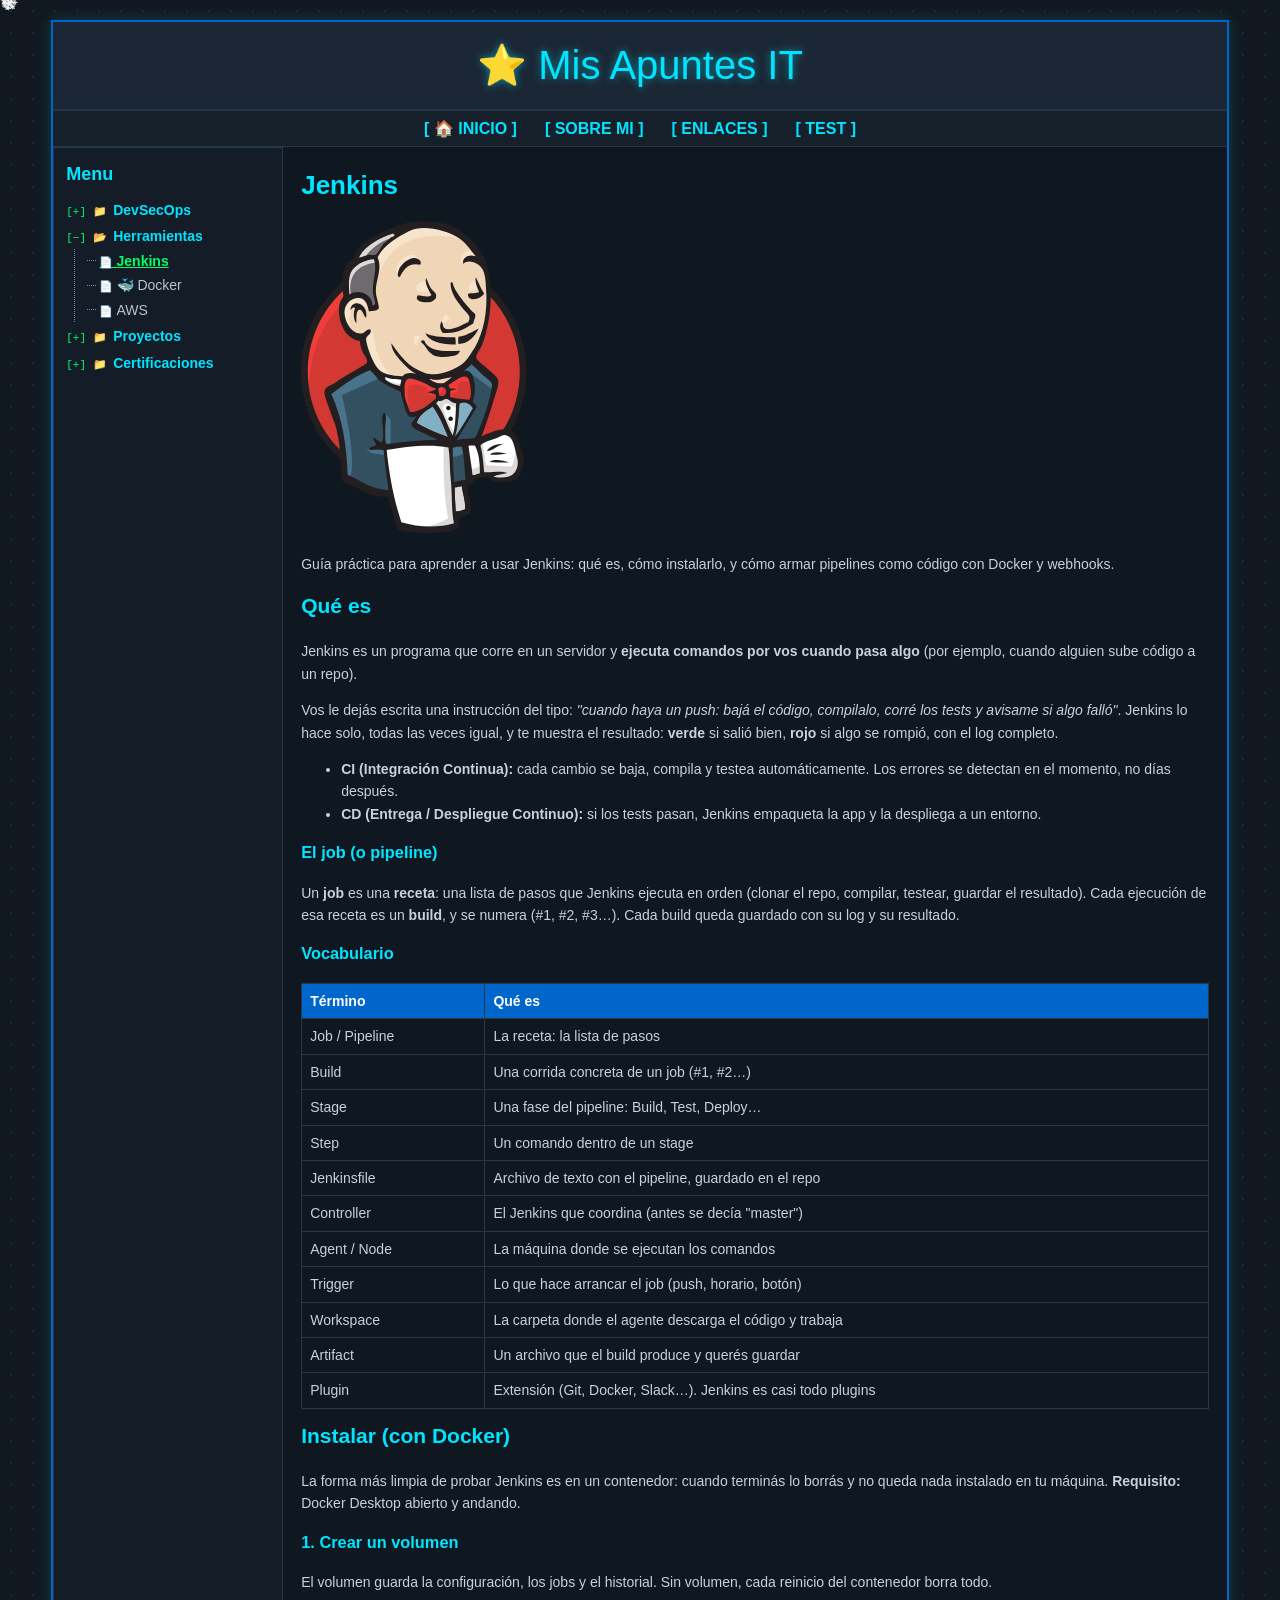
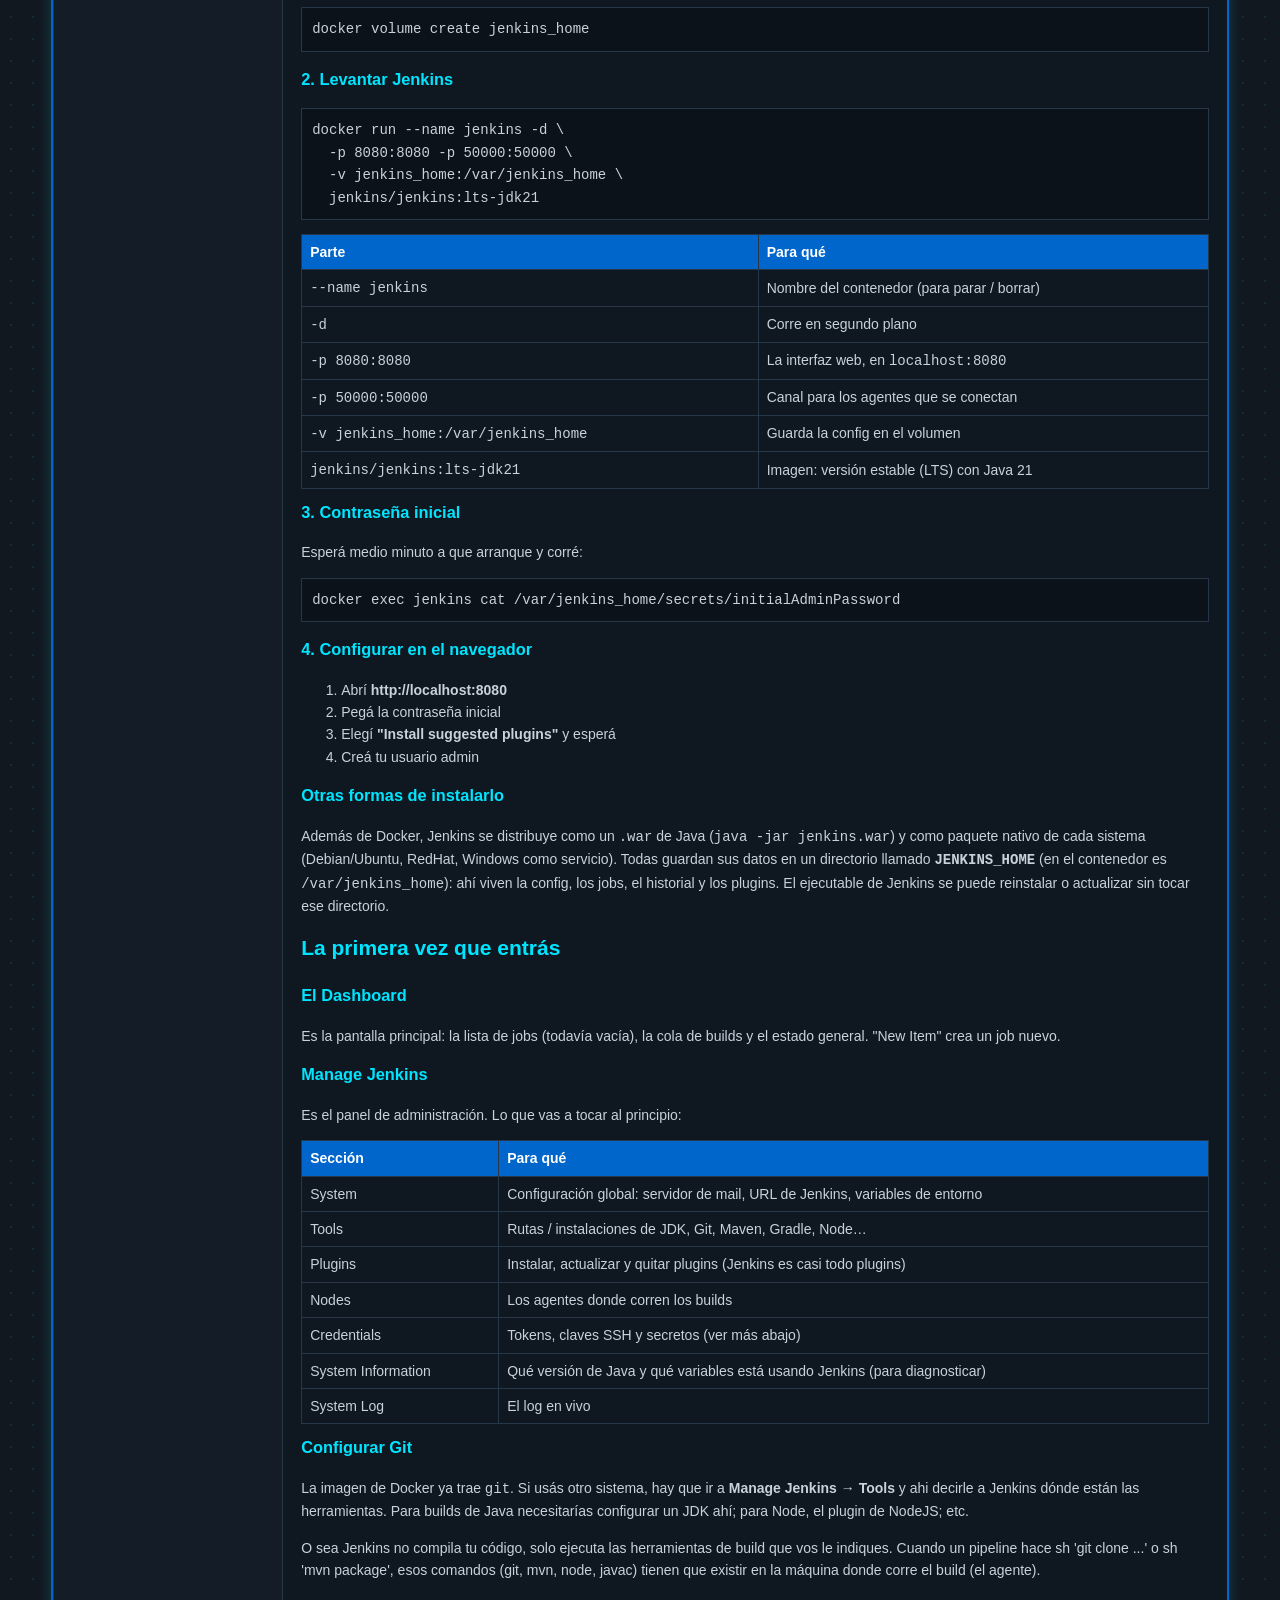
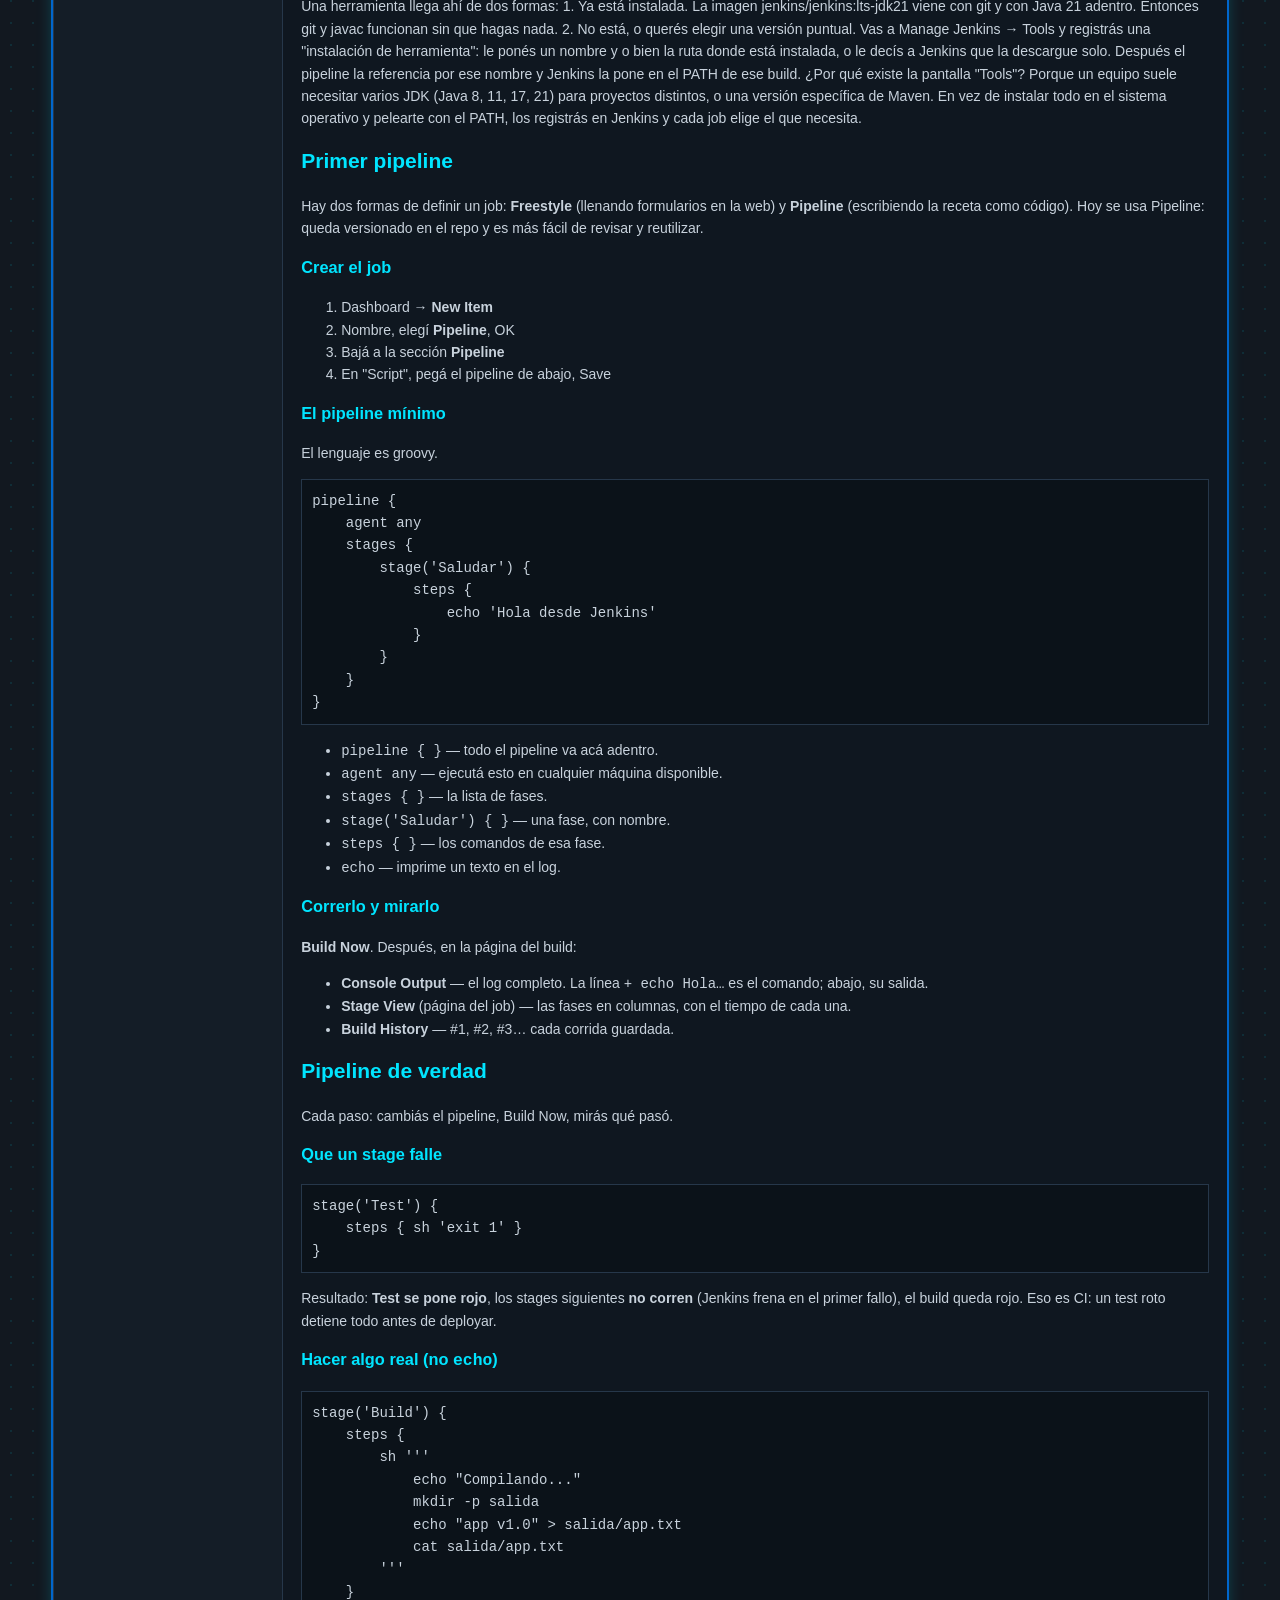
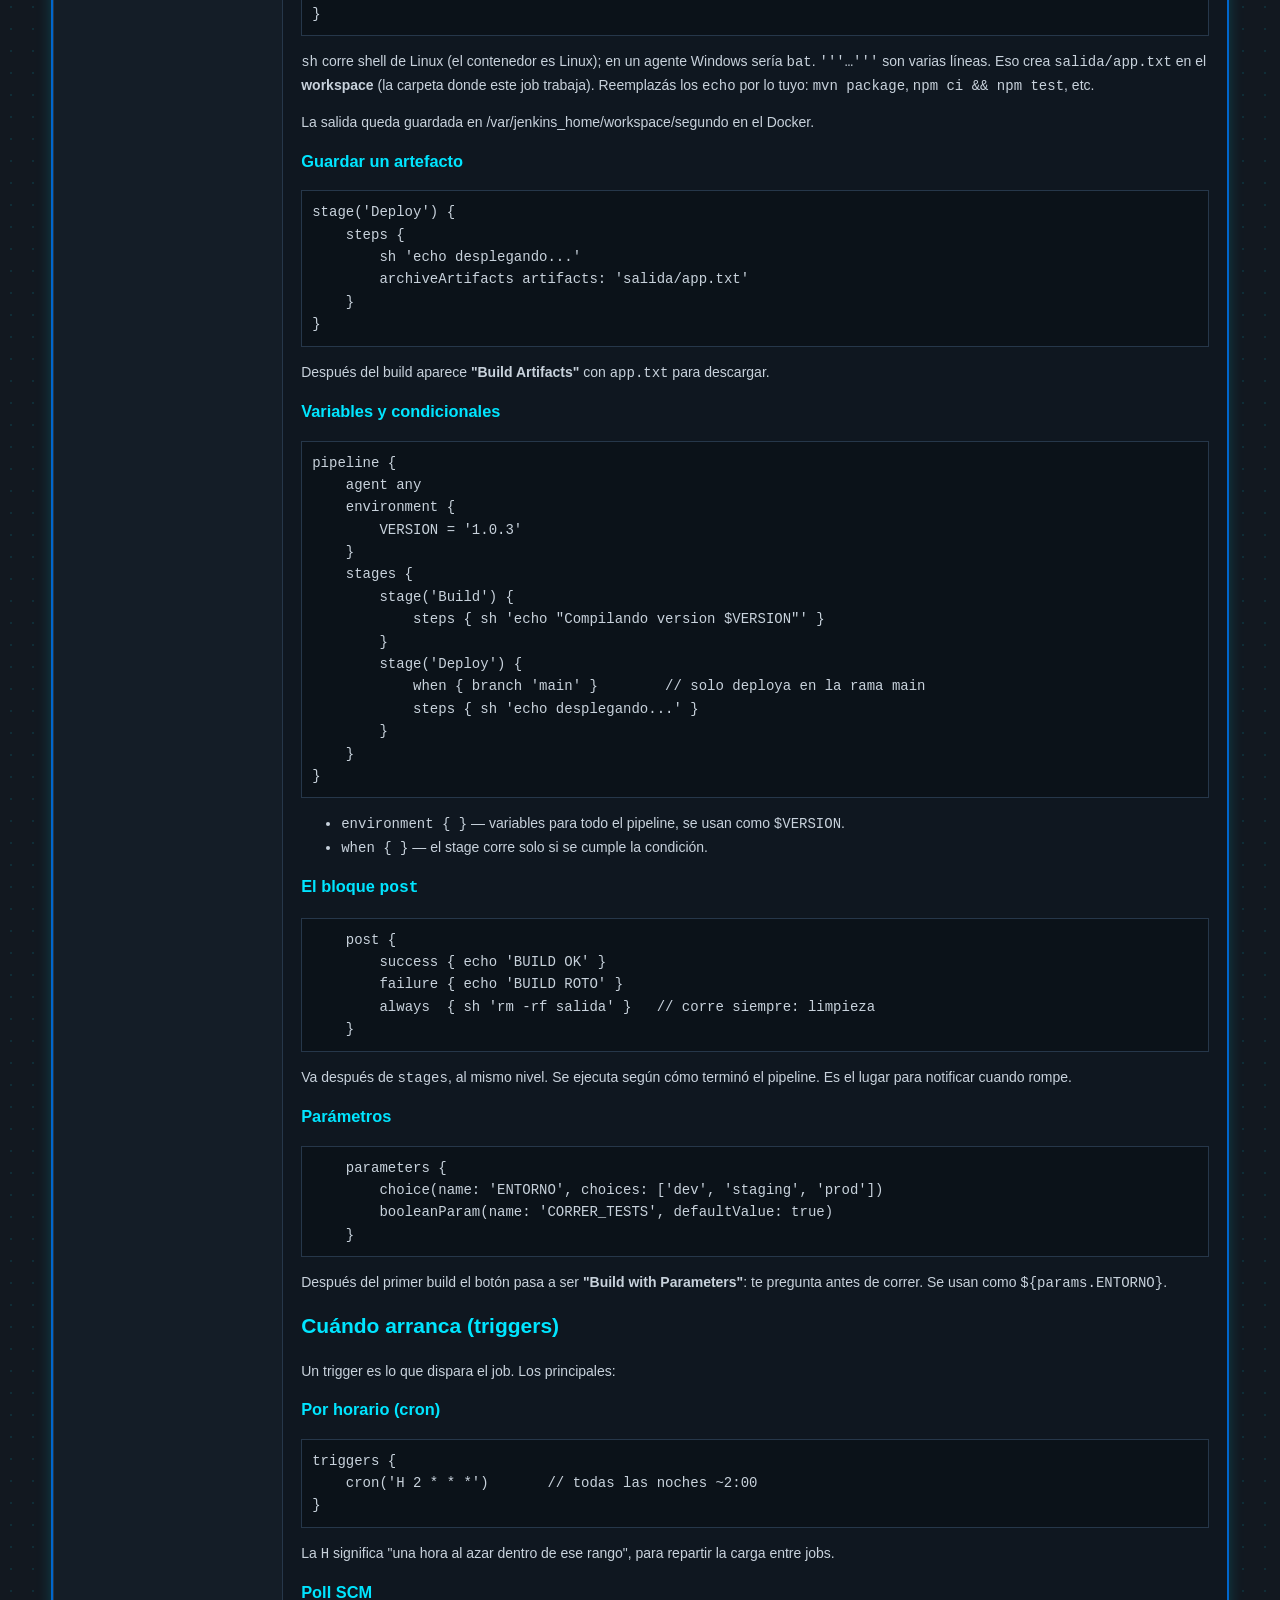
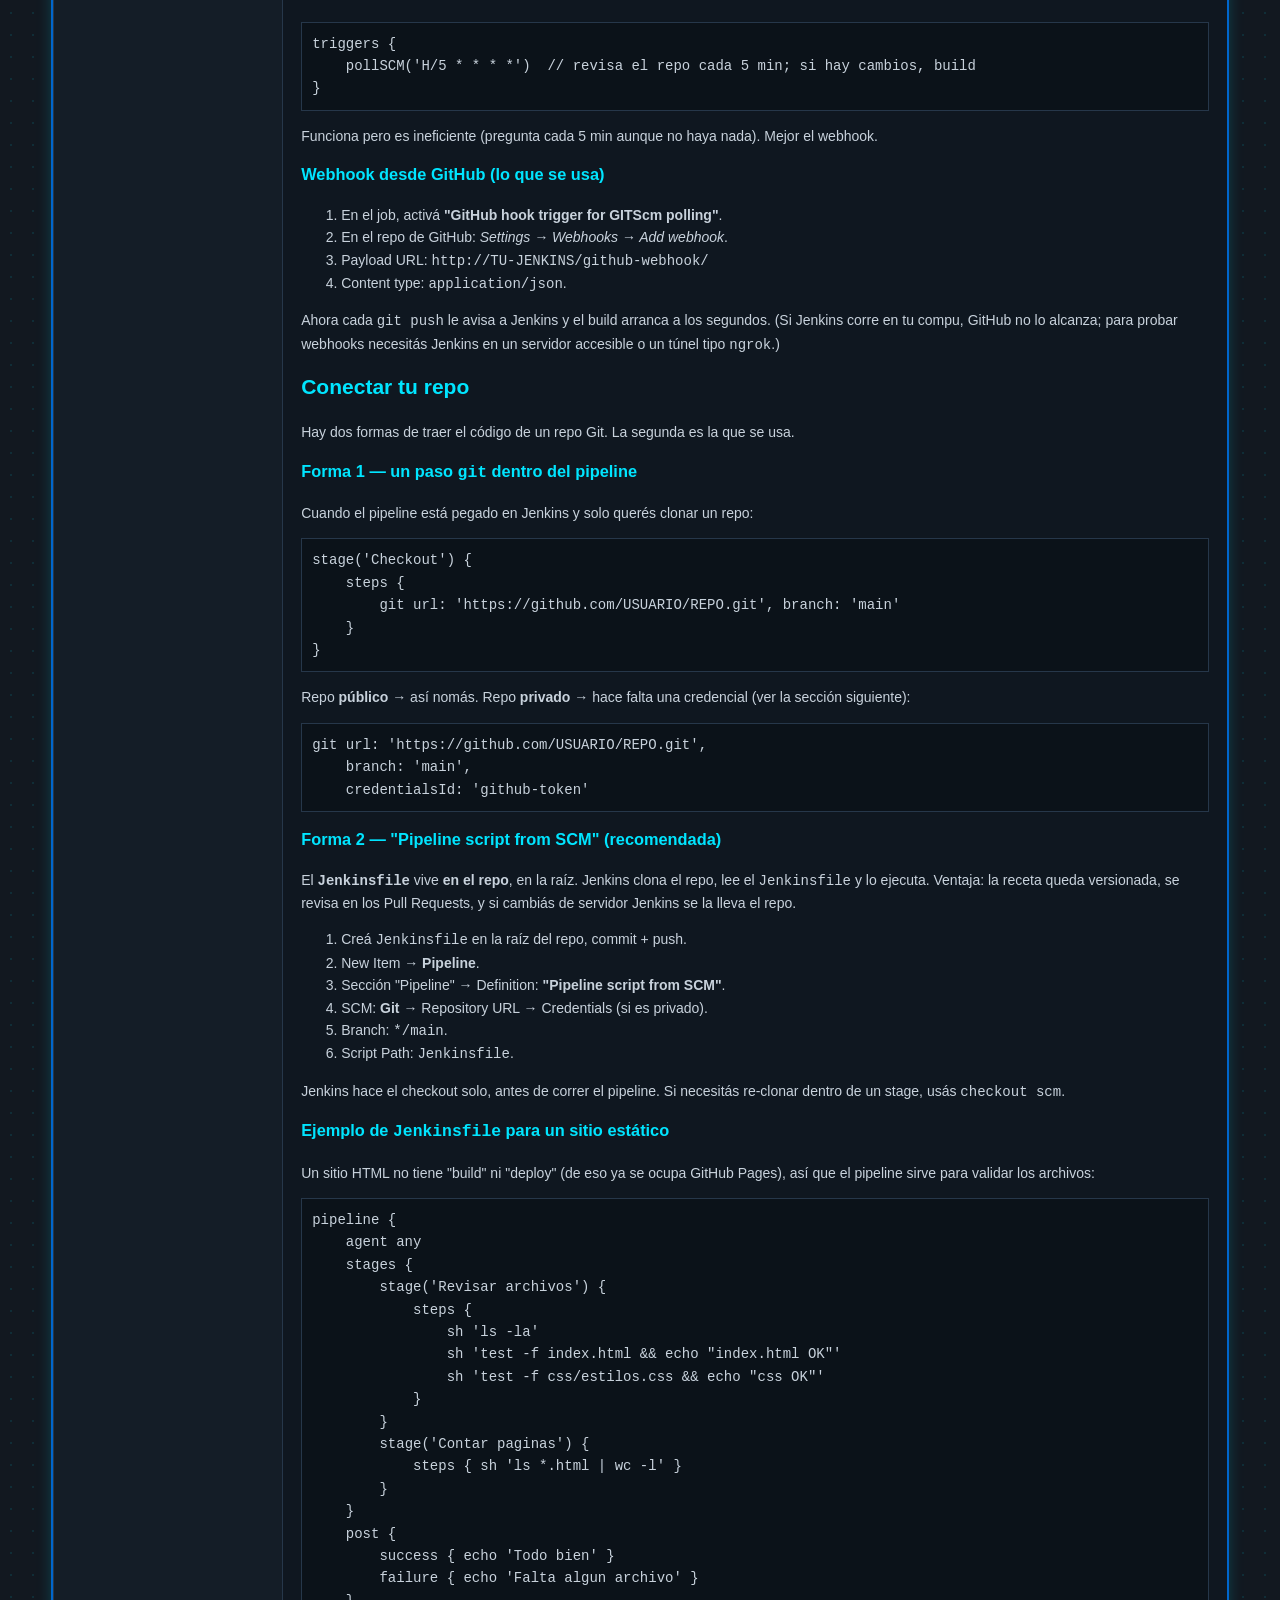
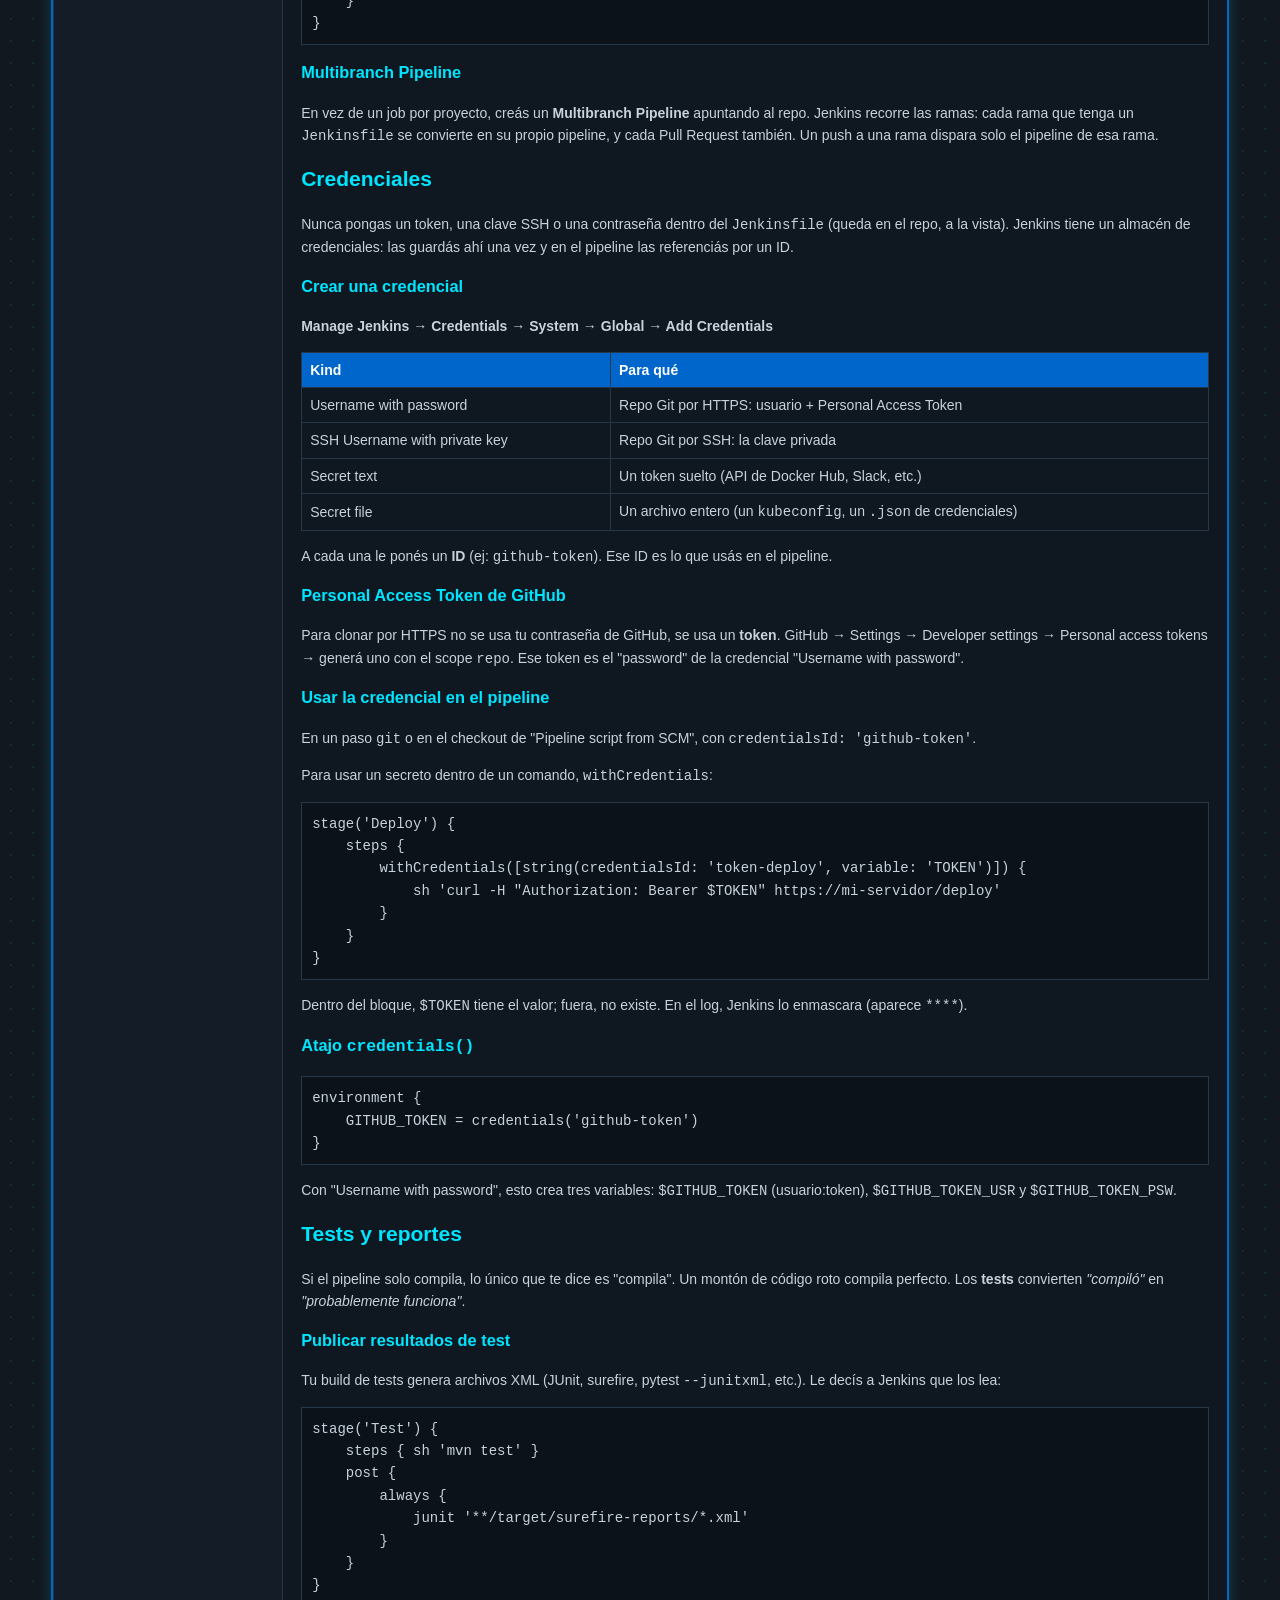
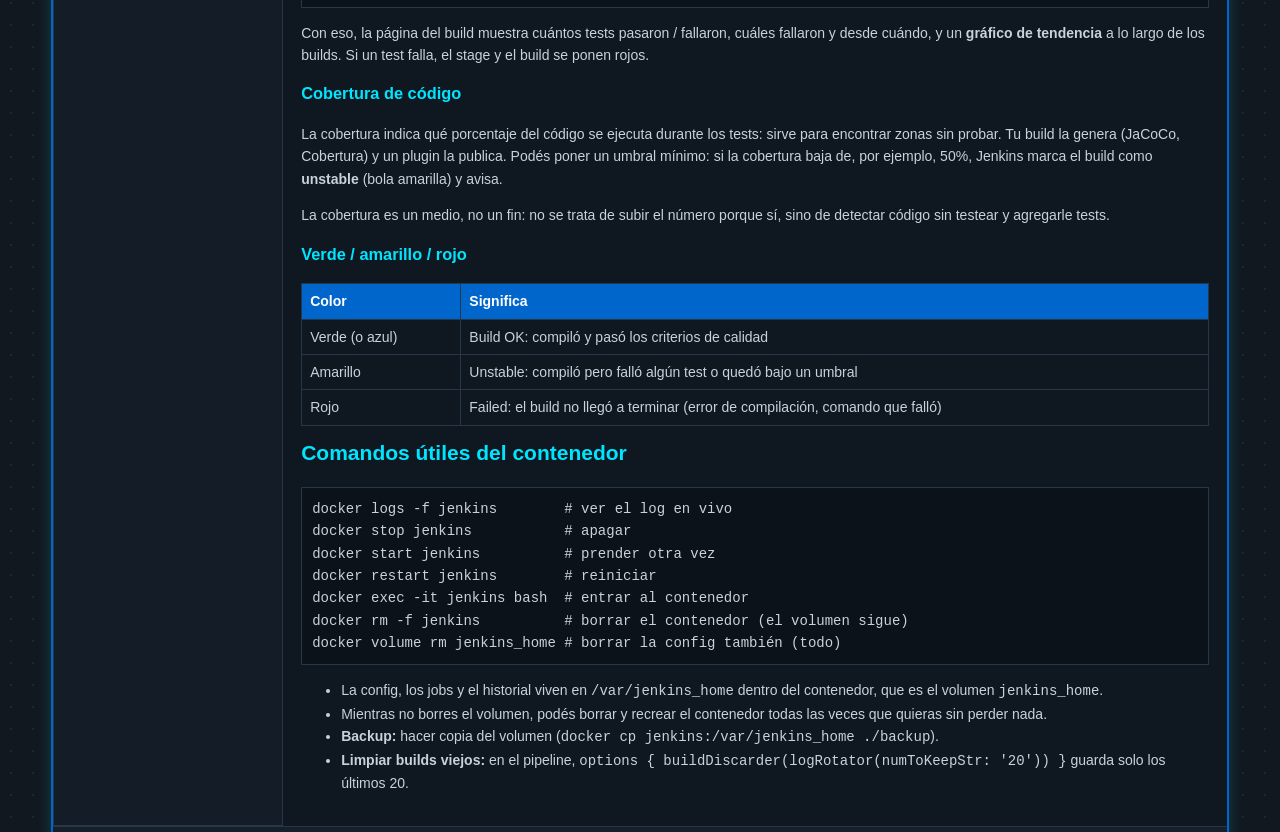
<file: herramientas/jenkins.html>
<!doctype html>
<html lang="es">
  <head>
    <meta charset="UTF-8" />
    <meta name="viewport" content="width=device-width, initial-scale=1" />
    <title>web2-0 - Jenkins</title>
    <link rel="stylesheet" href="../css/estilos.css" />
  </head>
  <body>
    <div class="contenedor">
      <header data-header></header>

      <div class="cuerpo">
        <div class="menu-lateral" data-menu></div>

        <div class="contenido apuntes">
          <h1>Jenkins</h1>

          <img src="../img/jenkins/logo.svg" />
          <p>
            Guía práctica para aprender a usar Jenkins: qué es, cómo instalarlo,
            y cómo armar pipelines como código con Docker y webhooks.
          </p>

          <!-- ================================================================ -->
          <h2 id="que-es">Qué es</h2>

          <p>
            Jenkins es un programa que corre en un servidor y
            <strong>ejecuta comandos por vos cuando pasa algo</strong> (por
            ejemplo, cuando alguien sube código a un repo).
          </p>

          <p>
            Vos le dejás escrita una instrucción del tipo:
            <em
              >"cuando haya un push: bajá el código, compilalo, corré los tests
              y avisame si algo falló"</em
            >. Jenkins lo hace solo, todas las veces igual, y te muestra el
            resultado: <strong>verde</strong> si salió bien,
            <strong>rojo</strong> si algo se rompió, con el log completo.
          </p>

          <ul>
            <li>
              <strong>CI (Integración Continua):</strong> cada cambio se baja,
              compila y testea automáticamente. Los errores se detectan en el
              momento, no días después.
            </li>
            <li>
              <strong>CD (Entrega / Despliegue Continuo):</strong> si los tests
              pasan, Jenkins empaqueta la app y la despliega a un entorno.
            </li>
          </ul>

          <h3>El job (o pipeline)</h3>

          <p>
            Un <strong>job</strong> es una <strong>receta</strong>: una lista de
            pasos que Jenkins ejecuta en orden (clonar el repo, compilar,
            testear, guardar el resultado). Cada ejecución de esa receta es un
            <strong>build</strong>, y se numera (#1, #2, #3…). Cada build queda
            guardado con su log y su resultado.
          </p>

          <h3>Vocabulario</h3>

          <table>
            <tr>
              <th>Término</th>
              <th>Qué es</th>
            </tr>
            <tr>
              <td>Job / Pipeline</td>
              <td>La receta: la lista de pasos</td>
            </tr>
            <tr>
              <td>Build</td>
              <td>Una corrida concreta de un job (#1, #2…)</td>
            </tr>
            <tr>
              <td>Stage</td>
              <td>Una fase del pipeline: Build, Test, Deploy…</td>
            </tr>
            <tr>
              <td>Step</td>
              <td>Un comando dentro de un stage</td>
            </tr>
            <tr>
              <td>Jenkinsfile</td>
              <td>Archivo de texto con el pipeline, guardado en el repo</td>
            </tr>
            <tr>
              <td>Controller</td>
              <td>El Jenkins que coordina (antes se decía "master")</td>
            </tr>
            <tr>
              <td>Agent / Node</td>
              <td>La máquina donde se ejecutan los comandos</td>
            </tr>
            <tr>
              <td>Trigger</td>
              <td>Lo que hace arrancar el job (push, horario, botón)</td>
            </tr>
            <tr>
              <td>Workspace</td>
              <td>La carpeta donde el agente descarga el código y trabaja</td>
            </tr>
            <tr>
              <td>Artifact</td>
              <td>Un archivo que el build produce y querés guardar</td>
            </tr>
            <tr>
              <td>Plugin</td>
              <td>
                Extensión (Git, Docker, Slack…). Jenkins es casi todo plugins
              </td>
            </tr>
          </table>

          <!-- ================================================================ -->
          <h2 id="instalar">Instalar (con Docker)</h2>

          <p>
            La forma más limpia de probar Jenkins es en un contenedor: cuando
            terminás lo borrás y no queda nada instalado en tu máquina.
            <strong>Requisito:</strong> Docker Desktop abierto y andando.
          </p>

          <h3>1. Crear un volumen</h3>
          <p>
            El volumen guarda la configuración, los jobs y el historial. Sin
            volumen, cada reinicio del contenedor borra todo.
          </p>
          <pre class="codigo">docker volume create jenkins_home</pre>

          <h3>2. Levantar Jenkins</h3>
          <pre class="codigo">
docker run --name jenkins -d \
  -p 8080:8080 -p 50000:50000 \
  -v jenkins_home:/var/jenkins_home \
  jenkins/jenkins:lts-jdk21</pre
          >

          <table>
            <tr>
              <th>Parte</th>
              <th>Para qué</th>
            </tr>
            <tr>
              <td><code>--name jenkins</code></td>
              <td>Nombre del contenedor (para parar / borrar)</td>
            </tr>
            <tr>
              <td><code>-d</code></td>
              <td>Corre en segundo plano</td>
            </tr>
            <tr>
              <td><code>-p 8080:8080</code></td>
              <td>La interfaz web, en <code>localhost:8080</code></td>
            </tr>
            <tr>
              <td><code>-p 50000:50000</code></td>
              <td>Canal para los agentes que se conectan</td>
            </tr>
            <tr>
              <td><code>-v jenkins_home:/var/jenkins_home</code></td>
              <td>Guarda la config en el volumen</td>
            </tr>
            <tr>
              <td><code>jenkins/jenkins:lts-jdk21</code></td>
              <td>Imagen: versión estable (LTS) con Java 21</td>
            </tr>
          </table>

          <h3>3. Contraseña inicial</h3>
          <p>Esperá medio minuto a que arranque y corré:</p>
          <pre class="codigo">
docker exec jenkins cat /var/jenkins_home/secrets/initialAdminPassword</pre
          >

          <h3>4. Configurar en el navegador</h3>
          <ol>
            <li>Abrí <strong>http://localhost:8080</strong></li>
            <li>Pegá la contraseña inicial</li>
            <li>Elegí <strong>"Install suggested plugins"</strong> y esperá</li>
            <li>Creá tu usuario admin</li>
          </ol>

          <h3>Otras formas de instalarlo</h3>
          <p>
            Además de Docker, Jenkins se distribuye como un <code>.war</code> de
            Java (<code>java -jar jenkins.war</code>) y como paquete nativo de
            cada sistema (Debian/Ubuntu, RedHat, Windows como servicio). Todas
            guardan sus datos en un directorio llamado
            <strong><code>JENKINS_HOME</code></strong> (en el contenedor es
            <code>/var/jenkins_home</code>): ahí viven la config, los jobs, el
            historial y los plugins. El ejecutable de Jenkins se puede
            reinstalar o actualizar sin tocar ese directorio.
          </p>

          <!-- ================================================================ -->
          <h2 id="primera-vez">La primera vez que entrás</h2>

          <h3>El Dashboard</h3>
          <p>
            Es la pantalla principal: la lista de jobs (todavía vacía), la cola
            de builds y el estado general. "New Item" crea un job nuevo.
          </p>

          <h3>Manage Jenkins</h3>
          <p>Es el panel de administración. Lo que vas a tocar al principio:</p>
          <table>
            <tr>
              <th>Sección</th>
              <th>Para qué</th>
            </tr>
            <tr>
              <td>System</td>
              <td>
                Configuración global: servidor de mail, URL de Jenkins,
                variables de entorno
              </td>
            </tr>
            <tr>
              <td>Tools</td>
              <td>Rutas / instalaciones de JDK, Git, Maven, Gradle, Node…</td>
            </tr>
            <tr>
              <td>Plugins</td>
              <td>
                Instalar, actualizar y quitar plugins (Jenkins es casi todo
                plugins)
              </td>
            </tr>
            <tr>
              <td>Nodes</td>
              <td>Los agentes donde corren los builds</td>
            </tr>
            <tr>
              <td>Credentials</td>
              <td>Tokens, claves SSH y secretos (ver más abajo)</td>
            </tr>
            <tr>
              <td>System Information</td>
              <td>
                Qué versión de Java y qué variables está usando Jenkins (para
                diagnosticar)
              </td>
            </tr>
            <tr>
              <td>System Log</td>
              <td>El log en vivo</td>
            </tr>
          </table>

          <h3>Configurar Git</h3>
          <p>
            La imagen de Docker ya trae <code>git</code>. Si usás otro sistema,
            hay que ir a <strong>Manage Jenkins → Tools</strong> y ahi decirle a
            Jenkins dónde están las herramientas. Para builds de Java
            necesitarías configurar un JDK ahí; para Node, el plugin de NodeJS;
            etc.
          </p>

          <p>
            O sea Jenkins no compila tu código, solo ejecuta las herramientas de
            build que vos le indiques. Cuando un pipeline hace sh 'git clone
            ...' o sh 'mvn package', esos comandos (git, mvn, node, javac)
            tienen que existir en la máquina donde corre el build (el agente).
          </p>

          <p>
            Una herramienta llega ahí de dos formas: 1. Ya está instalada. La
            imagen jenkins/jenkins:lts-jdk21 viene con git y con Java 21
            adentro. Entonces git y javac funcionan sin que hagas nada. 2. No
            está, o querés elegir una versión puntual. Vas a Manage Jenkins →
            Tools y registrás una "instalación de herramienta": le ponés un
            nombre y o bien la ruta donde está instalada, o le decís a Jenkins
            que la descargue solo. Después el pipeline la referencia por ese
            nombre y Jenkins la pone en el PATH de ese build. ¿Por qué existe la
            pantalla "Tools"? Porque un equipo suele necesitar varios JDK (Java
            8, 11, 17, 21) para proyectos distintos, o una versión específica de
            Maven. En vez de instalar todo en el sistema operativo y pelearte
            con el PATH, los registrás en Jenkins y cada job elige el que
            necesita.
          </p>
          <!-- ================================================================ -->
          <h2 id="primer-pipeline">Primer pipeline</h2>

          <p>
            Hay dos formas de definir un job:
            <strong>Freestyle</strong> (llenando formularios en la web) y
            <strong>Pipeline</strong>
            (escribiendo la receta como código). Hoy se usa Pipeline: queda
            versionado en el repo y es más fácil de revisar y reutilizar.
          </p>

          <h3>Crear el job</h3>
          <ol>
            <li>Dashboard → <strong>New Item</strong></li>
            <li>Nombre, elegí <strong>Pipeline</strong>, OK</li>
            <li>Bajá a la sección <strong>Pipeline</strong></li>
            <li>En "Script", pegá el pipeline de abajo, Save</li>
          </ol>

          <h3>El pipeline mínimo</h3>
          <p>El lenguaje es groovy.</p>
          <pre class="codigo">
pipeline {
    agent any
    stages {
        stage('Saludar') {
            steps {
                echo 'Hola desde Jenkins'
            }
        }
    }
}</pre>

          <ul>
            <li>
              <code>pipeline { }</code> — todo el pipeline va acá adentro.
            </li>
            <li>
              <code>agent any</code> — ejecutá esto en cualquier máquina
              disponible.
            </li>
            <li><code>stages { }</code> — la lista de fases.</li>
            <li><code>stage('Saludar') { }</code> — una fase, con nombre.</li>
            <li><code>steps { }</code> — los comandos de esa fase.</li>
            <li><code>echo</code> — imprime un texto en el log.</li>
          </ul>

          <h3>Correrlo y mirarlo</h3>
          <p><strong>Build Now</strong>. Después, en la página del build:</p>
          <ul>
            <li>
              <strong>Console Output</strong> — el log completo. La línea
              <code>+ echo Hola…</code> es el comando; abajo, su salida.
            </li>
            <li>
              <strong>Stage View</strong> (página del job) — las fases en
              columnas, con el tiempo de cada una.
            </li>
            <li>
              <strong>Build History</strong> — #1, #2, #3… cada corrida
              guardada.
            </li>
          </ul>

          <!-- ================================================================ -->
          <h2 id="pipeline-real">Pipeline de verdad</h2>

          <p>Cada paso: cambiás el pipeline, Build Now, mirás qué pasó.</p>

          <h3>Que un stage falle</h3>
          <pre class="codigo">
stage('Test') {
    steps { sh 'exit 1' }
}</pre
          >
          <p>
            Resultado: <strong>Test se pone rojo</strong>, los stages siguientes
            <strong>no corren</strong> (Jenkins frena en el primer fallo), el
            build queda rojo. Eso es CI: un test roto detiene todo antes de
            deployar.
          </p>

          <h3>Hacer algo real (no <code>echo</code>)</h3>
          <pre class="codigo">
stage('Build') {
    steps {
        sh '''
            echo "Compilando..."
            mkdir -p salida
            echo "app v1.0" > salida/app.txt
            cat salida/app.txt
        '''
    }
}</pre
          >
          <p>
            <code>sh</code> corre shell de Linux (el contenedor es Linux); en un
            agente Windows sería <code>bat</code>. <code>'''…'''</code> son
            varias líneas. Eso crea <code>salida/app.txt</code> en el
            <strong>workspace</strong> (la carpeta donde este job trabaja).
            Reemplazás los <code>echo</code> por lo tuyo:
            <code>mvn package</code>, <code>npm ci &amp;&amp; npm test</code>,
            etc.
          </p>
          <p>
            La salida queda guardada en /var/jenkins_home/workspace/segundo en
            el Docker.
          </p>

          <h3>Guardar un artefacto</h3>
          <pre class="codigo">
stage('Deploy') {
    steps {
        sh 'echo desplegando...'
        archiveArtifacts artifacts: 'salida/app.txt'
    }
}</pre
          >
          <p>
            Después del build aparece <strong>"Build Artifacts"</strong> con
            <code>app.txt</code> para descargar.
          </p>

          <h3>Variables y condicionales</h3>
          <pre class="codigo">
pipeline {
    agent any
    environment {
        VERSION = '1.0.3'
    }
    stages {
        stage('Build') {
            steps { sh 'echo "Compilando version $VERSION"' }
        }
        stage('Deploy') {
            when { branch 'main' }        // solo deploya en la rama main
            steps { sh 'echo desplegando...' }
        }
    }
}</pre
          >
          <ul>
            <li>
              <code>environment { }</code> — variables para todo el pipeline, se
              usan como <code>$VERSION</code>.
            </li>
            <li>
              <code>when { }</code> — el stage corre solo si se cumple la
              condición.
            </li>
          </ul>

          <h3>El bloque <code>post</code></h3>
          <pre class="codigo">
    post {
        success { echo 'BUILD OK' }
        failure { echo 'BUILD ROTO' }
        always  { sh 'rm -rf salida' }   // corre siempre: limpieza
    }</pre
          >
          <p>
            Va después de <code>stages</code>, al mismo nivel. Se ejecuta según
            cómo terminó el pipeline. Es el lugar para notificar cuando rompe.
          </p>

          <h3>Parámetros</h3>
          <pre class="codigo">
    parameters {
        choice(name: 'ENTORNO', choices: ['dev', 'staging', 'prod'])
        booleanParam(name: 'CORRER_TESTS', defaultValue: true)
    }</pre
          >
          <p>
            Después del primer build el botón pasa a ser
            <strong>"Build with Parameters"</strong>: te pregunta antes de
            correr. Se usan como <code>${params.ENTORNO}</code>.
          </p>

          <!-- ================================================================ -->
          <h2 id="triggers">Cuándo arranca (triggers)</h2>

          <p>Un trigger es lo que dispara el job. Los principales:</p>

          <h3>Por horario (cron)</h3>
          <pre class="codigo">
triggers {
    cron('H 2 * * *')       // todas las noches ~2:00
}</pre
          >
          <p>
            La <code>H</code> significa "una hora al azar dentro de ese rango",
            para repartir la carga entre jobs.
          </p>

          <h3>Poll SCM</h3>
          <pre class="codigo">
triggers {
    pollSCM('H/5 * * * *')  // revisa el repo cada 5 min; si hay cambios, build
}</pre
          >
          <p>
            Funciona pero es ineficiente (pregunta cada 5 min aunque no haya
            nada). Mejor el webhook.
          </p>

          <h3>Webhook desde GitHub (lo que se usa)</h3>
          <ol>
            <li>
              En el job, activá
              <strong>"GitHub hook trigger for GITScm polling"</strong>.
            </li>
            <li>
              En el repo de GitHub: <em>Settings → Webhooks → Add webhook</em>.
            </li>
            <li>Payload URL: <code>http://TU-JENKINS/github-webhook/</code></li>
            <li>Content type: <code>application/json</code>.</li>
          </ol>
          <p>
            Ahora cada <code>git push</code> le avisa a Jenkins y el build
            arranca a los segundos. (Si Jenkins corre en tu compu, GitHub no lo
            alcanza; para probar webhooks necesitás Jenkins en un servidor
            accesible o un túnel tipo <code>ngrok</code>.)
          </p>

          <!-- ================================================================ -->
          <h2 id="jenkinsfile-repo">Conectar tu repo</h2>

          <p>Hay dos formas de traer el código de un repo Git. La segunda es la que se usa.</p>

          <h3>Forma 1 — un paso <code>git</code> dentro del pipeline</h3>
          <p>Cuando el pipeline está pegado en Jenkins y solo querés clonar un repo:</p>
          <pre class="codigo">stage('Checkout') {
    steps {
        git url: 'https://github.com/USUARIO/REPO.git', branch: 'main'
    }
}</pre>
          <p>
            Repo <strong>público</strong> → así nomás. Repo
            <strong>privado</strong> → hace falta una credencial (ver la sección
            siguiente):
          </p>
          <pre class="codigo">git url: 'https://github.com/USUARIO/REPO.git',
    branch: 'main',
    credentialsId: 'github-token'</pre>

          <h3>Forma 2 — "Pipeline script from SCM" (recomendada)</h3>
          <p>
            El <strong><code>Jenkinsfile</code></strong> vive
            <strong>en el repo</strong>, en la raíz. Jenkins clona el repo, lee
            el <code>Jenkinsfile</code> y lo ejecuta. Ventaja: la receta queda
            versionada, se revisa en los Pull Requests, y si cambiás de servidor
            Jenkins se la lleva el repo.
          </p>
          <ol>
            <li>Creá <code>Jenkinsfile</code> en la raíz del repo, commit + push.</li>
            <li>New Item → <strong>Pipeline</strong>.</li>
            <li>Sección "Pipeline" → Definition: <strong>"Pipeline script from SCM"</strong>.</li>
            <li>SCM: <strong>Git</strong> → Repository URL → Credentials (si es privado).</li>
            <li>Branch: <code>*/main</code>.</li>
            <li>Script Path: <code>Jenkinsfile</code>.</li>
          </ol>
          <p>
            Jenkins hace el checkout solo, antes de correr el pipeline. Si
            necesitás re-clonar dentro de un stage, usás <code>checkout scm</code>.
          </p>

          <h3>Ejemplo de <code>Jenkinsfile</code> para un sitio estático</h3>
          <p>
            Un sitio HTML no tiene "build" ni "deploy" (de eso ya se ocupa
            GitHub Pages), así que el pipeline sirve para validar los archivos:
          </p>
          <pre class="codigo">pipeline {
    agent any
    stages {
        stage('Revisar archivos') {
            steps {
                sh 'ls -la'
                sh 'test -f index.html &amp;&amp; echo "index.html OK"'
                sh 'test -f css/estilos.css &amp;&amp; echo "css OK"'
            }
        }
        stage('Contar paginas') {
            steps { sh 'ls *.html | wc -l' }
        }
    }
    post {
        success { echo 'Todo bien' }
        failure { echo 'Falta algun archivo' }
    }
}</pre>

          <h3>Multibranch Pipeline</h3>
          <p>
            En vez de un job por proyecto, creás un
            <strong>Multibranch Pipeline</strong> apuntando al repo. Jenkins
            recorre las ramas: cada rama que tenga un
            <code>Jenkinsfile</code> se convierte en su propio pipeline, y cada
            Pull Request también. Un push a una rama dispara solo el pipeline de
            esa rama.
          </p>

          <!-- ================================================================ -->
          <h2 id="credenciales">Credenciales</h2>

          <p>
            Nunca pongas un token, una clave SSH o una contraseña dentro del
            <code>Jenkinsfile</code> (queda en el repo, a la vista). Jenkins
            tiene un almacén de credenciales: las guardás ahí una vez y en el
            pipeline las referenciás por un ID.
          </p>

          <h3>Crear una credencial</h3>
          <p><strong>Manage Jenkins → Credentials → System → Global → Add Credentials</strong></p>
          <table>
            <tr><th>Kind</th><th>Para qué</th></tr>
            <tr><td>Username with password</td><td>Repo Git por HTTPS: usuario + Personal Access Token</td></tr>
            <tr><td>SSH Username with private key</td><td>Repo Git por SSH: la clave privada</td></tr>
            <tr><td>Secret text</td><td>Un token suelto (API de Docker Hub, Slack, etc.)</td></tr>
            <tr><td>Secret file</td><td>Un archivo entero (un <code>kubeconfig</code>, un <code>.json</code> de credenciales)</td></tr>
          </table>
          <p>
            A cada una le ponés un <strong>ID</strong> (ej: <code>github-token</code>).
            Ese ID es lo que usás en el pipeline.
          </p>

          <h3>Personal Access Token de GitHub</h3>
          <p>
            Para clonar por HTTPS no se usa tu contraseña de GitHub, se usa un
            <strong>token</strong>. GitHub → Settings → Developer settings →
            Personal access tokens → generá uno con el scope <code>repo</code>.
            Ese token es el "password" de la credencial "Username with password".
          </p>

          <h3>Usar la credencial en el pipeline</h3>
          <p>
            En un paso <code>git</code> o en el checkout de "Pipeline script from
            SCM", con <code>credentialsId: 'github-token'</code>.
          </p>
          <p>Para usar un secreto dentro de un comando, <code>withCredentials</code>:</p>
          <pre class="codigo">stage('Deploy') {
    steps {
        withCredentials([string(credentialsId: 'token-deploy', variable: 'TOKEN')]) {
            sh 'curl -H "Authorization: Bearer $TOKEN" https://mi-servidor/deploy'
        }
    }
}</pre>
          <p>
            Dentro del bloque, <code>$TOKEN</code> tiene el valor; fuera, no
            existe. En el log, Jenkins lo enmascara (aparece <code>****</code>).
          </p>

          <h3>Atajo <code>credentials()</code></h3>
          <pre class="codigo">environment {
    GITHUB_TOKEN = credentials('github-token')
}</pre>
          <p>
            Con "Username with password", esto crea tres variables:
            <code>$GITHUB_TOKEN</code> (usuario:token),
            <code>$GITHUB_TOKEN_USR</code> y <code>$GITHUB_TOKEN_PSW</code>.
          </p>

          <!-- ================================================================ -->
          <h2 id="tests">Tests y reportes</h2>

          <p>
            Si el pipeline solo compila, lo único que te dice es "compila". Un
            montón de código roto compila perfecto. Los
            <strong>tests</strong> convierten <em>"compiló"</em> en
            <em>"probablemente funciona"</em>.
          </p>

          <h3>Publicar resultados de test</h3>
          <p>
            Tu build de tests genera archivos XML (JUnit, surefire, pytest
            <code>--junitxml</code>, etc.). Le decís a Jenkins que los lea:
          </p>
          <pre class="codigo">
stage('Test') {
    steps { sh 'mvn test' }
    post {
        always {
            junit '**/target/surefire-reports/*.xml'
        }
    }
}</pre
          >
          <p>
            Con eso, la página del build muestra cuántos tests pasaron /
            fallaron, cuáles fallaron y desde cuándo, y un
            <strong>gráfico de tendencia</strong> a lo largo de los builds. Si
            un test falla, el stage y el build se ponen rojos.
          </p>

          <h3>Cobertura de código</h3>
          <p>
            La cobertura indica qué porcentaje del código se ejecuta durante los
            tests: sirve para encontrar zonas sin probar. Tu build la genera
            (JaCoCo, Cobertura) y un plugin la publica. Podés poner un umbral
            mínimo: si la cobertura baja de, por ejemplo, 50%, Jenkins marca el
            build como <strong>unstable</strong> (bola amarilla) y avisa.
          </p>
          <p>
            La cobertura es un medio, no un fin: no se trata de subir el número
            porque sí, sino de detectar código sin testear y agregarle tests.
          </p>

          <h3>Verde / amarillo / rojo</h3>
          <table>
            <tr>
              <th>Color</th>
              <th>Significa</th>
            </tr>
            <tr>
              <td>Verde (o azul)</td>
              <td>Build OK: compiló y pasó los criterios de calidad</td>
            </tr>
            <tr>
              <td>Amarillo</td>
              <td>
                Unstable: compiló pero falló algún test o quedó bajo un umbral
              </td>
            </tr>
            <tr>
              <td>Rojo</td>
              <td>
                Failed: el build no llegó a terminar (error de compilación,
                comando que falló)
              </td>
            </tr>
          </table>

          <!-- ================================================================ -->
          <h2 id="comandos">Comandos útiles del contenedor</h2>

          <pre class="codigo">
docker logs -f jenkins        # ver el log en vivo
docker stop jenkins           # apagar
docker start jenkins          # prender otra vez
docker restart jenkins        # reiniciar
docker exec -it jenkins bash  # entrar al contenedor
docker rm -f jenkins          # borrar el contenedor (el volumen sigue)
docker volume rm jenkins_home # borrar la config también (todo)</pre
          >

          <ul>
            <li>
              La config, los jobs y el historial viven en
              <code>/var/jenkins_home</code> dentro del contenedor, que es el
              volumen <code>jenkins_home</code>.
            </li>
            <li>
              Mientras no borres el volumen, podés borrar y recrear el
              contenedor todas las veces que quieras sin perder nada.
            </li>
            <li>
              <strong>Backup:</strong> hacer copia del volumen (<code
                >docker cp jenkins:/var/jenkins_home ./backup</code
              >).
            </li>
            <li>
              <strong>Limpiar builds viejos:</strong> en el pipeline,
              <code
                >options { buildDiscarder(logRotator(numToKeepStr: '20'))
                }</code
              >
              guarda solo los últimos 20.
            </li>
          </ul>
        </div>
      </div>

      <footer data-footer></footer>
    </div>

    <script src="../js/menu.js"></script>
    <script src="../js/nieve.js"></script>
  </body>
</html>
</file>
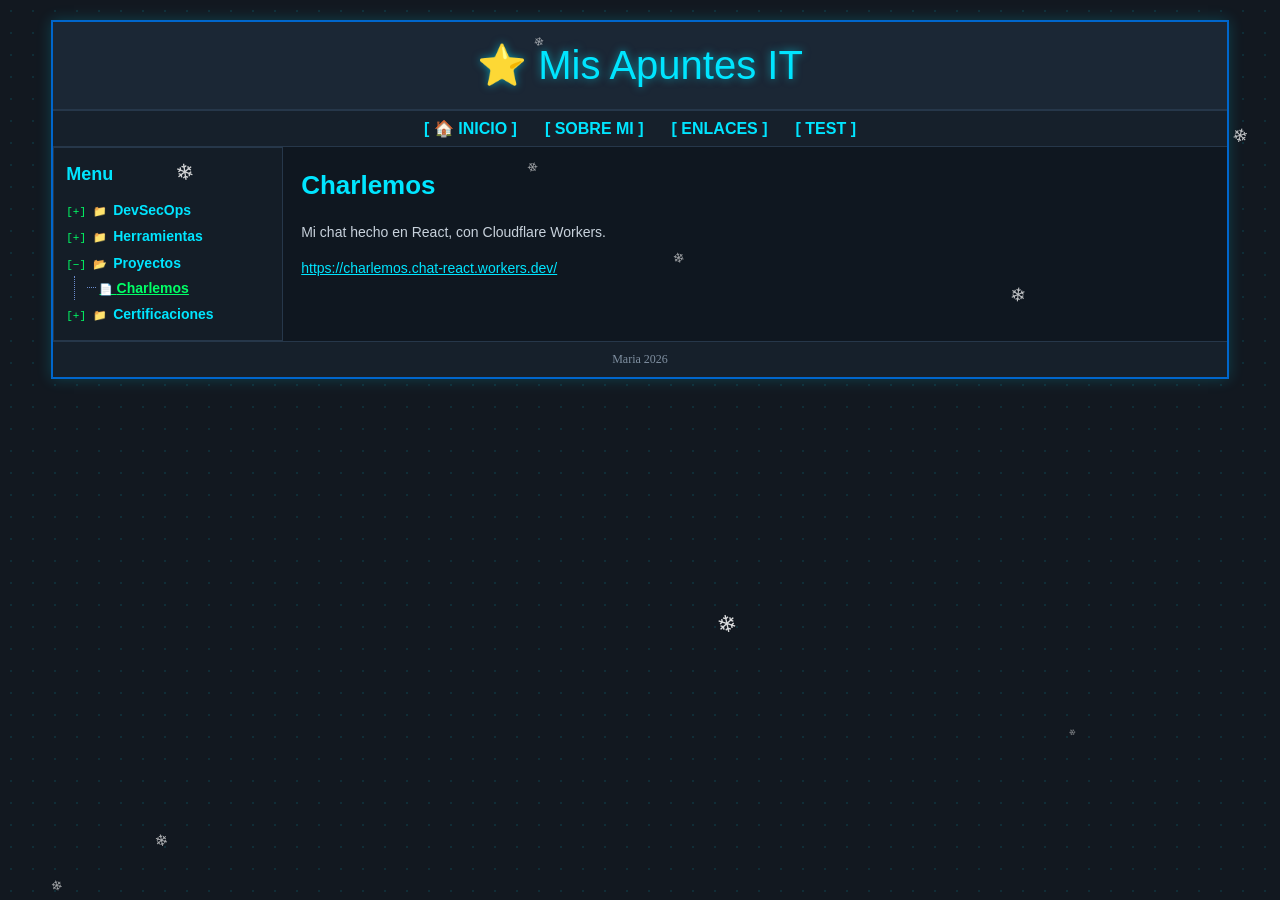
<file: proyectos/charlemos.html>
<!DOCTYPE html>
<html lang="es">
<head>
<meta charset="UTF-8">
<meta name="viewport" content="width=device-width, initial-scale=1">
<title>web2-0 - Charlemos</title>
<link rel="stylesheet" href="../css/estilos.css">
</head>
<body>

<div class="contenedor">

	<header data-header></header>

	<div class="cuerpo">

		<div class="menu-lateral" data-menu></div>

		

		<div class="contenido apuntes">
<h1>Charlemos</h1>
<p>Mi chat hecho en React, con Cloudflare Workers.</p>
<p><a href="https://charlemos.chat-react.workers.dev/" target="_blank" rel="noopener">https://charlemos.chat-react.workers.dev/</a></p>
		</div>

	</div>

	<footer data-footer></footer>

</div>

<script src="../js/menu.js"></script>
<script src="../js/nieve.js"></script>

</body>
</html>
</file>
<file: css/estilos.css>
/* ============================================
   ESTILOS  web2-0  ·  PALETA "NEON" (tema oscuro)
   Misma maqueta que estilos.css (div + flexbox, misma
   estructura de clases y adornos shrine), pero con paleta
   cyber sobre fondo oscuro en vez de la pastel de los 2000.

   PALETA
     Primary   #00E5FF  cian   -> titulos, marca, enlaces
     Secondary #0066CC  azul   -> bordes de acento, badges, hover
     Tertiary  #00FF66  verde  -> pagina activa, parpadeos, contador
     Neutral   #121820  fondo oscuro base
   ============================================ */

/* que el padding y el borde NO agranden las cajas */
* {
	box-sizing: border-box;
}

body {
	margin: 0;
	color: #c8d2dc;
	font-family: "Times New Roman", Times, serif;
	font-size: 16px;

	/* papel tapiz: en vez de un JPG, una grilla de puntos tenue
	   sobre el neutro oscuro (sin depender de ningun archivo) */
	background-color: #121820;
	background-image: radial-gradient(rgba(0, 229, 255, 0.10) 1px, transparent 1px);
	background-size: 22px 22px;
}

/* caja que centra y limita el ancho de toda la pagina */
.contenedor {
	width: 92%;
	max-width: 1400px;
	margin: 20px auto;
	background-color: #161f2a;
	border: 2px solid #0066cc;
	box-shadow: 0 0 14px rgba(0, 229, 255, 0.20);
}

/* ---------- franja de arriba con el titulo ---------- */
.cabecera {
	background-color: #1b2735;
	padding: 16px;
	text-align: center;
	border-bottom: 1px solid #26374a;
}

/* nombre del sitio (marca): NO es un <h1>, es solo el logo de texto
   que se repite en todas las paginas */
.cabecera .marca {
	display: inline-block;              /* para que el fondo envuelva solo al texto */
	margin: 0;
	font-family: Verdana, Geneva, Tahoma, sans-serif;
	font-size: clamp(24px, 3.2vw, 40px);
	color: #00e5ff;
	text-shadow: 0 0 8px rgba(0, 229, 255, 0.55);
	padding: 4px 16px;
	border-radius: 6px;
}

.cabecera p {
	margin: 6px 0 0;
	font-family: Verdana, Geneva, Tahoma, sans-serif;
	font-size: 13px;
	color: #7f8fa0;
}

/* ---------- menu horizontal de arriba ---------- */
.barra-nav {
	background-color: #16202b;
	border-top: 1px solid #26374a;
	border-bottom: 1px solid #26374a;
	padding: 8px;
	text-align: center;
	font-family: Verdana, Geneva, Tahoma, sans-serif;
	font-weight: bold;
}

.barra-nav a {
	color: #00e5ff;
	text-decoration: none;
	margin: 0 8px;
	padding: 2px 6px;
	border-radius: 4px;
}

.barra-nav a:hover {
	background-color: #0066cc;
	color: #ffffff;
}

/* pagina activa de la barra de arriba (la marca menu.js) */
.barra-nav a.activo {
	background-color: #0066cc;
	color: #ffffff;
	text-decoration: underline;
}

/* ---------- zona central: menu al costado + contenido ---------- */
.cuerpo {
	display: flex;
	flex-wrap: wrap;
}

/* menu de la izquierda: UN arbol de carpetas estilo explorador viejo. */
.menu-lateral {
	width: 230px;
	background-color: #141d27;
	border: 1px solid #26374a;
	padding: 12px;
	font-family: Verdana, Geneva, Tahoma, sans-serif;
	font-size: 14px;
	line-height: 1.6;
	color: #aeb9c4;
}

.menu-lateral .menu-titulo {
	margin: 0 0 8px;
	font-family: Verdana, Geneva, Tahoma, sans-serif;
	font-size: 18px;
	font-weight: bold;
	color: #00e5ff;
}

/* --- carpetas: cada <details> es una carpeta --- */

.menu-lateral summary {
	cursor: pointer;
	list-style: none;              /* Firefox: saca el triangulo por defecto */
	user-select: none;
	padding: 1px 0;
	font-weight: bold;
	color: #00e5ff;
}

.menu-lateral summary::-webkit-details-marker {
	display: none;                 /* Chrome / Safari */
}

/* [+] y carpeta cerrada, delante del nombre */
.menu-lateral summary::before {
	content: "[+] \1F4C1\00A0";    /* [+] 📁 + espacio duro */
	font-family: "Courier New", monospace;
	font-weight: normal;
	font-size: 11px;
	color: #00ff66;
}

/* al abrir: [-] y carpeta abierta */
.menu-lateral details[open] > summary::before {
	content: "[\2212] \1F4C2\00A0"; /* [-] 📂 */
}

/* --- ramas: la lista de una carpeta --- */

.menu-lateral ul {
	list-style: none;
	margin: 0 0 0 0.55em;
	padding: 0 0 0 0.9em;
	border-left: 1px dotted #6b8cce;   /* la linea vertical del arbol (azul periwinkle) */
}

/* la lista raiz no lleva linea (es el tronco) */
.menu-lateral .menu-arbol {
	margin: 0;
	padding: 0;
	border-left: none;
}

.menu-lateral li {
	position: relative;
	margin: 0;
	padding: 1px 0 1px 12px;
	border: none;
}

.menu-lateral .menu-arbol > li {
	padding-left: 0;
}

/* tick horizontal punteado desde la linea vertical hasta la hoja */
.menu-lateral li::before {
	content: "";
	position: absolute;
	left: 0;
	top: 0.8em;
	width: 9px;
	border-top: 1px dotted #6b8cce;
}

.menu-lateral .menu-arbol > li::before {
	display: none;   /* los nodos de primer nivel no cuelgan de nada */
}

/* si un <li> contiene una carpeta, corro el contenido para alinear el [+] */
.menu-lateral li > details {
	margin-left: -12px;
	padding-left: 12px;
}

.menu-lateral a {
	color: #b7c2cd;
	text-decoration: none;
}

.menu-lateral a:hover {
	color: #00e5ff;
	text-decoration: underline;
}

/* icono de documento delante de cada enlace a una pagina */
.menu-lateral li > a::before {
	content: "\1F4C4\00A0";   /* 📄 + espacio duro */
	font-size: 11px;
}

/* la pagina / seccion que estas viendo, marcada */
.menu-lateral a.activo {
	font-weight: bold;
	color: #00ff66;
	text-decoration: underline;
}

/* columna de contenido, ocupa todo el espacio que sobra */
.contenido {
	flex: 1;
	min-width: 260px;
	background-color: #0f1720;
	padding: 18px;

	font-family: Verdana, Geneva, Tahoma, sans-serif;
	font-size: 14px;
	line-height: 1.6;
}

.contenido h1,
.contenido h2,
.contenido h3 {
	margin-top: 0;
	font-family: Verdana, Geneva, Tahoma, sans-serif;
	color: #00e5ff;
}

/* el <h1> de cada pagina: su titulo real (Jenkins, Sobre mi, ...) */
.contenido h1 {
	font-size: 26px;
	margin-bottom: 14px;
}

/* enlaces del contenido: cian, y un cian mas apagado si ya fueron visitados */
a {
	color: #00e5ff;
}

a:visited {
	color: #4aa3c9;
}

/* ---------- texto que parpadea (el viejo <blink>) ---------- */
.parpadea {
	animation: parpadeo 1.4s ease-in-out infinite;
	color: #00ff66;
	font-weight: bold;
}

@keyframes parpadeo {
	50% { opacity: 0.35; }
}

/* ---------- cartel de "en construccion" ---------- */
.construccion {
	background-color: #17241c;
	color: #00ff66;
	font-weight: bold;
	text-align: center;
	padding: 8px;
	border: 2px dashed #00ff66;
	border-radius: 6px;
	margin: 12px 0;
}

/* ---------- bloque de codigo ---------- */
.codigo {
	background-color: #0b1219;
	border: 1px solid #26374a;
	padding: 10px;
	font-family: "Courier New", monospace;
	font-size: 14px;
	color: #c8d2dc;
	white-space: pre-wrap;   /* corta las lineas largas en vez de desbordar */
	overflow-x: auto;
}

/* ---------- tabla de contenido (no de maquetado) ---------- */
table {
	border-collapse: collapse;
	width: 100%;
	margin: 10px 0;
}

th, td {
	border: 1px solid #26374a;
	padding: 6px 8px;
	text-align: left;
}

th {
	background-color: #0066cc;
	color: #ffffff;
}

/* ---------- lineas divisorias suaves ---------- */
hr {
	border: none;
	height: 2px;
	background-color: #26374a;
}

/* ---------- pie de pagina ---------- */
.pie {
	background-color: #16202b;
	color: #7f8fa0;
	text-align: center;
	padding: 10px;
	font-size: 12px;
	border-top: 1px solid #26374a;
}

.pie a {
	color: #00e5ff;
}

/* ---------- pantallas angostas (celular) ---------- */
@media (max-width: 700px) {
	.menu-lateral {
		width: 100%;
		border-width: 1px 0;
	}
}

/* ============================================
   ADORNOS ESTILO "SHRINE"  (se ven en test.html)
   Misma idea, con la paleta neon.
   ============================================ */

/* 1) separador candy: reemplaza al <hr>, es CSS puro y se mueve */
.separador {
	height: 12px;
	margin: 18px 0;
	border-radius: 7px;
	background: repeating-linear-gradient(90deg,
		#00e5ff 0 10px, #0066cc 10px 20px, #00ff66 20px 30px);
	background-size: 60px 100%;
	animation: correr 1s linear infinite;
}

@keyframes correr {
	to { background-position: 60px 0; }
}

/* 2) marquesina: el viejo <marquee> hecho con animacion de CSS */
.marquesina {
	overflow: hidden;
	white-space: nowrap;
	background-color: #16202b;
	border: 1px solid #0066cc;
	border-radius: 4px;
	padding: 4px 0;
}

.marquesina span {
	display: inline-block;
	padding-left: 100%;                 /* arranca fuera de la pantalla, a la derecha */
	animation: desfile 18s linear infinite;
}

@keyframes desfile {
	to { transform: translateX(-100%); }
}

/* 3) contador de visitas */
.contador {
	display: inline-block;
	background-color: #0b1219;
	color: #00ff66;
	font-family: "Courier New", monospace;
	font-size: 20px;
	letter-spacing: 4px;
	padding: 4px 10px;
	border: 2px solid #0066cc;
	border-radius: 4px;
}

/* 5) cajita de "estado" para el menu lateral */
.estado {
	background-color: #141d27;
	border: 1px solid #26374a;
	border-radius: 4px;
	padding: 8px;
	margin-top: 12px;
	font-size: 13px;
}

/* 6) blinkie: badge parpadeante (reusa la animacion parpadeo) */
.blinkie {
	display: inline-block;
	background-color: #0b1219;
	color: #00ff66;
	font-family: "Courier New", monospace;
	font-size: 11px;
	text-align: center;
	padding: 3px 6px;
	border: 1px solid #0066cc;
	animation: parpadeo 1s steps(1) infinite;
}

/* 7) caja de webring */
.webring {
	background-color: #16202b;
	border: 1px solid #26374a;
	border-radius: 4px;
	padding: 8px;
	text-align: center;
	font-size: 13px;
}

/* ============================================
   ROADMAP DevSecOps  (se ve en devsecops.html)
   ============================================ */

.roadmap {
	position: relative;
	max-width: 820px;
	margin: 24px auto;
}

/* la espina: la linea vertical que recorre el centro */
.roadmap::before {
	content: "";
	position: absolute;
	top: 10px;
	bottom: 10px;
	left: 50%;
	width: 3px;
	margin-left: -1px;
	background-color: #0066cc;
}

/* una fila = la etapa (centro) + su rama de temas (a un costado) */
.rm-fila {
	position: relative;
	display: flex;
	align-items: center;
	gap: 16px;
	margin: 12px 0;
}

.rm-lado {
	flex: 1 1 0;
	display: flex;
	flex-wrap: wrap;
	gap: 6px;
	align-content: center;
}

.rm-lado.izq {
	justify-content: flex-end;   /* los temas de la izquierda pegados a la espina */
}

/* la caja de la etapa: va por encima de la espina */
.rm-nodo {
	flex: 0 0 200px;
	text-align: center;
	background-color: #1b2735;
	border: 2px solid #00e5ff;
	border-radius: 8px;
	padding: 9px 12px;
	font-family: Verdana, Geneva, Tahoma, sans-serif;
	font-weight: bold;
	font-size: 14px;
	color: #e6edf3;
	box-shadow: 0 0 10px rgba(0, 229, 255, 0.25);
	position: relative;
	z-index: 1;
}

/* pastilla de tema (rama) */
.rm-tema {
	background-color: #141d27;
	border: 1px solid #26374a;
	border-radius: 6px;
	padding: 4px 10px;
	font-size: 13px;
	color: #aeb9c4;
	align-self: center;
}

/* tema de seguridad: acento verde y etiqueta "Sec" */
.rm-tema.sec {
	background-color: #10231a;
	border-color: #00ff66;
	color: #00ff66;
}

.rm-tema.sec::after {
	content: " \00b7 Sec";
	font-weight: bold;
	font-size: 11px;
	opacity: 0.75;
}

/* pantallas angostas: se apila en una columna y se saca la espina */
@media (max-width: 760px) {
	.roadmap::before {
		display: none;
	}
	.rm-fila {
		flex-direction: column;
		gap: 6px;
	}
	.rm-lado,
	.rm-lado.izq {
		justify-content: center;
	}
	.rm-lado:empty {
		display: none;
	}
	.rm-nodo {
		flex-basis: auto;
		width: 100%;
	}
}

.kendo-demo {
	display: flex;
	flex-wrap: wrap;
	gap: 20px;
	padding: 16px;
	border: 1px dashed #0066cc;
	background-color: #121a24;
}

.kv-form {
	flex: 1 1 260px;
	display: flex;
	flex-direction: column;
	gap: 4px;
}

.kv-form label {
	margin-top: 8px;
	font-weight: bold;
	color: #00e5ff;
}

#kvFirmar {
	margin-top: 16px;
}

.kv-lista {
	flex: 2 1 320px;
}

.kv-cabecera {
	display: flex;
	flex-wrap: wrap;
	align-items: center;
	justify-content: flex-end;
	gap: 10px;
	margin-bottom: 10px;
	font-weight: bold;
	color: #00e5ff;
}

.kv-firma {
	padding: 10px 12px;
	margin-bottom: 10px;
	border-left: 3px solid #00ff66;
	background-color: #161f2a;
}

.kv-firma p {
	margin: 6px 0;
}

.kv-firma-cabecera {
	display: flex;
	flex-wrap: wrap;
	align-items: center;
	gap: 10px;
}

.kv-pokemon {
	padding: 0 8px;
	border-radius: 10px;
	font-size: 12px;
	background-color: #0066cc;
	color: #ffffff;
}

.kv-fecha {
	margin-left: auto;
	font-size: 12px;
	color: #7f8ea0;
	cursor: help;
}

.kv-firma-pie {
	display: flex;
	align-items: center;
	gap: 4px;
	font-size: 12px;
	color: #7f8ea0;
}

.kv-animo {
	margin-right: auto;
}

.kv-form .k-slider {
	width: 100%;
	margin-bottom: 8px;
}

.kv-nota {
	color: #ffd700;
	letter-spacing: 1px;
}

.kv-stats p {
	margin: 12px 0 6px;
}

.kv-stats .k-progressbar {
	width: 100%;
}

#kvPestanas .k-tabstrip-content {
	padding: 12px;
}

.kv-vacio {
	text-align: center;
	color: #7f8ea0;
}

.k-calendar table,
.k-calendar th,
.k-calendar td {
	width: auto;
	margin: 0;
	padding: 0;
	border: 0;
	background-color: transparent;
	text-align: center;
}

.k-calendar th {
	color: inherit;
}

.k-popup a,
.k-calendar a {
	color: inherit;
}

:root {
	--kendo-color-primary: #0066cc;
	--kendo-color-primary-hover: #0077e6;
	--kendo-color-primary-active: #0055aa;
	--kendo-color-primary-emphasis: #00e5ff;
	--kendo-color-on-primary: #ffffff;
}

.k-dialog,
.k-notification,
.k-tooltip,
.k-popup {
	font-family: Verdana, Geneva, Tahoma, sans-serif;
	font-size: 14px;
}
</file>
